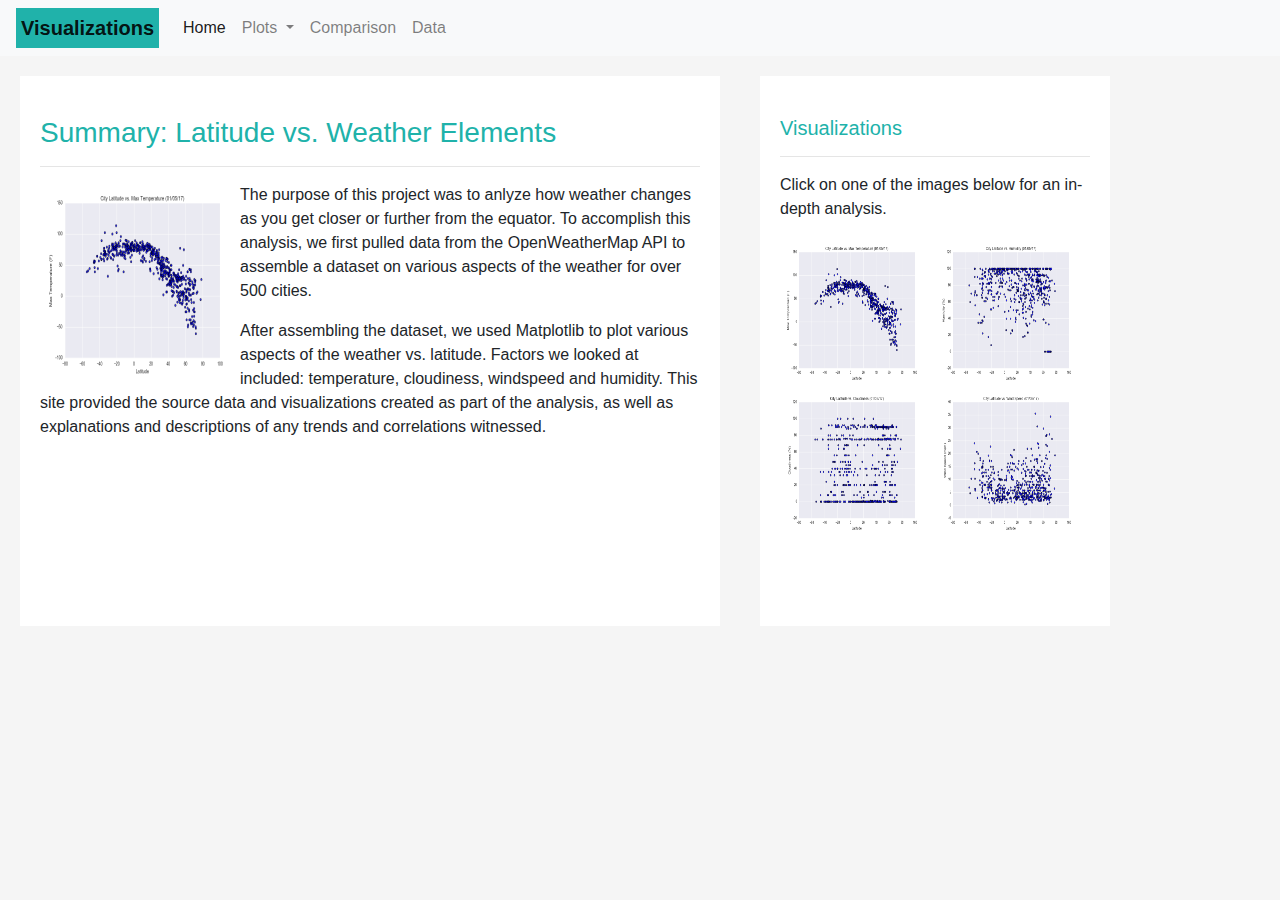
<file: index.html>
<!DOCTYPE html>
<html lang="en">
<head>
  <meta charset="UTF-8">
  <title>Bootstrap Visualization Dashboard</title>
  <link rel="stylesheet" href="https://stackpath.bootstrapcdn.com/bootstrap/4.3.1/css/bootstrap.min.css" integrity="sha384-ggOyR0iXCbMQv3Xipma34MD+dH/1fQ784/j6cY/iJTQUOhcWr7x9JvoRxT2MZw1T" crossorigin="anonymous">

  <link rel="stylesheet" href="style.css">
</head>

<body class="body">
    <!-- NAVBAR AND TABS TO OTHER PAGES-->
    <nav class="navbar navbar-expand-lg navbar-light bg-light">

        <!-- Logo / Brand in top left of webpage, and setup of Navigation Bar -->
        <a class="navbar-brand" href="index.html">Visualizations</a>
        <button class="navbar-toggler" type="button" data-toggle="collapse" data-target="#navbarNavDropdown" aria-controls="navbarNavDropdown" aria-expanded="false" aria-label="Toggle navigation">
          <span class="navbar-toggler-icon"></span>
        </button>
        <div class="collapse navbar-collapse" id="navbarNavDropdown">
          <ul class="navbar-nav">

            <!-- Home button for Landing Page-->
            <li class="nav-item active">
                <a class="nav-link" href="index.html"> Home <span class="sr-only">(current)</span></a>
            </li>

            <!-- Dropdown for Plots selection -->
            <li class="nav-item dropdown">
                <a class="nav-link dropdown-toggle" href="#" id="navbarDropdownMenuLink" data-toggle="dropdown" aria-haspopup="true" aria-expanded="false">
                  Plots
                </a>
                <div class="dropdown-menu" aria-labelledby="navbarDropdownMenuLink">
                  <a class="dropdown-item" href="temperature.html">Max Temperature</a>
                  <a class="dropdown-item" href="humidity.html">Humidity</a>
                  <a class="dropdown-item" href="cloudiness.html">Cloudiness</a>
                  <a class="dropdown-item" href="windspeed.html">Wind Speed</a>
                </div>
            </li>
            
            <!-- Comparison button-->
            <li class="nav-item">
              <a class="nav-link" href="comparison.html">Comparison</a>
            </li>

            <!-- Data button-->
            <li class="nav-item">
              <a class="nav-link" href="data.html">Data</a>
            </li>
            
          </ul>
        </div>
    </nav>

    <!-- Create Summary section and Visualizations section for landing page-->
    <div class="container summarycontainer"> 
        <div class="row">
          <div class = "box1">
            <h3 class="summarytitle"> Summary: Latitude vs. Weather Elements</h3>
            <hr>
            <img class = picture src="Resources/assets/images/Fig1.png" alt="Max Temperature">
            <p> The purpose of this project was to anlyze how weather changes as you get closer or further from the equator. To accomplish this analysis, we first pulled data from the OpenWeatherMap API to assemble a dataset on various aspects of the weather for over 500 cities.  
            </p>
            <p>After assembling the dataset, we used Matplotlib to plot various aspects of the weather vs. latitude. Factors we looked at included: temperature, cloudiness, windspeed and humidity. This site provided the source data and visualizations created as part of the analysis, as well as explanations and descriptions of any trends and correlations witnessed.</p>
          </div>
        
          <div class = "box2">
            <h5 class="thumbnailtitle">Visualizations</h5>
            <hr>
            <p>Click on one of the images below for an in-depth analysis.</p>
            <a href="temperature.html">
              <img class = "thumbnail" src="Resources/assets/images/Fig1.png" alt="Max Temperature">
            </a>
            <a href="humidity.html">
              <img class = "thumbnail" src="Resources/assets/images/Fig2.png" alt="Humidity">
            </a>
            <a href="cloudiness.html">
              <img class = "thumbnail" src="Resources/assets/images/Fig3.png" alt="Cloudiness">
            </a>
            <a href="windspeed.html">
              <img class = "thumbnail" src="Resources/assets/images/Fig4.png" alt="Wind Speed">
            </a>
          </div>
        </div>
    </div>














    <script src="https://code.jquery.com/jquery-3.3.1.slim.min.js" integrity="sha384-q8i/X+965DzO0rT7abK41JStQIAqVgRVzpbzo5smXKp4YfRvH+8abtTE1Pi6jizo" crossorigin="anonymous"></script>
    <script src="https://cdnjs.cloudflare.com/ajax/libs/popper.js/1.14.7/umd/popper.min.js" integrity="sha384-UO2eT0CpHqdSJQ6hJty5KVphtPhzWj9WO1clHTMGa3JDZwrnQq4sF86dIHNDz0W1" crossorigin="anonymous"></script>
    <script src="https://stackpath.bootstrapcdn.com/bootstrap/4.3.1/js/bootstrap.min.js" integrity="sha384-JjSmVgyd0p3pXB1rRibZUAYoIIy6OrQ6VrjIEaFf/nJGzIxFDsf4x0xIM+B07jRM" crossorigin="anonymous"></script>

</body>
</file>
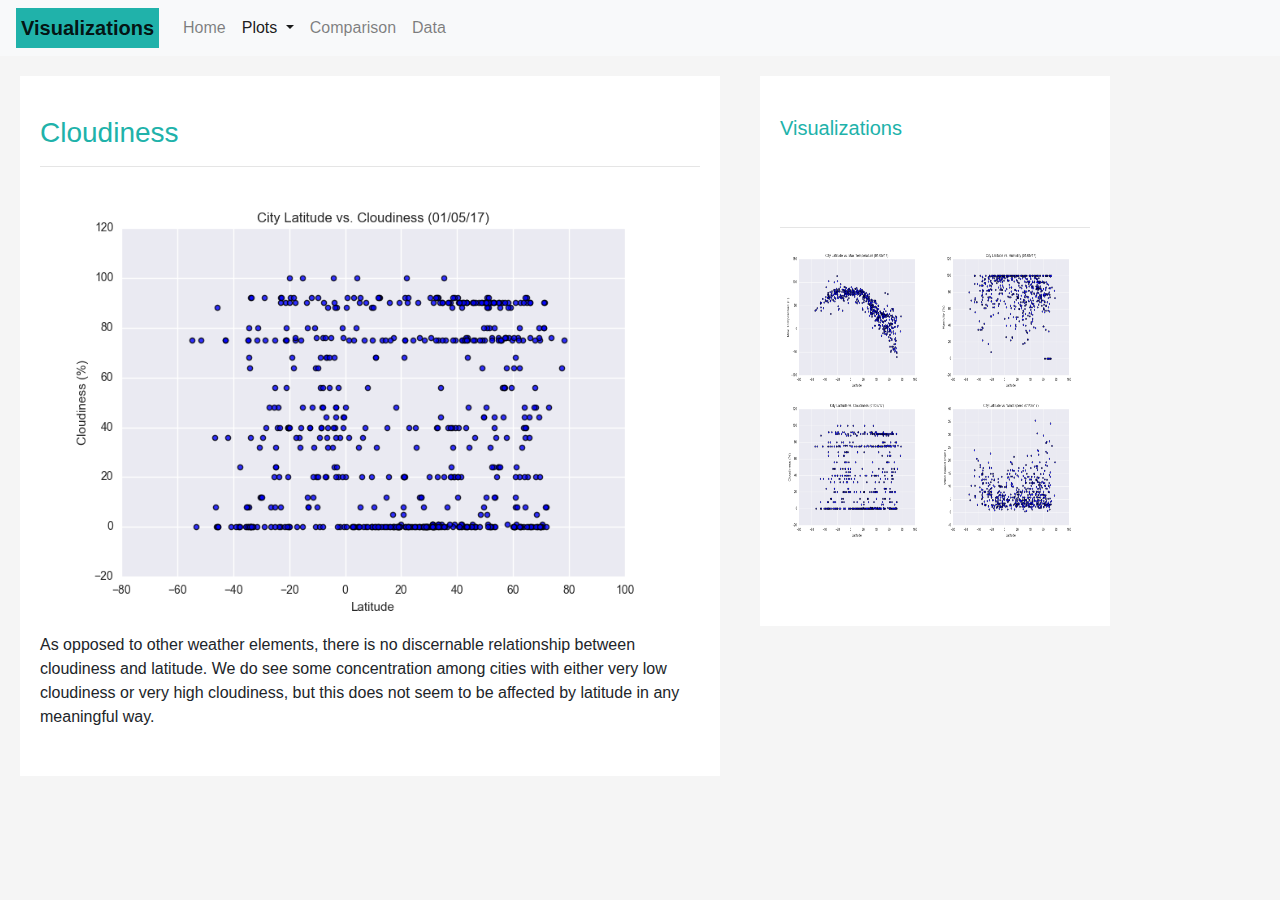
<file: cloudiness.html>
<!DOCTYPE html>
<html lang="en">
<head>
  <meta charset="UTF-8">
  <title>Bootstrap Visualization Dashboard</title>
  <link rel="stylesheet" href="https://stackpath.bootstrapcdn.com/bootstrap/4.3.1/css/bootstrap.min.css" integrity="sha384-ggOyR0iXCbMQv3Xipma34MD+dH/1fQ784/j6cY/iJTQUOhcWr7x9JvoRxT2MZw1T" crossorigin="anonymous">

  <link rel="stylesheet" href="style.css">
</head>

<body class="body">
    <!-- NAVBAR AND TABS TO OTHER PAGES-->
    <nav class="navbar navbar-expand-lg navbar-light bg-light"> 

        <!-- Logo / Brand in top left of webpage, and setup of Navigation Bar -->
        <a class="navbar-brand" href="index.html">Visualizations</a>
        <button class="navbar-toggler" type="button" data-toggle="collapse" data-target="#navbarNavDropdown" aria-controls="navbarNavDropdown" aria-expanded="false" aria-label="Toggle navigation">
          <span class="navbar-toggler-icon"></span>
        </button>
        <div class="collapse navbar-collapse" id="navbarNavDropdown">
          <ul class="navbar-nav">

            <!-- Home button for Landing Page-->
            <li class="nav-item">
                <a class="nav-link" href="index.html"> Home <span class="sr-only">(current)</span></a>
            </li>

            <!-- Dropdown for Plots selection -->
            <li class="nav-item dropdown active">
                <a class="nav-link dropdown-toggle" href="#" id="navbarDropdownMenuLink" data-toggle="dropdown" aria-haspopup="true" aria-expanded="false">
                  Plots
                </a>
                <div class="dropdown-menu" aria-labelledby="navbarDropdownMenuLink">
                  <a class="dropdown-item" href="temperature.html">Max Temperature</a>
                  <a class="dropdown-item" href="humidity.html">Humidity</a>
                  <a class="dropdown-item" href="cloudiness.html">Cloudiness</a>
                  <a class="dropdown-item" href="windspeed.html">Wind Speed</a>
                </div>
            </li>
            
            <!-- Comparison button-->
            <li class="nav-item">
              <a class="nav-link" href="comparison.html">Comparison</a>
            </li>

            <!-- Data button-->
            <li class="nav-item">
              <a class="nav-link" href="data.html">Data</a>
            </li>
            
          </ul>
        </div>
    </nav>

    <div class="container summarycontainer">
        <div class="row">
            <div class="analysisbox1"> 
              <h3 class="analysistitle"> Cloudiness </h3>
              <hr>
                <img class="analysisimage" src="Resources/assets/images/Fig3.png" alt="Cloudiness">
            <p> As opposed to other weather elements, there is no discernable relationship between cloudiness and latitude. We do see some concentration among cities with either very low cloudiness or very high cloudiness, but this does not seem to be affected by latitude in any meaningful way.
            </p>  
        </div>

        <div class = "row box2">
          <h5 class="analysisthumbnailtitle">Visualizations</h5>
          <div>
            <hr>
          <a href="temperature.html">
            <img class = "thumbnail" src="Resources/assets/images/Fig1.png" alt="Max Temperature">
          </a>
          <a href="humidity.html">
            <img class = "thumbnail" src="Resources/assets/images/Fig2.png" alt="Humidity">
          </a>
          <a href="cloudiness.html">
            <img class = "thumbnail" src="Resources/assets/images/Fig3.png" alt="Cloudiness">
          </a>
          <a href="windspeed.html">
            <img class = "thumbnail" src="Resources/assets/images/Fig4.png" alt="Wind Speed">
          </a>
          </div>
        </div>
    </div>








    <script src="https://code.jquery.com/jquery-3.3.1.slim.min.js" integrity="sha384-q8i/X+965DzO0rT7abK41JStQIAqVgRVzpbzo5smXKp4YfRvH+8abtTE1Pi6jizo" crossorigin="anonymous"></script>
    <script src="https://cdnjs.cloudflare.com/ajax/libs/popper.js/1.14.7/umd/popper.min.js" integrity="sha384-UO2eT0CpHqdSJQ6hJty5KVphtPhzWj9WO1clHTMGa3JDZwrnQq4sF86dIHNDz0W1" crossorigin="anonymous"></script>
    <script src="https://stackpath.bootstrapcdn.com/bootstrap/4.3.1/js/bootstrap.min.js" integrity="sha384-JjSmVgyd0p3pXB1rRibZUAYoIIy6OrQ6VrjIEaFf/nJGzIxFDsf4x0xIM+B07jRM" crossorigin="anonymous"></script>

</body>
</file>
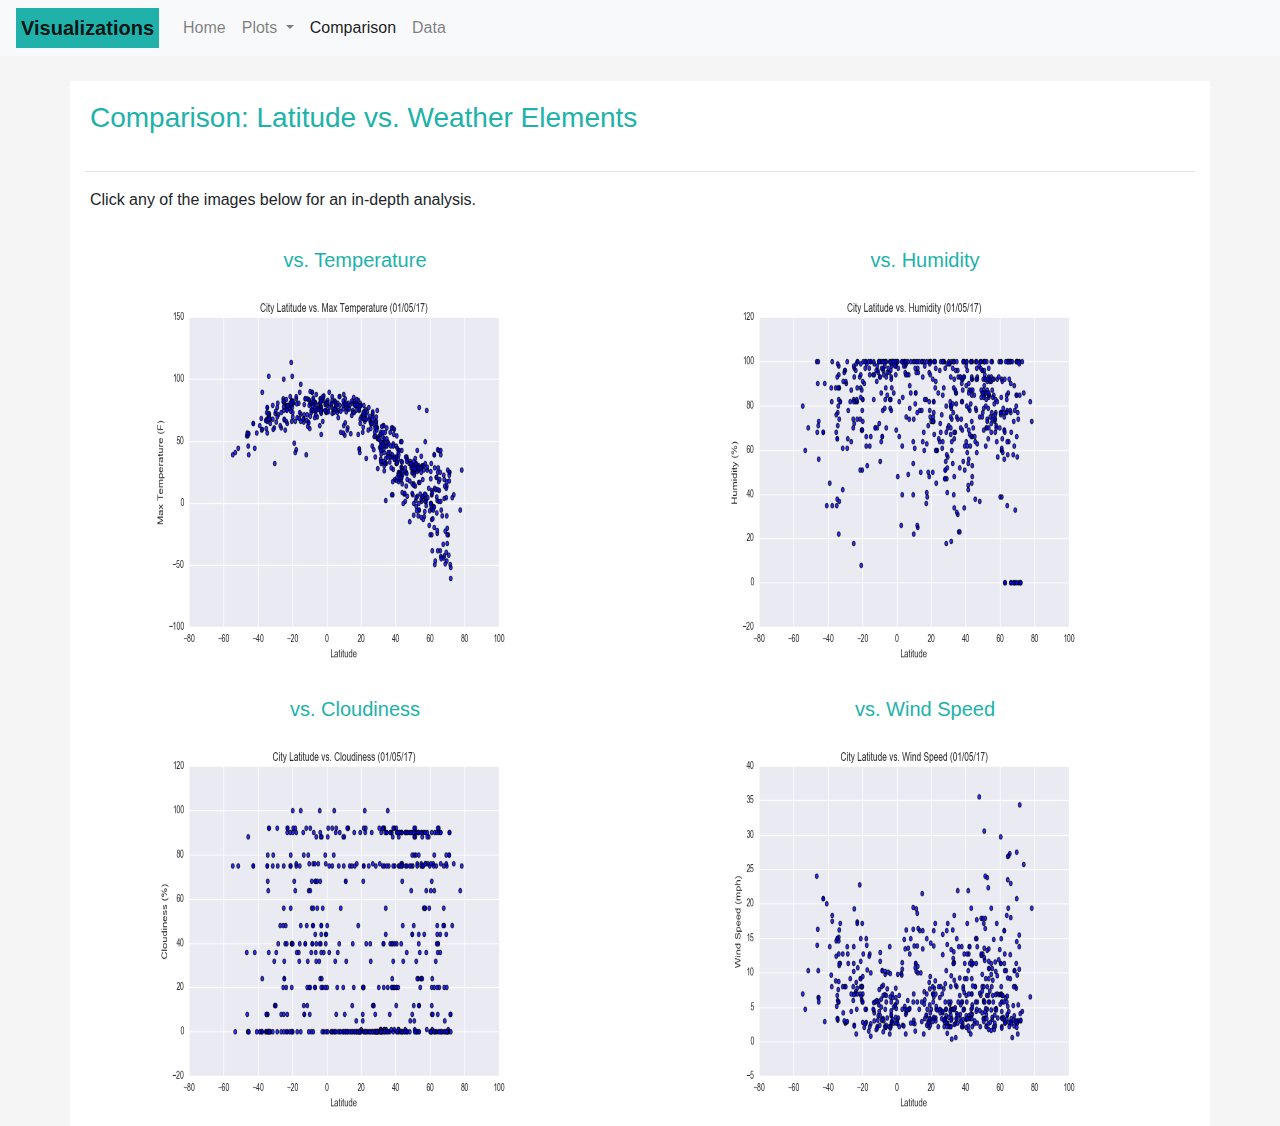
<file: comparison.html>
<!DOCTYPE html>
<html lang="en">
<head>
  <meta charset="UTF-8">
  <title>Bootstrap Visualization Dashboard</title>
  <link rel="stylesheet" href="https://stackpath.bootstrapcdn.com/bootstrap/4.3.1/css/bootstrap.min.css" integrity="sha384-ggOyR0iXCbMQv3Xipma34MD+dH/1fQ784/j6cY/iJTQUOhcWr7x9JvoRxT2MZw1T" crossorigin="anonymous">

  <link rel="stylesheet" href="style.css">
</head>

<body class="body">
    <!-- NAVBAR AND TABS TO OTHER PAGES-->
    <nav class="navbar navbar-expand-lg navbar-light bg-light">

        <!-- Logo / Brand in top left of webpage, and setup of Navigation Bar -->
        <a class="navbar-brand" href="index.html">Visualizations</a>
        <button class="navbar-toggler" type="button" data-toggle="collapse" data-target="#navbarNavDropdown" aria-controls="navbarNavDropdown" aria-expanded="false" aria-label="Toggle navigation">
          <span class="navbar-toggler-icon"></span>
        </button>
        <div class="collapse navbar-collapse" id="navbarNavDropdown">
          <ul class="navbar-nav">

            <!-- Home button for Landing Page-->
            <li class="nav-item">
                <a class="nav-link" href="index.html"> Home <span class="sr-only">(current)</span></a>
            </li>

            <!-- Dropdown for Plots selection -->
            <li class="nav-item dropdown">
                <a class="nav-link dropdown-toggle" href="#" id="navbarDropdownMenuLink" data-toggle="dropdown" aria-haspopup="true" aria-expanded="false">
                  Plots
                </a>
                <div class="dropdown-menu" aria-labelledby="navbarDropdownMenuLink">
                  <a class="dropdown-item" href="temperature.html">Max Temperature</a>
                  <a class="dropdown-item" href="humidity.html">Humidity</a>
                  <a class="dropdown-item" href="cloudiness.html">Cloudiness</a>
                  <a class="dropdown-item" href="windspeed.html">Wind Speed</a>
                </div>
            </li>
            
            <!-- Comparison button-->
            <li class="nav-item active">
              <a class="nav-link" href="comparison.html">Comparison</a>
            </li>

            <!-- Data button-->
            <li class="nav-item">
              <a class="nav-link" href="data.html">Data</a>
            </li>
            
          </ul>
        </div>
    </nav>

    <!-- use Bootstrap grid to create comparisons page -->
    <div class="container comparisoncontainer">
        <div class="row">
          <h3 class="comparisonsmaintitle"> Comparison: Latitude vs. Weather Elements </h3>
        </div>
        <hr>
        <div class="row">
          <p class="comparisonstext"> Click any of the images below for an in-depth analysis. </p>
        </div>
        <div class="row">
            <div class="col-sm-12 col-md-6"> 
              <h5 class="comparisonstitle">vs. Temperature</h5>
              <a class="comparisonimage" href="temperature.html">
                <img src="Resources/assets/images/Fig1.png" alt="vs Temperature" style="width:400px;height:400px;">
              </a>  
            </div>
            <div class="col-sm-12 col-md-6">
              <h5 class="comparisonstitle">vs. Humidity</h5> 
              <a class="comparisonimage" href="humidity.html">
                <img src="Resources/assets/images/Fig2.png" alt="vs Humidity" style="width:400px;height:400px;">
              </a>
            </div>
        </div>
        <div class="row">
            <div class="col-sm-12 col-md-6">
              <h5 class="comparisonstitle">vs. Cloudiness</h5>
              <a class = "comparisonimage" href="cloudiness.html">
                <img src="Resources/assets/images/Fig3.png" alt="vs Cloudiness" style="width:400px;height:400px;">
              </a>
            </div>
            <div class="col-sm-12 col-md-6">
              <h5 class="comparisonstitle">vs. Wind Speed</h5>
              <a class="comparisonimage" href="windspeed.html"> 
                <img src="Resources/assets/images/Fig4.png" alt="vs Wind Speed" style="width:400px;height:400px;">
              </a>
            </div>
        </div>












    <script src="https://code.jquery.com/jquery-3.3.1.slim.min.js" integrity="sha384-q8i/X+965DzO0rT7abK41JStQIAqVgRVzpbzo5smXKp4YfRvH+8abtTE1Pi6jizo" crossorigin="anonymous"></script>
    <script src="https://cdnjs.cloudflare.com/ajax/libs/popper.js/1.14.7/umd/popper.min.js" integrity="sha384-UO2eT0CpHqdSJQ6hJty5KVphtPhzWj9WO1clHTMGa3JDZwrnQq4sF86dIHNDz0W1" crossorigin="anonymous"></script>
    <script src="https://stackpath.bootstrapcdn.com/bootstrap/4.3.1/js/bootstrap.min.js" integrity="sha384-JjSmVgyd0p3pXB1rRibZUAYoIIy6OrQ6VrjIEaFf/nJGzIxFDsf4x0xIM+B07jRM" crossorigin="anonymous"></script>

</body>
</file>
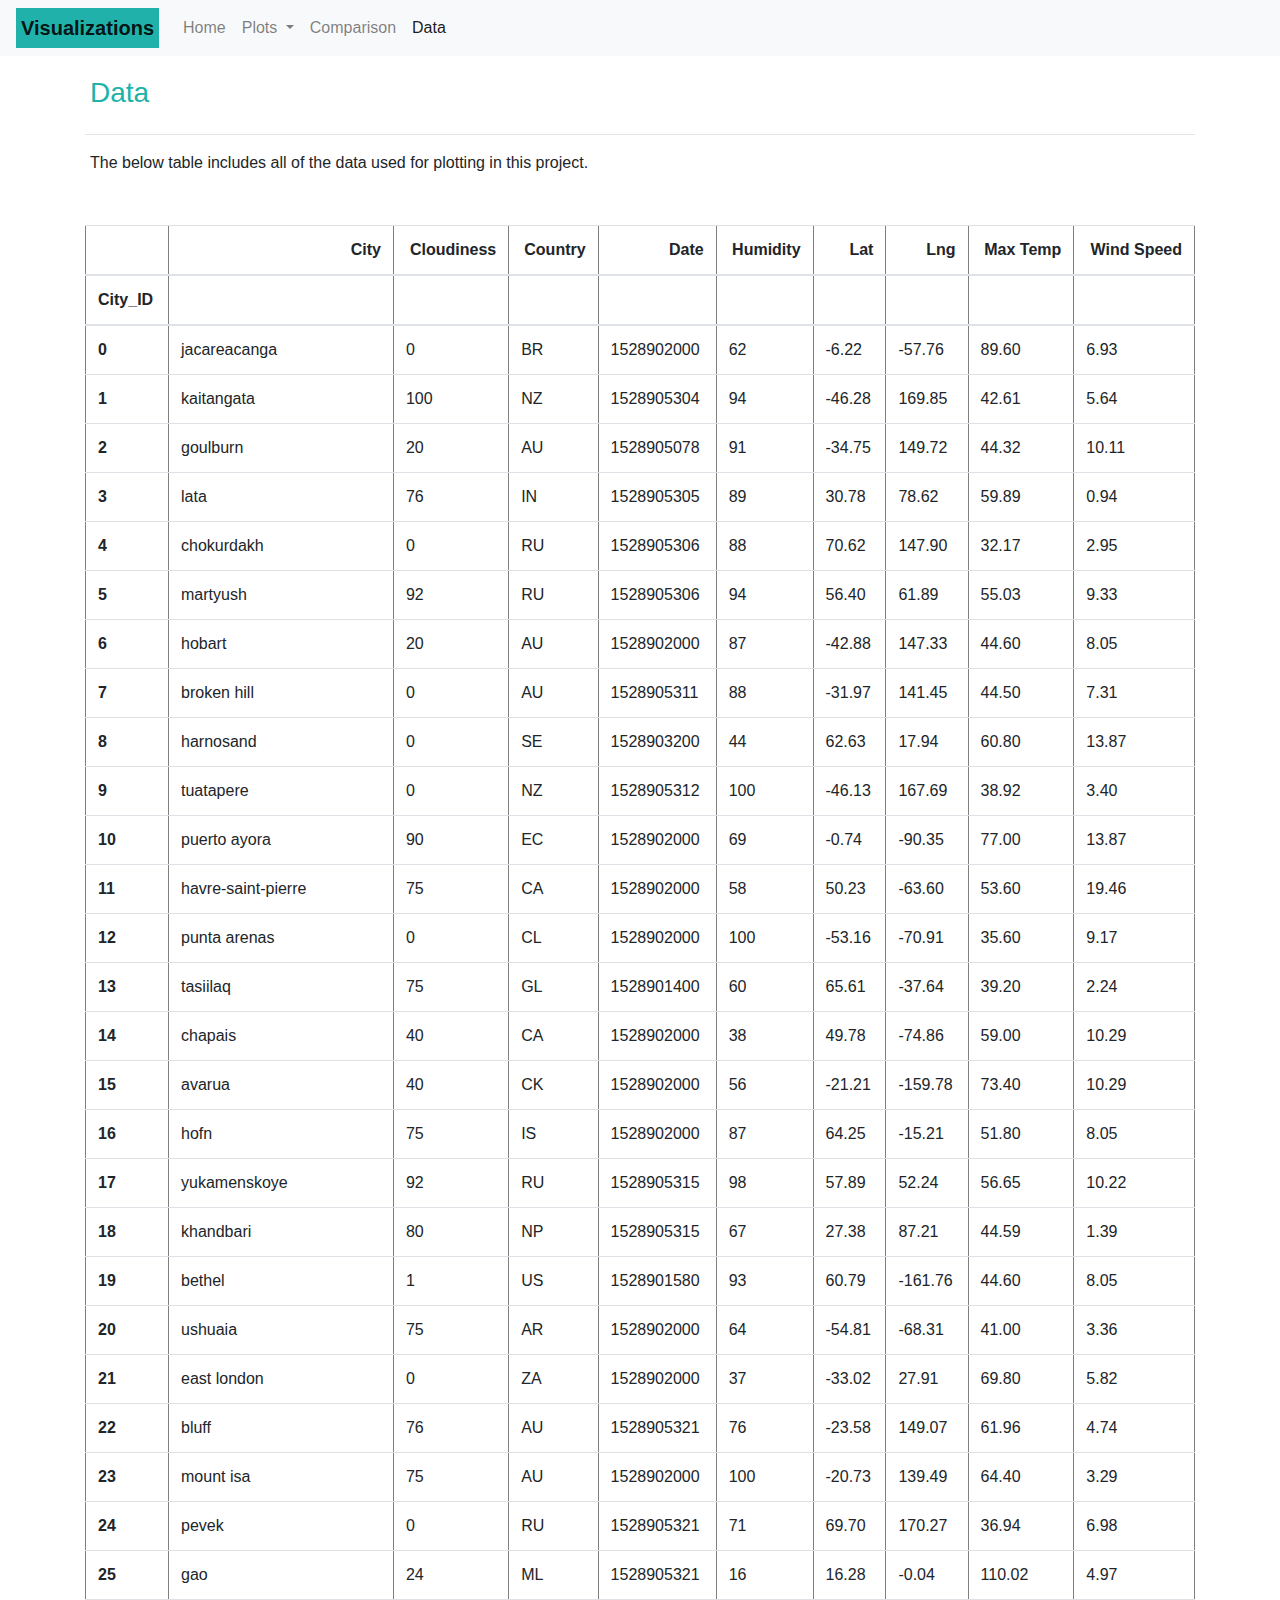
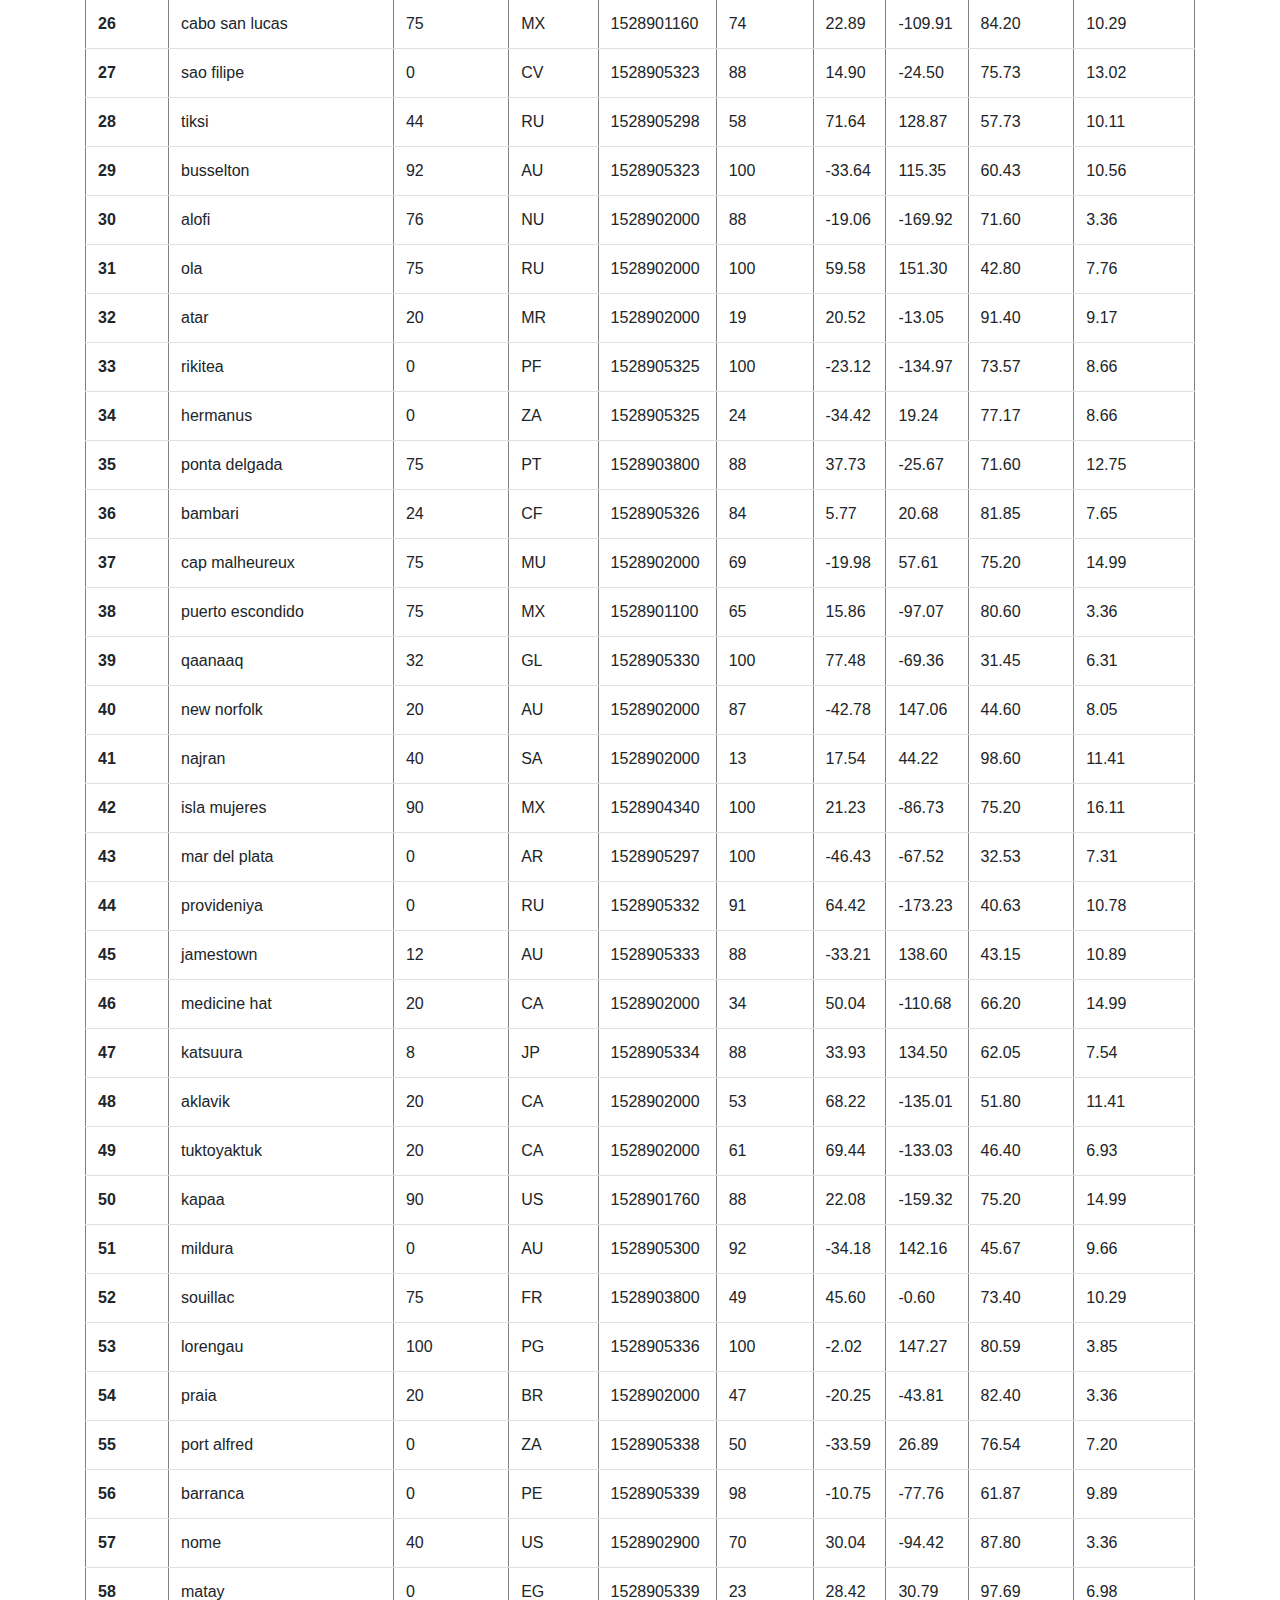
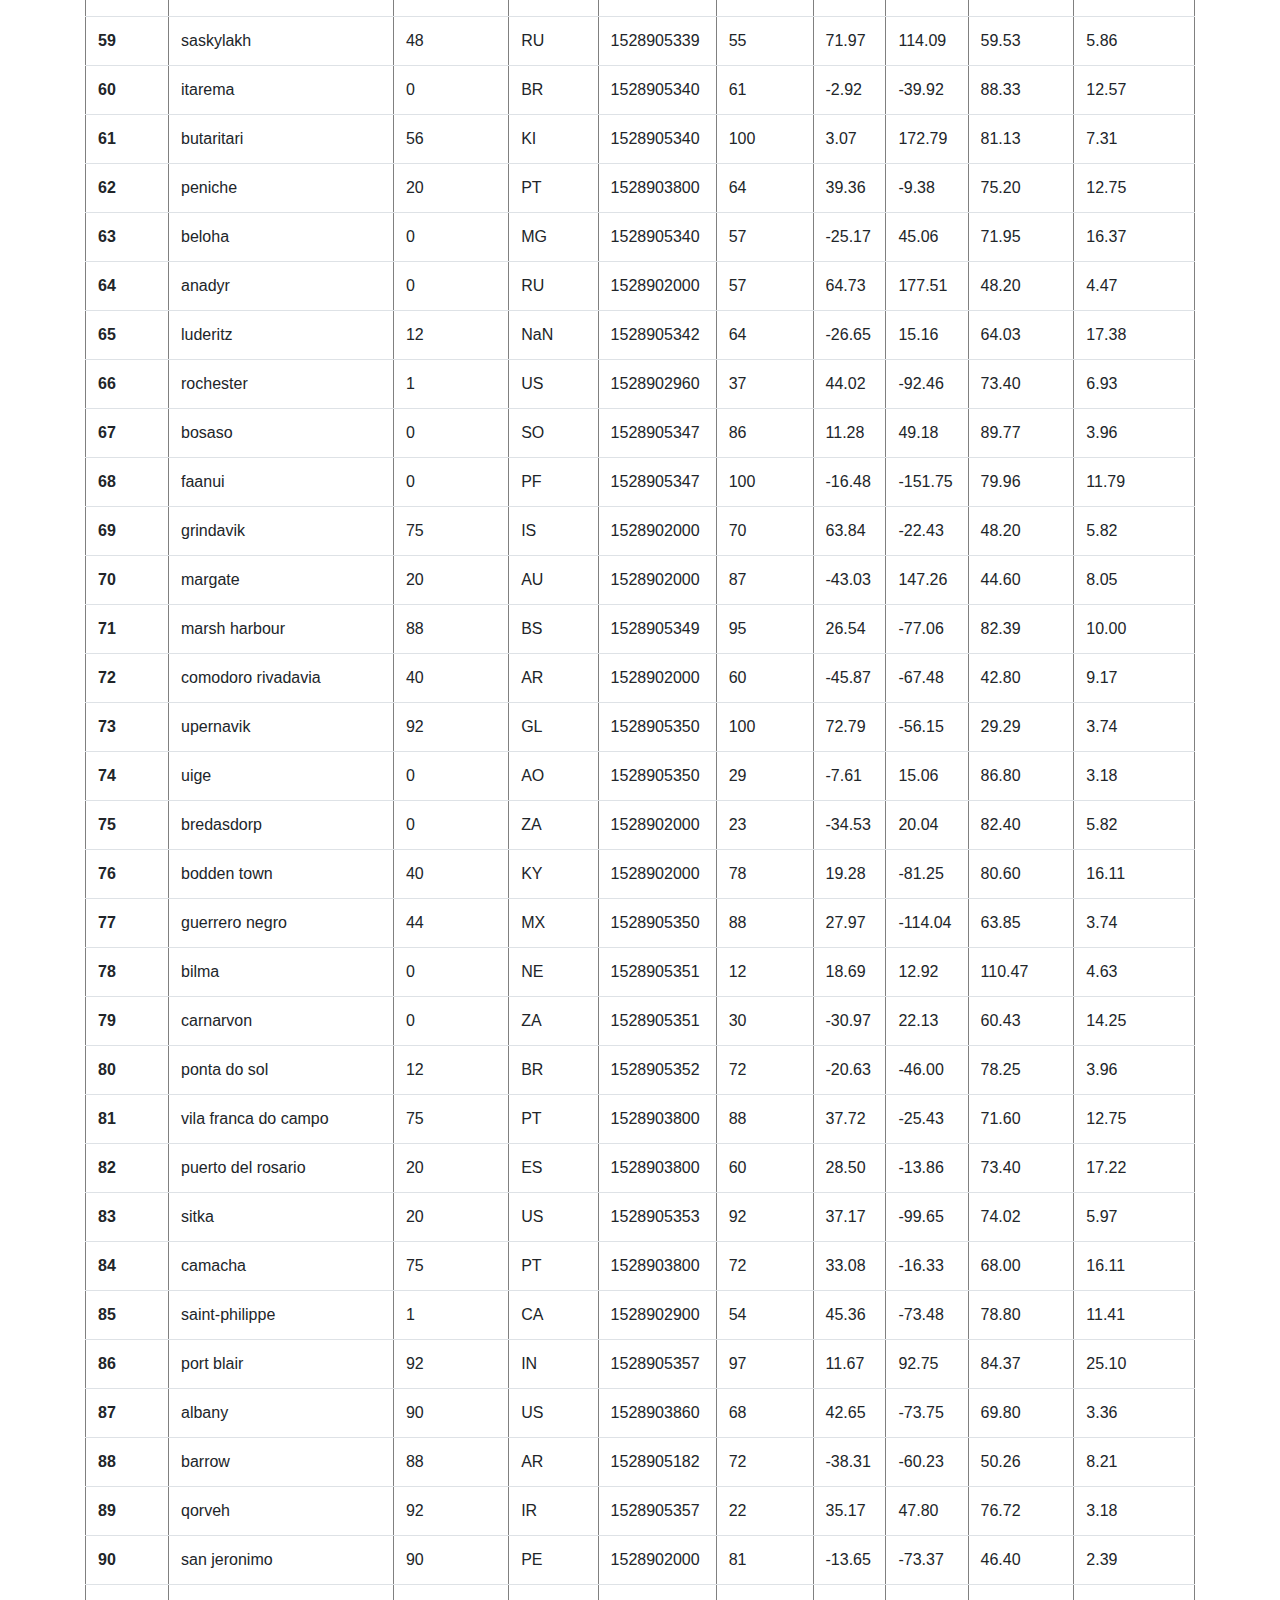
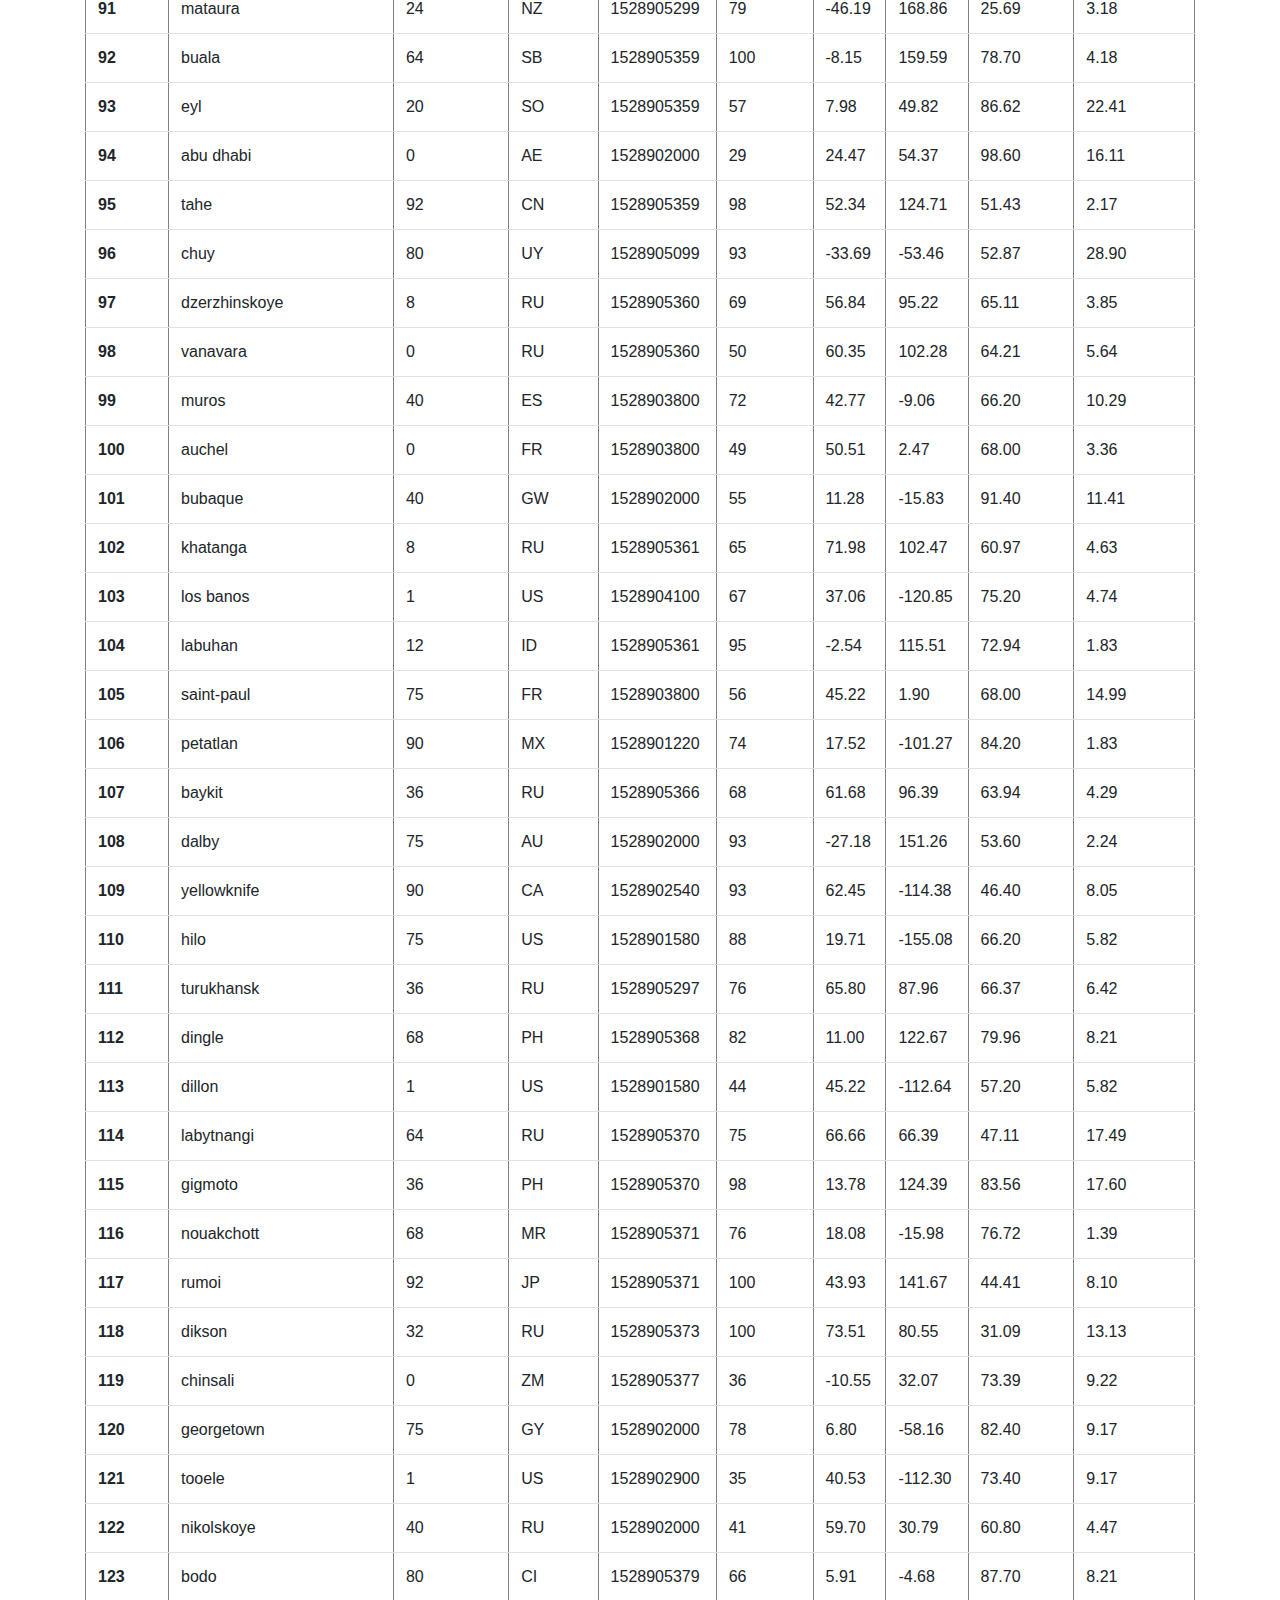
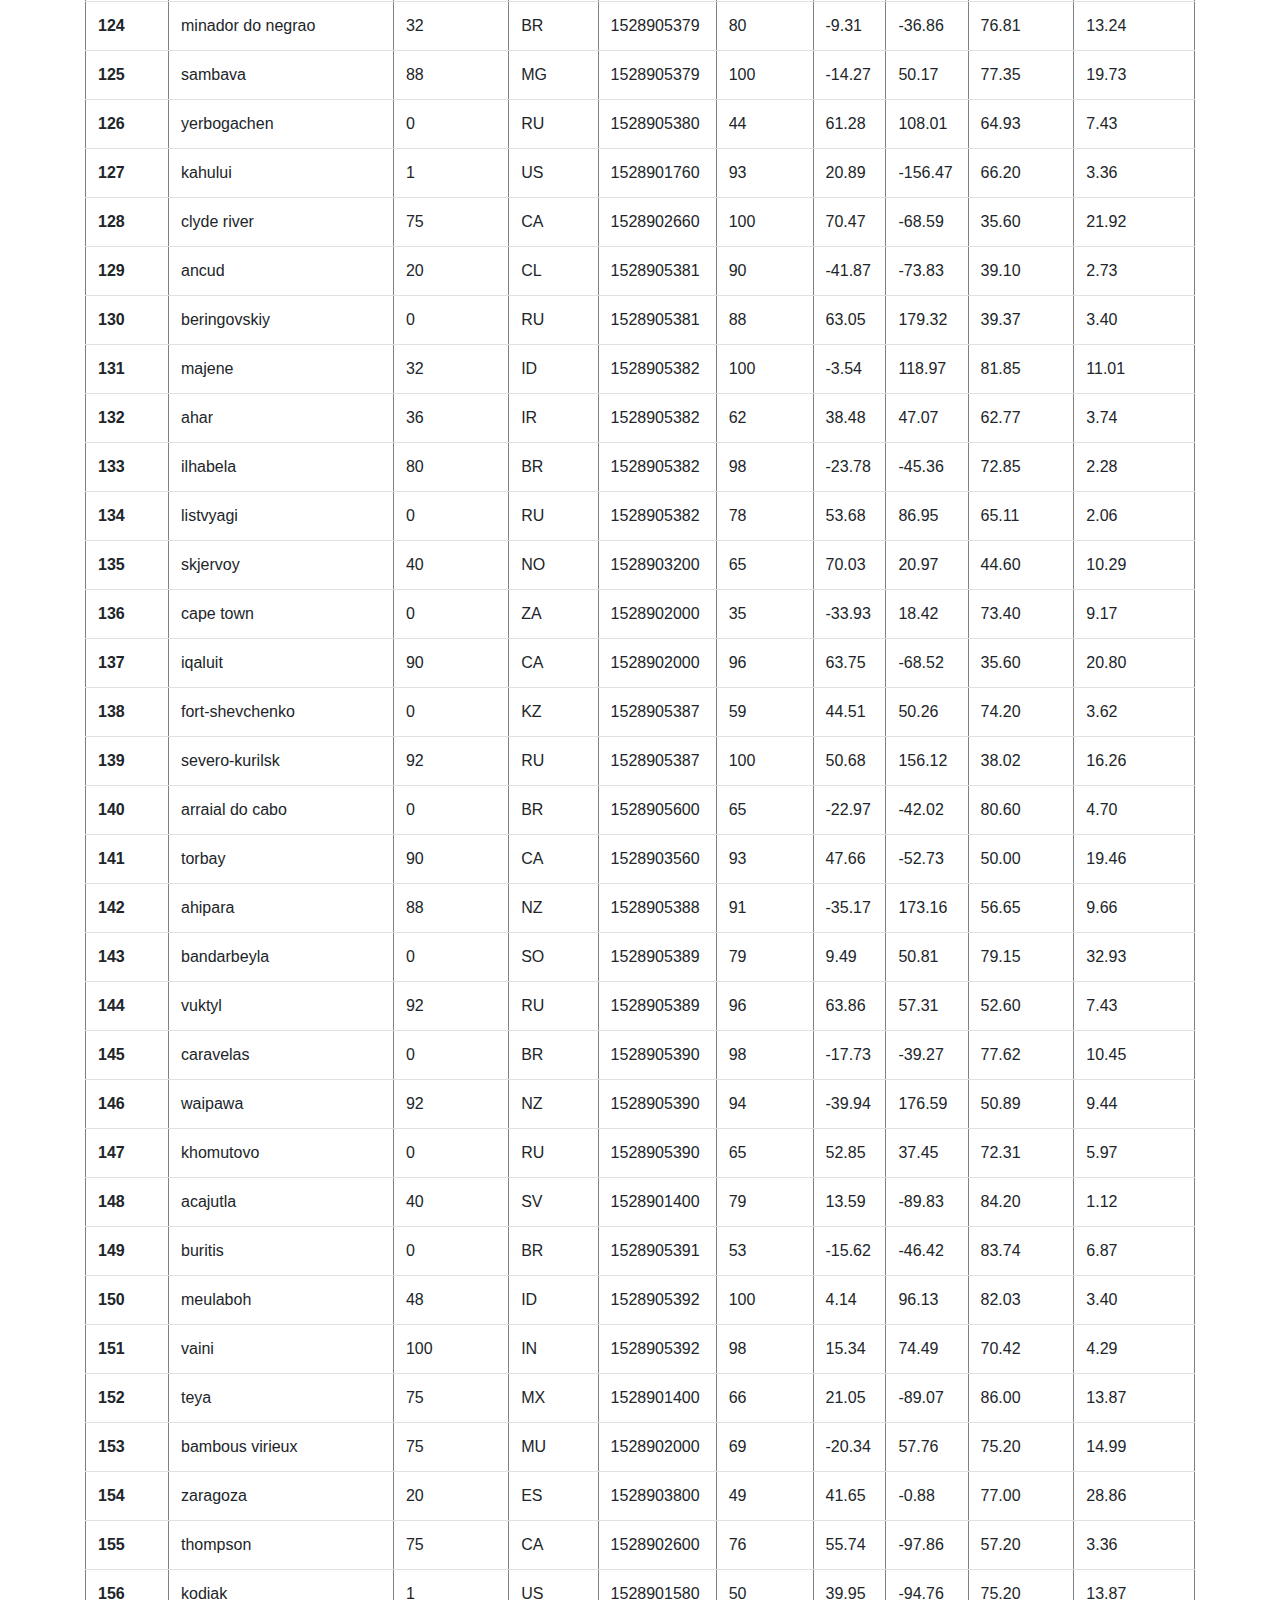
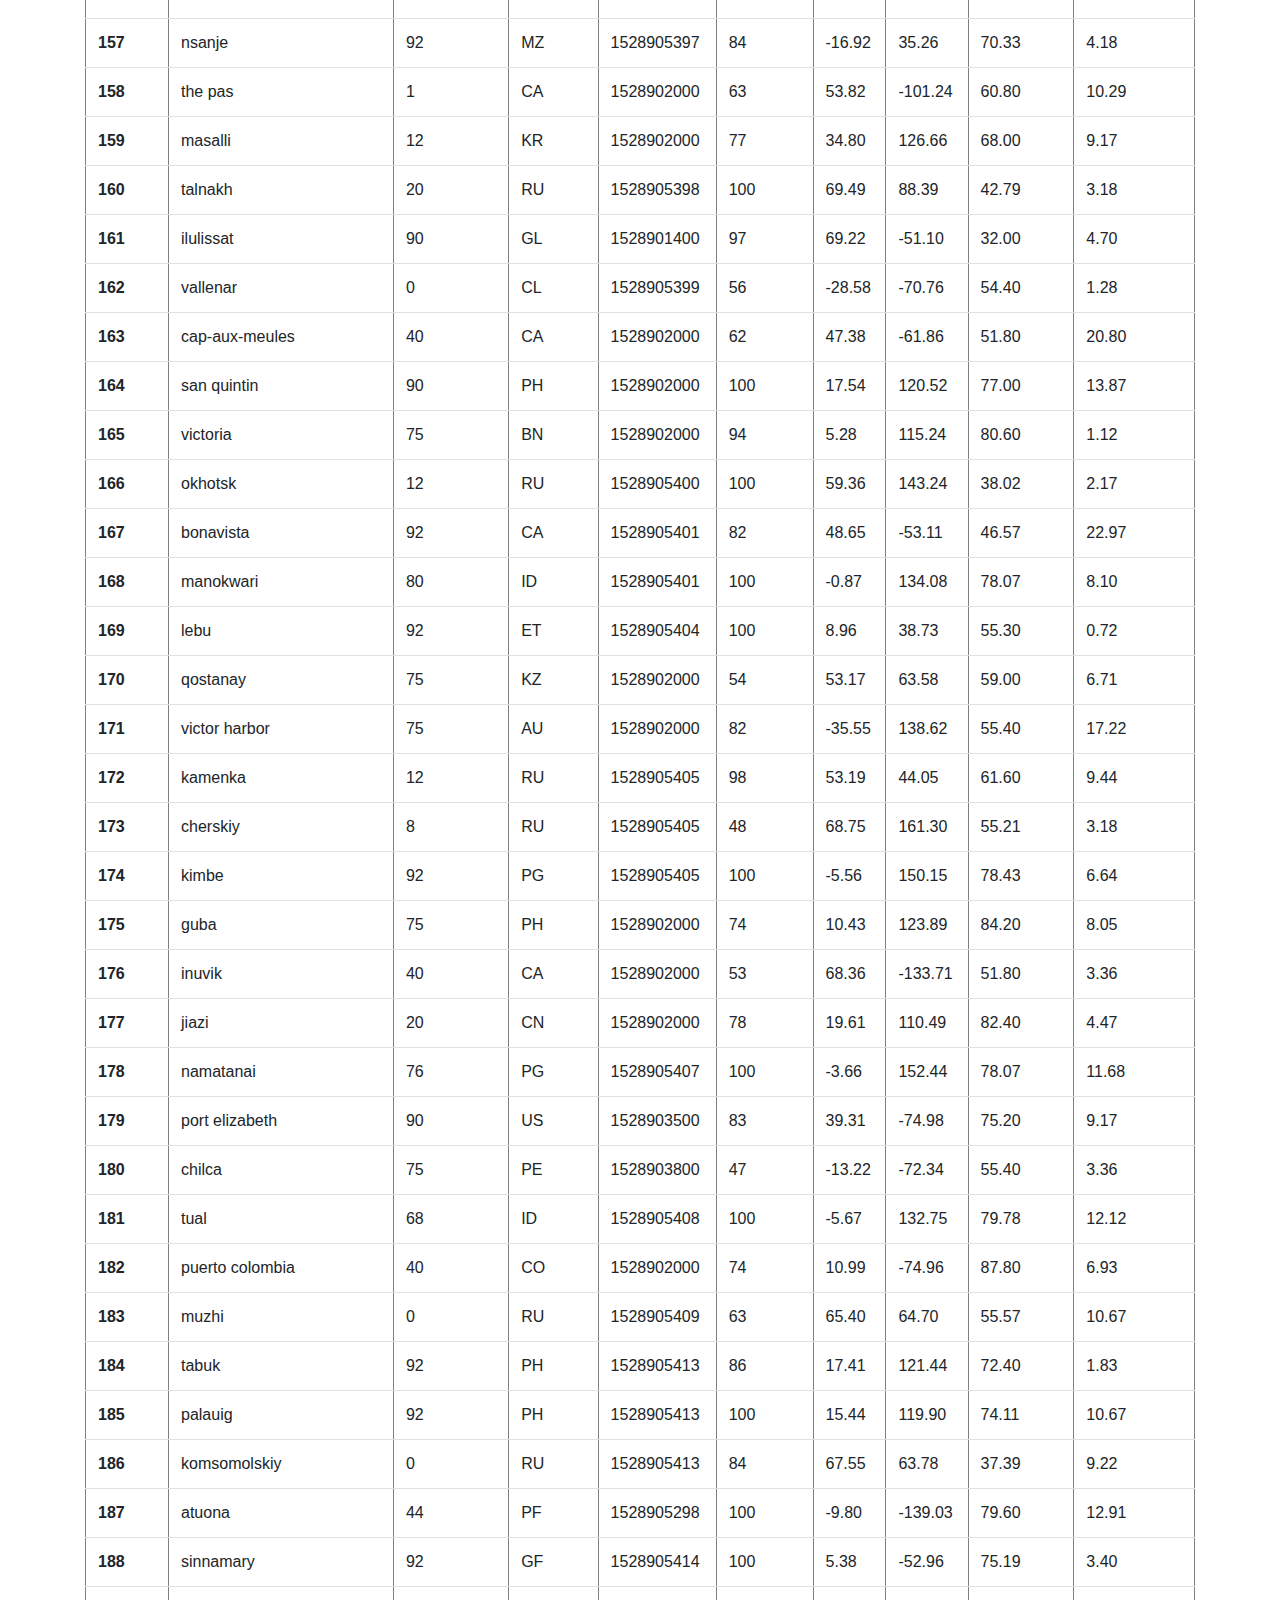
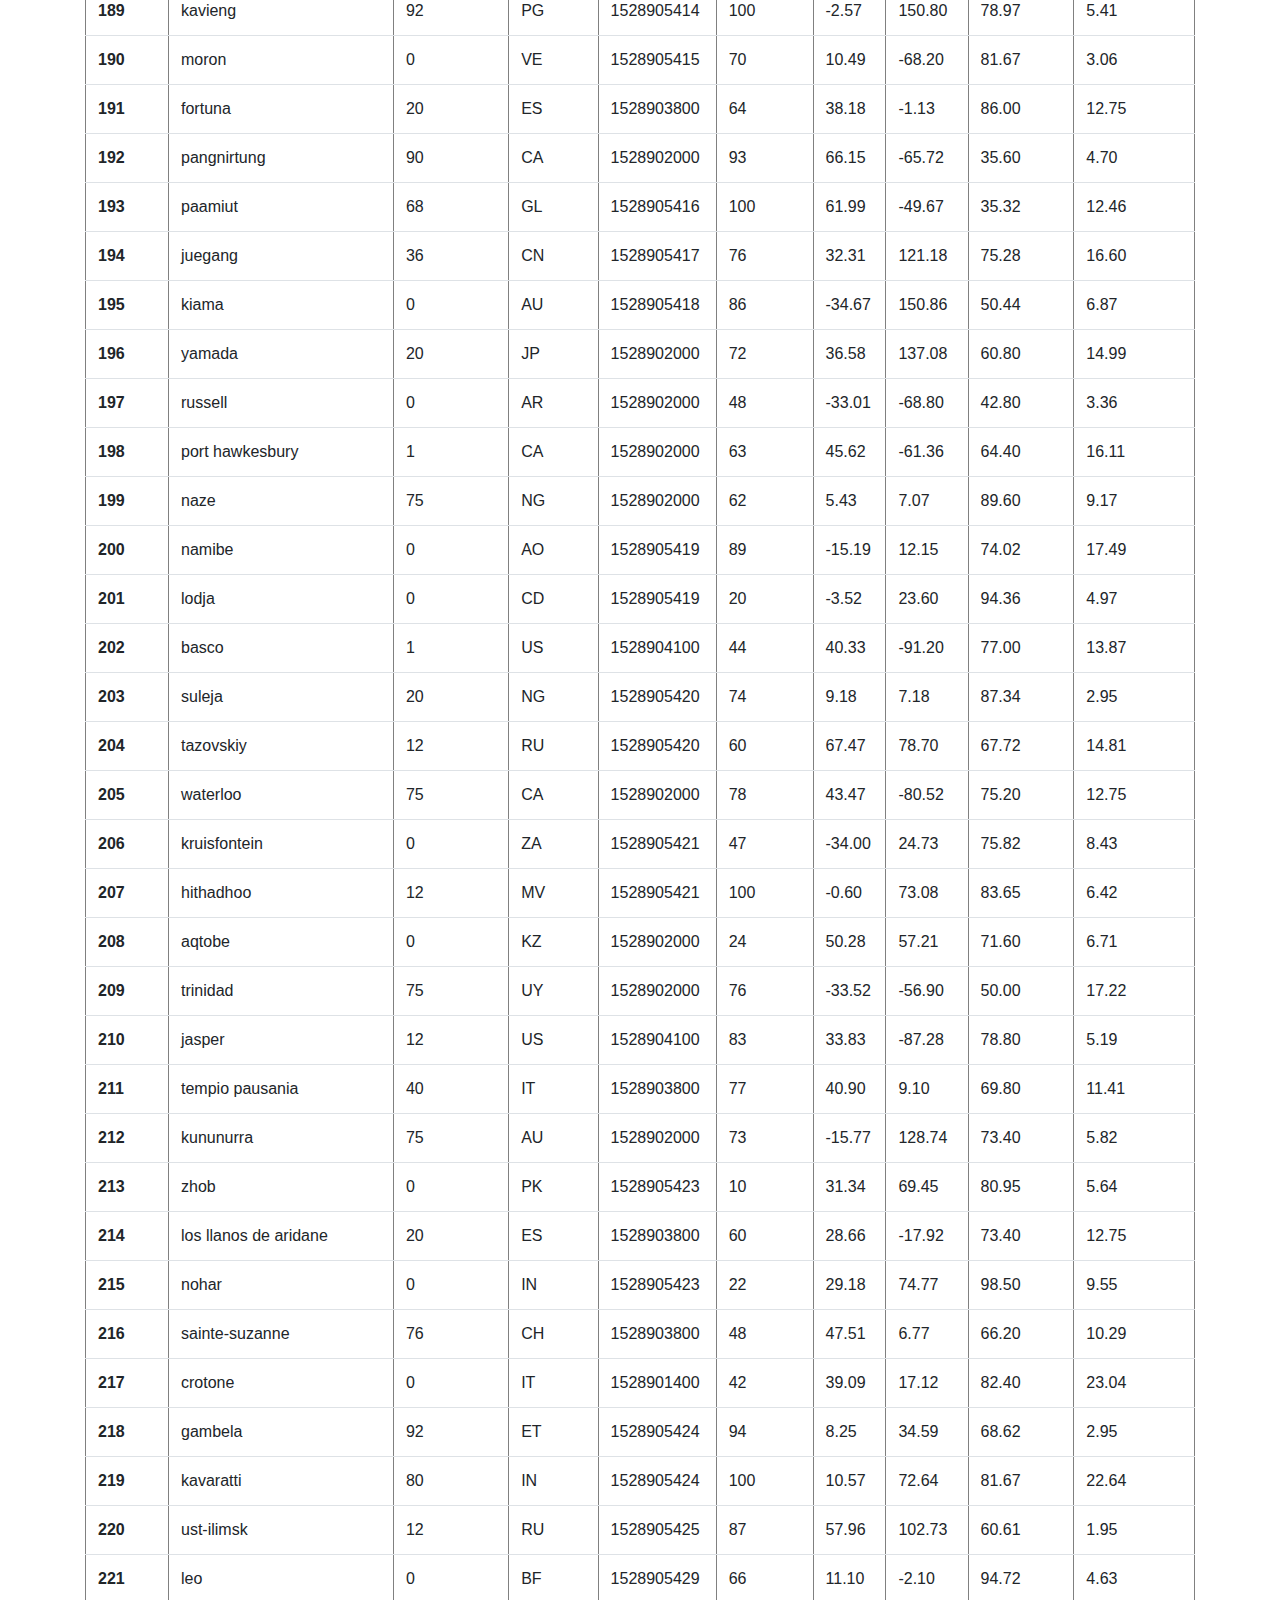
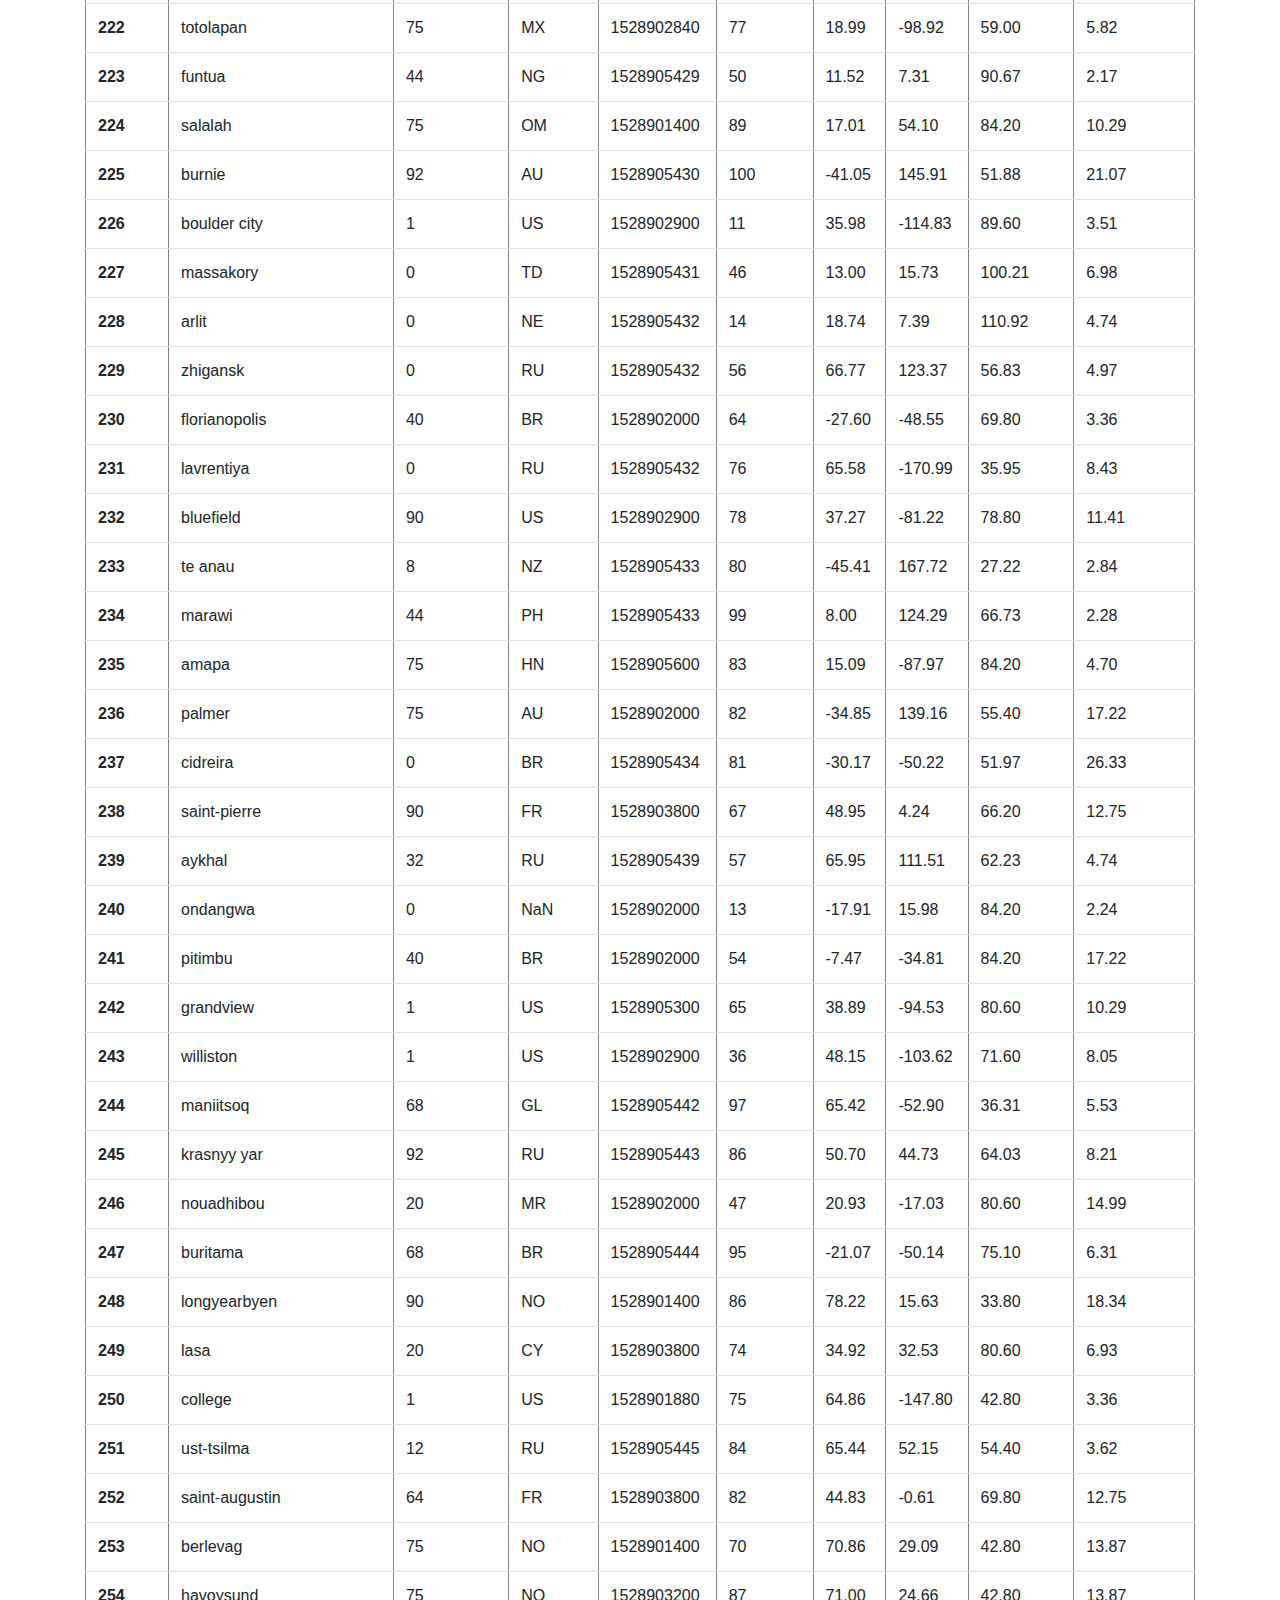
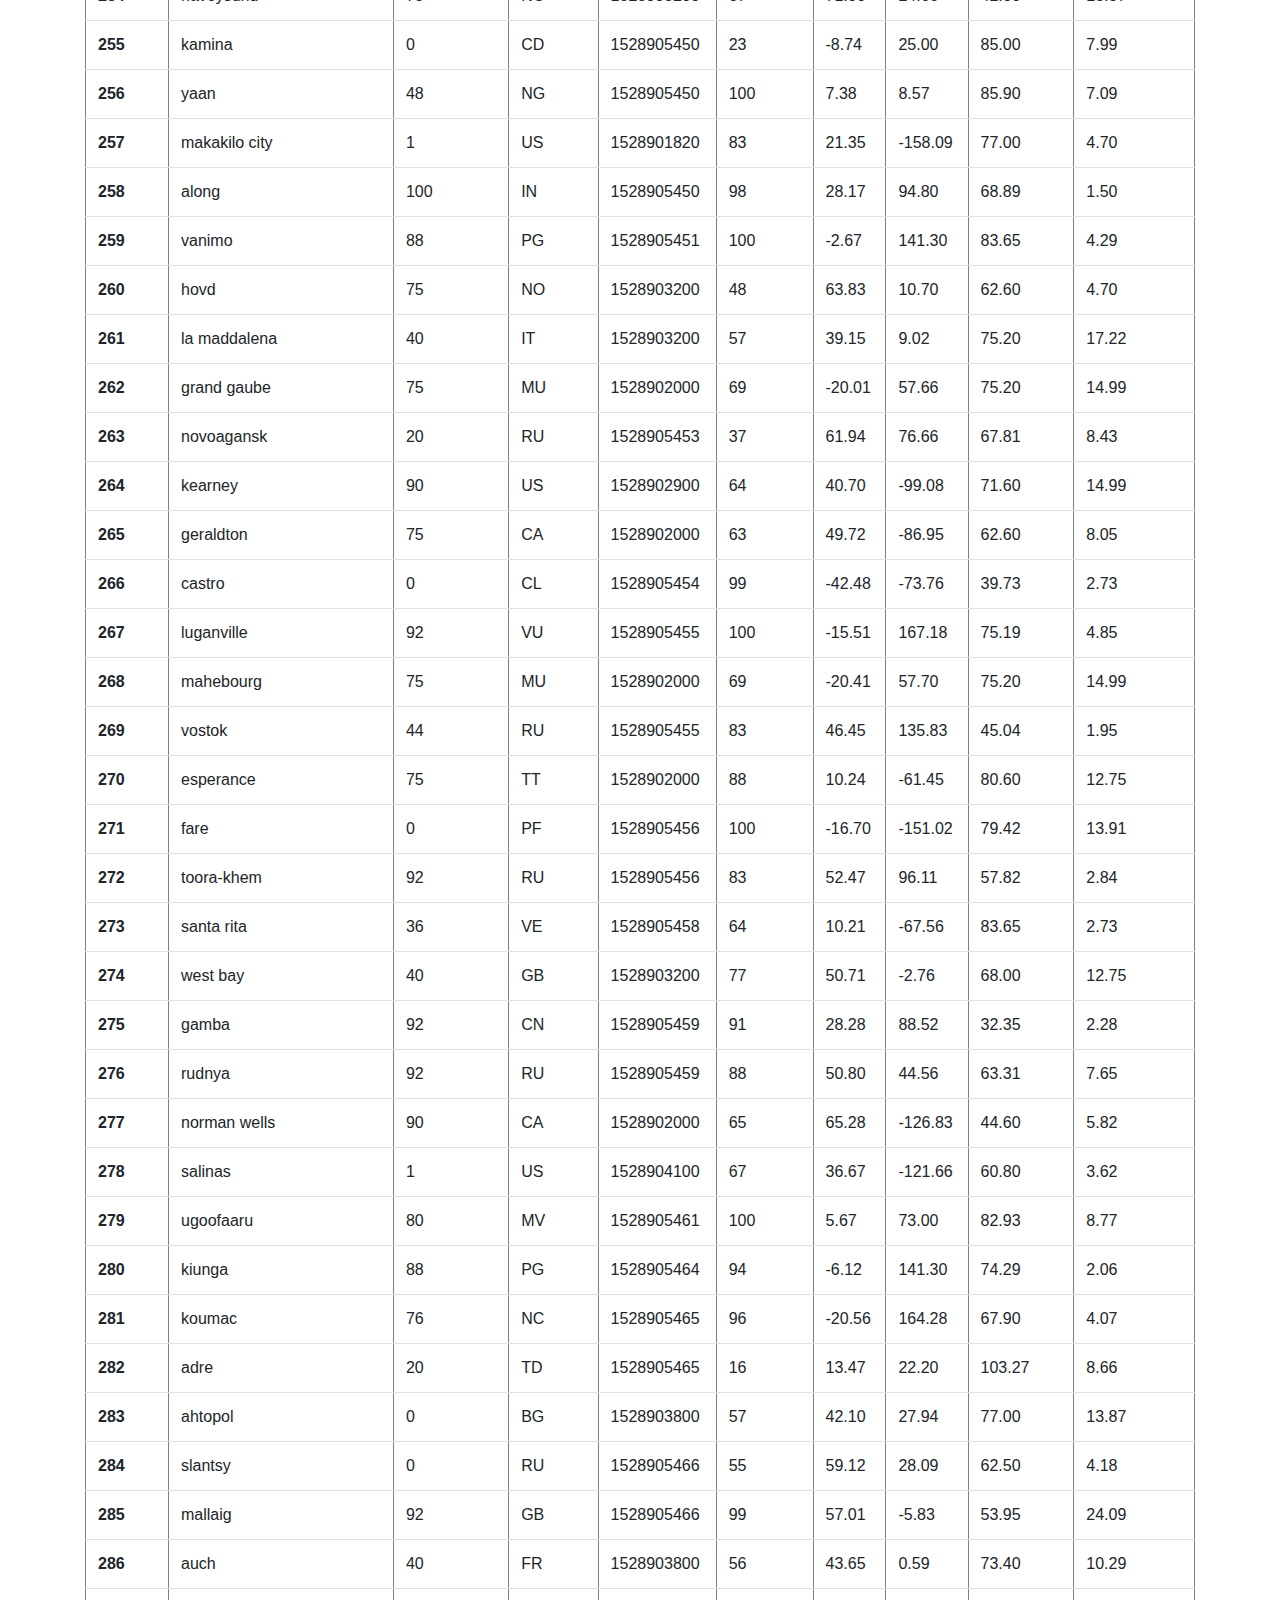
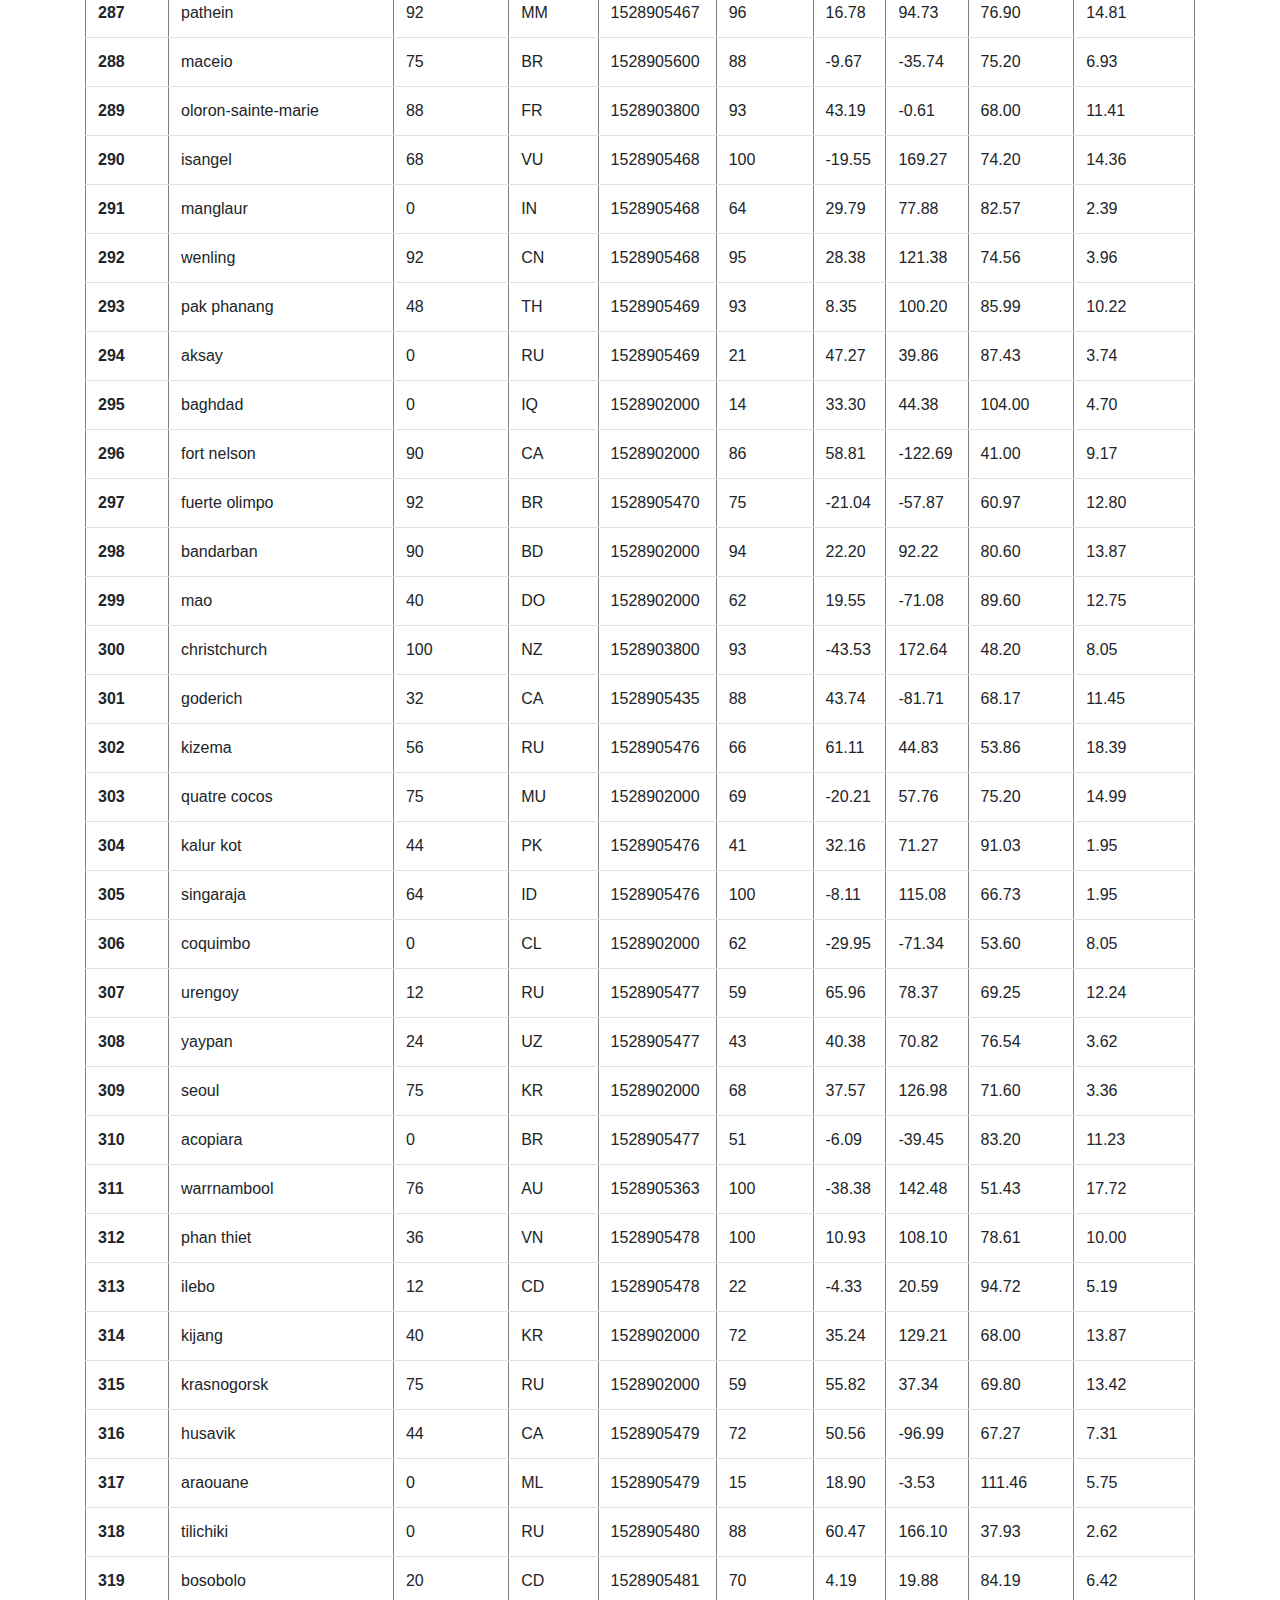
<file: data.html>
<!DOCTYPE html>
<html lang="en">
<head>
  <meta charset="UTF-8">
  <title>Bootstrap Visualization Dashboard</title>
  <link rel="stylesheet" href="https://stackpath.bootstrapcdn.com/bootstrap/4.3.1/css/bootstrap.min.css" integrity="sha384-ggOyR0iXCbMQv3Xipma34MD+dH/1fQ784/j6cY/iJTQUOhcWr7x9JvoRxT2MZw1T" crossorigin="anonymous">

  <link rel="stylesheet" href="style.css">
</head>

<body>
    <!-- NAVBAR AND TABS TO OTHER PAGES-->
    <nav class="navbar navbar-expand-lg navbar-light bg-light">

        <!-- Logo / Brand in top left of webpage, and setup of Navigation Bar -->
        <a class="navbar-brand" href="index.html">Visualizations</a>
        <button class="navbar-toggler" type="button" data-toggle="collapse" data-target="#navbarNavDropdown" aria-controls="navbarNavDropdown" aria-expanded="false" aria-label="Toggle navigation">
          <span class="navbar-toggler-icon"></span>
        </button>
        <div class="collapse navbar-collapse" id="navbarNavDropdown">
          <ul class="navbar-nav">

            <!-- Home button for Landing Page-->
            <li class="nav-item">
                <a class="nav-link" href="index.html"> Home <span class="sr-only">(current)</span></a>
            </li>

            <!-- Dropdown for Plots selection -->
            <li class="nav-item dropdown">
                <a class="nav-link dropdown-toggle" href="#" id="navbarDropdownMenuLink" data-toggle="dropdown" aria-haspopup="true" aria-expanded="false">
                  Plots
                </a>
                <div class="dropdown-menu" aria-labelledby="navbarDropdownMenuLink">
                  <a class="dropdown-item" href="temperature.html">Max Temperature</a>
                  <a class="dropdown-item" href="humidity.html">Humidity</a>
                  <a class="dropdown-item" href="cloudiness.html">Cloudiness</a>
                  <a class="dropdown-item" href="windspeed.html">Wind Speed</a>
                </div>
            </li>
            
            <!-- Comparison button-->
            <li class="nav-item">
              <a class="nav-link" href="comparison.html">Comparison</a>
            </li>

            <!-- Data button-->
            <li class="nav-item active">
              <a class="nav-link" href="data.html">Data</a>
            </li>
            
          </ul>
        </div>
    </nav>

    <!-- create Header, description and Table for Data page-->
    <div class="container">
      <div class="row">
        <h3 class="datatitle"> Data</h3>
      </div>
      <hr>
      <div class="row">
        <p class="datatext"> The below table includes all of the data used for plotting in this project.  </p>
      </div>

      <!-- Table with data, bootstrap class 'table' included -->
      <table border="1" class="dataframe table">
        <thead>
          <tr style="text-align: right;">
            <th></th>
            <th>City</th>
            <th>Cloudiness</th>
            <th>Country</th>
            <th>Date</th>
            <th>Humidity</th>
            <th>Lat</th>
            <th>Lng</th>
            <th>Max Temp</th>
            <th>Wind Speed</th>
          </tr>
          <tr>
            <th>City_ID</th>
            <th></th>
            <th></th>
            <th></th>
            <th></th>
            <th></th>
            <th></th>
            <th></th>
            <th></th>
            <th></th>
          </tr>
        </thead>
        <tbody>
          <tr>
            <th>0</th>
            <td>jacareacanga</td>
            <td>0</td>
            <td>BR</td>
            <td>1528902000</td>
            <td>62</td>
            <td>-6.22</td>
            <td>-57.76</td>
            <td>89.60</td>
            <td>6.93</td>
          </tr>
          <tr>
            <th>1</th>
            <td>kaitangata</td>
            <td>100</td>
            <td>NZ</td>
            <td>1528905304</td>
            <td>94</td>
            <td>-46.28</td>
            <td>169.85</td>
            <td>42.61</td>
            <td>5.64</td>
          </tr>
          <tr>
            <th>2</th>
            <td>goulburn</td>
            <td>20</td>
            <td>AU</td>
            <td>1528905078</td>
            <td>91</td>
            <td>-34.75</td>
            <td>149.72</td>
            <td>44.32</td>
            <td>10.11</td>
          </tr>
          <tr>
            <th>3</th>
            <td>lata</td>
            <td>76</td>
            <td>IN</td>
            <td>1528905305</td>
            <td>89</td>
            <td>30.78</td>
            <td>78.62</td>
            <td>59.89</td>
            <td>0.94</td>
          </tr>
          <tr>
            <th>4</th>
            <td>chokurdakh</td>
            <td>0</td>
            <td>RU</td>
            <td>1528905306</td>
            <td>88</td>
            <td>70.62</td>
            <td>147.90</td>
            <td>32.17</td>
            <td>2.95</td>
          </tr>
          <tr>
            <th>5</th>
            <td>martyush</td>
            <td>92</td>
            <td>RU</td>
            <td>1528905306</td>
            <td>94</td>
            <td>56.40</td>
            <td>61.89</td>
            <td>55.03</td>
            <td>9.33</td>
          </tr>
          <tr>
            <th>6</th>
            <td>hobart</td>
            <td>20</td>
            <td>AU</td>
            <td>1528902000</td>
            <td>87</td>
            <td>-42.88</td>
            <td>147.33</td>
            <td>44.60</td>
            <td>8.05</td>
          </tr>
          <tr>
            <th>7</th>
            <td>broken hill</td>
            <td>0</td>
            <td>AU</td>
            <td>1528905311</td>
            <td>88</td>
            <td>-31.97</td>
            <td>141.45</td>
            <td>44.50</td>
            <td>7.31</td>
          </tr>
          <tr>
            <th>8</th>
            <td>harnosand</td>
            <td>0</td>
            <td>SE</td>
            <td>1528903200</td>
            <td>44</td>
            <td>62.63</td>
            <td>17.94</td>
            <td>60.80</td>
            <td>13.87</td>
          </tr>
          <tr>
            <th>9</th>
            <td>tuatapere</td>
            <td>0</td>
            <td>NZ</td>
            <td>1528905312</td>
            <td>100</td>
            <td>-46.13</td>
            <td>167.69</td>
            <td>38.92</td>
            <td>3.40</td>
          </tr>
          <tr>
            <th>10</th>
            <td>puerto ayora</td>
            <td>90</td>
            <td>EC</td>
            <td>1528902000</td>
            <td>69</td>
            <td>-0.74</td>
            <td>-90.35</td>
            <td>77.00</td>
            <td>13.87</td>
          </tr>
          <tr>
            <th>11</th>
            <td>havre-saint-pierre</td>
            <td>75</td>
            <td>CA</td>
            <td>1528902000</td>
            <td>58</td>
            <td>50.23</td>
            <td>-63.60</td>
            <td>53.60</td>
            <td>19.46</td>
          </tr>
          <tr>
            <th>12</th>
            <td>punta arenas</td>
            <td>0</td>
            <td>CL</td>
            <td>1528902000</td>
            <td>100</td>
            <td>-53.16</td>
            <td>-70.91</td>
            <td>35.60</td>
            <td>9.17</td>
          </tr>
          <tr>
            <th>13</th>
            <td>tasiilaq</td>
            <td>75</td>
            <td>GL</td>
            <td>1528901400</td>
            <td>60</td>
            <td>65.61</td>
            <td>-37.64</td>
            <td>39.20</td>
            <td>2.24</td>
          </tr>
          <tr>
            <th>14</th>
            <td>chapais</td>
            <td>40</td>
            <td>CA</td>
            <td>1528902000</td>
            <td>38</td>
            <td>49.78</td>
            <td>-74.86</td>
            <td>59.00</td>
            <td>10.29</td>
          </tr>
          <tr>
            <th>15</th>
            <td>avarua</td>
            <td>40</td>
            <td>CK</td>
            <td>1528902000</td>
            <td>56</td>
            <td>-21.21</td>
            <td>-159.78</td>
            <td>73.40</td>
            <td>10.29</td>
          </tr>
          <tr>
            <th>16</th>
            <td>hofn</td>
            <td>75</td>
            <td>IS</td>
            <td>1528902000</td>
            <td>87</td>
            <td>64.25</td>
            <td>-15.21</td>
            <td>51.80</td>
            <td>8.05</td>
          </tr>
          <tr>
            <th>17</th>
            <td>yukamenskoye</td>
            <td>92</td>
            <td>RU</td>
            <td>1528905315</td>
            <td>98</td>
            <td>57.89</td>
            <td>52.24</td>
            <td>56.65</td>
            <td>10.22</td>
          </tr>
          <tr>
            <th>18</th>
            <td>khandbari</td>
            <td>80</td>
            <td>NP</td>
            <td>1528905315</td>
            <td>67</td>
            <td>27.38</td>
            <td>87.21</td>
            <td>44.59</td>
            <td>1.39</td>
          </tr>
          <tr>
            <th>19</th>
            <td>bethel</td>
            <td>1</td>
            <td>US</td>
            <td>1528901580</td>
            <td>93</td>
            <td>60.79</td>
            <td>-161.76</td>
            <td>44.60</td>
            <td>8.05</td>
          </tr>
          <tr>
            <th>20</th>
            <td>ushuaia</td>
            <td>75</td>
            <td>AR</td>
            <td>1528902000</td>
            <td>64</td>
            <td>-54.81</td>
            <td>-68.31</td>
            <td>41.00</td>
            <td>3.36</td>
          </tr>
          <tr>
            <th>21</th>
            <td>east london</td>
            <td>0</td>
            <td>ZA</td>
            <td>1528902000</td>
            <td>37</td>
            <td>-33.02</td>
            <td>27.91</td>
            <td>69.80</td>
            <td>5.82</td>
          </tr>
          <tr>
            <th>22</th>
            <td>bluff</td>
            <td>76</td>
            <td>AU</td>
            <td>1528905321</td>
            <td>76</td>
            <td>-23.58</td>
            <td>149.07</td>
            <td>61.96</td>
            <td>4.74</td>
          </tr>
          <tr>
            <th>23</th>
            <td>mount isa</td>
            <td>75</td>
            <td>AU</td>
            <td>1528902000</td>
            <td>100</td>
            <td>-20.73</td>
            <td>139.49</td>
            <td>64.40</td>
            <td>3.29</td>
          </tr>
          <tr>
            <th>24</th>
            <td>pevek</td>
            <td>0</td>
            <td>RU</td>
            <td>1528905321</td>
            <td>71</td>
            <td>69.70</td>
            <td>170.27</td>
            <td>36.94</td>
            <td>6.98</td>
          </tr>
          <tr>
            <th>25</th>
            <td>gao</td>
            <td>24</td>
            <td>ML</td>
            <td>1528905321</td>
            <td>16</td>
            <td>16.28</td>
            <td>-0.04</td>
            <td>110.02</td>
            <td>4.97</td>
          </tr>
          <tr>
            <th>26</th>
            <td>cabo san lucas</td>
            <td>75</td>
            <td>MX</td>
            <td>1528901160</td>
            <td>74</td>
            <td>22.89</td>
            <td>-109.91</td>
            <td>84.20</td>
            <td>10.29</td>
          </tr>
          <tr>
            <th>27</th>
            <td>sao filipe</td>
            <td>0</td>
            <td>CV</td>
            <td>1528905323</td>
            <td>88</td>
            <td>14.90</td>
            <td>-24.50</td>
            <td>75.73</td>
            <td>13.02</td>
          </tr>
          <tr>
            <th>28</th>
            <td>tiksi</td>
            <td>44</td>
            <td>RU</td>
            <td>1528905298</td>
            <td>58</td>
            <td>71.64</td>
            <td>128.87</td>
            <td>57.73</td>
            <td>10.11</td>
          </tr>
          <tr>
            <th>29</th>
            <td>busselton</td>
            <td>92</td>
            <td>AU</td>
            <td>1528905323</td>
            <td>100</td>
            <td>-33.64</td>
            <td>115.35</td>
            <td>60.43</td>
            <td>10.56</td>
          </tr>
          <tr>
            <th>30</th>
            <td>alofi</td>
            <td>76</td>
            <td>NU</td>
            <td>1528902000</td>
            <td>88</td>
            <td>-19.06</td>
            <td>-169.92</td>
            <td>71.60</td>
            <td>3.36</td>
          </tr>
          <tr>
            <th>31</th>
            <td>ola</td>
            <td>75</td>
            <td>RU</td>
            <td>1528902000</td>
            <td>100</td>
            <td>59.58</td>
            <td>151.30</td>
            <td>42.80</td>
            <td>7.76</td>
          </tr>
          <tr>
            <th>32</th>
            <td>atar</td>
            <td>20</td>
            <td>MR</td>
            <td>1528902000</td>
            <td>19</td>
            <td>20.52</td>
            <td>-13.05</td>
            <td>91.40</td>
            <td>9.17</td>
          </tr>
          <tr>
            <th>33</th>
            <td>rikitea</td>
            <td>0</td>
            <td>PF</td>
            <td>1528905325</td>
            <td>100</td>
            <td>-23.12</td>
            <td>-134.97</td>
            <td>73.57</td>
            <td>8.66</td>
          </tr>
          <tr>
            <th>34</th>
            <td>hermanus</td>
            <td>0</td>
            <td>ZA</td>
            <td>1528905325</td>
            <td>24</td>
            <td>-34.42</td>
            <td>19.24</td>
            <td>77.17</td>
            <td>8.66</td>
          </tr>
          <tr>
            <th>35</th>
            <td>ponta delgada</td>
            <td>75</td>
            <td>PT</td>
            <td>1528903800</td>
            <td>88</td>
            <td>37.73</td>
            <td>-25.67</td>
            <td>71.60</td>
            <td>12.75</td>
          </tr>
          <tr>
            <th>36</th>
            <td>bambari</td>
            <td>24</td>
            <td>CF</td>
            <td>1528905326</td>
            <td>84</td>
            <td>5.77</td>
            <td>20.68</td>
            <td>81.85</td>
            <td>7.65</td>
          </tr>
          <tr>
            <th>37</th>
            <td>cap malheureux</td>
            <td>75</td>
            <td>MU</td>
            <td>1528902000</td>
            <td>69</td>
            <td>-19.98</td>
            <td>57.61</td>
            <td>75.20</td>
            <td>14.99</td>
          </tr>
          <tr>
            <th>38</th>
            <td>puerto escondido</td>
            <td>75</td>
            <td>MX</td>
            <td>1528901100</td>
            <td>65</td>
            <td>15.86</td>
            <td>-97.07</td>
            <td>80.60</td>
            <td>3.36</td>
          </tr>
          <tr>
            <th>39</th>
            <td>qaanaaq</td>
            <td>32</td>
            <td>GL</td>
            <td>1528905330</td>
            <td>100</td>
            <td>77.48</td>
            <td>-69.36</td>
            <td>31.45</td>
            <td>6.31</td>
          </tr>
          <tr>
            <th>40</th>
            <td>new norfolk</td>
            <td>20</td>
            <td>AU</td>
            <td>1528902000</td>
            <td>87</td>
            <td>-42.78</td>
            <td>147.06</td>
            <td>44.60</td>
            <td>8.05</td>
          </tr>
          <tr>
            <th>41</th>
            <td>najran</td>
            <td>40</td>
            <td>SA</td>
            <td>1528902000</td>
            <td>13</td>
            <td>17.54</td>
            <td>44.22</td>
            <td>98.60</td>
            <td>11.41</td>
          </tr>
          <tr>
            <th>42</th>
            <td>isla mujeres</td>
            <td>90</td>
            <td>MX</td>
            <td>1528904340</td>
            <td>100</td>
            <td>21.23</td>
            <td>-86.73</td>
            <td>75.20</td>
            <td>16.11</td>
          </tr>
          <tr>
            <th>43</th>
            <td>mar del plata</td>
            <td>0</td>
            <td>AR</td>
            <td>1528905297</td>
            <td>100</td>
            <td>-46.43</td>
            <td>-67.52</td>
            <td>32.53</td>
            <td>7.31</td>
          </tr>
          <tr>
            <th>44</th>
            <td>provideniya</td>
            <td>0</td>
            <td>RU</td>
            <td>1528905332</td>
            <td>91</td>
            <td>64.42</td>
            <td>-173.23</td>
            <td>40.63</td>
            <td>10.78</td>
          </tr>
          <tr>
            <th>45</th>
            <td>jamestown</td>
            <td>12</td>
            <td>AU</td>
            <td>1528905333</td>
            <td>88</td>
            <td>-33.21</td>
            <td>138.60</td>
            <td>43.15</td>
            <td>10.89</td>
          </tr>
          <tr>
            <th>46</th>
            <td>medicine hat</td>
            <td>20</td>
            <td>CA</td>
            <td>1528902000</td>
            <td>34</td>
            <td>50.04</td>
            <td>-110.68</td>
            <td>66.20</td>
            <td>14.99</td>
          </tr>
          <tr>
            <th>47</th>
            <td>katsuura</td>
            <td>8</td>
            <td>JP</td>
            <td>1528905334</td>
            <td>88</td>
            <td>33.93</td>
            <td>134.50</td>
            <td>62.05</td>
            <td>7.54</td>
          </tr>
          <tr>
            <th>48</th>
            <td>aklavik</td>
            <td>20</td>
            <td>CA</td>
            <td>1528902000</td>
            <td>53</td>
            <td>68.22</td>
            <td>-135.01</td>
            <td>51.80</td>
            <td>11.41</td>
          </tr>
          <tr>
            <th>49</th>
            <td>tuktoyaktuk</td>
            <td>20</td>
            <td>CA</td>
            <td>1528902000</td>
            <td>61</td>
            <td>69.44</td>
            <td>-133.03</td>
            <td>46.40</td>
            <td>6.93</td>
          </tr>
          <tr>
            <th>50</th>
            <td>kapaa</td>
            <td>90</td>
            <td>US</td>
            <td>1528901760</td>
            <td>88</td>
            <td>22.08</td>
            <td>-159.32</td>
            <td>75.20</td>
            <td>14.99</td>
          </tr>
          <tr>
            <th>51</th>
            <td>mildura</td>
            <td>0</td>
            <td>AU</td>
            <td>1528905300</td>
            <td>92</td>
            <td>-34.18</td>
            <td>142.16</td>
            <td>45.67</td>
            <td>9.66</td>
          </tr>
          <tr>
            <th>52</th>
            <td>souillac</td>
            <td>75</td>
            <td>FR</td>
            <td>1528903800</td>
            <td>49</td>
            <td>45.60</td>
            <td>-0.60</td>
            <td>73.40</td>
            <td>10.29</td>
          </tr>
          <tr>
            <th>53</th>
            <td>lorengau</td>
            <td>100</td>
            <td>PG</td>
            <td>1528905336</td>
            <td>100</td>
            <td>-2.02</td>
            <td>147.27</td>
            <td>80.59</td>
            <td>3.85</td>
          </tr>
          <tr>
            <th>54</th>
            <td>praia</td>
            <td>20</td>
            <td>BR</td>
            <td>1528902000</td>
            <td>47</td>
            <td>-20.25</td>
            <td>-43.81</td>
            <td>82.40</td>
            <td>3.36</td>
          </tr>
          <tr>
            <th>55</th>
            <td>port alfred</td>
            <td>0</td>
            <td>ZA</td>
            <td>1528905338</td>
            <td>50</td>
            <td>-33.59</td>
            <td>26.89</td>
            <td>76.54</td>
            <td>7.20</td>
          </tr>
          <tr>
            <th>56</th>
            <td>barranca</td>
            <td>0</td>
            <td>PE</td>
            <td>1528905339</td>
            <td>98</td>
            <td>-10.75</td>
            <td>-77.76</td>
            <td>61.87</td>
            <td>9.89</td>
          </tr>
          <tr>
            <th>57</th>
            <td>nome</td>
            <td>40</td>
            <td>US</td>
            <td>1528902900</td>
            <td>70</td>
            <td>30.04</td>
            <td>-94.42</td>
            <td>87.80</td>
            <td>3.36</td>
          </tr>
          <tr>
            <th>58</th>
            <td>matay</td>
            <td>0</td>
            <td>EG</td>
            <td>1528905339</td>
            <td>23</td>
            <td>28.42</td>
            <td>30.79</td>
            <td>97.69</td>
            <td>6.98</td>
          </tr>
          <tr>
            <th>59</th>
            <td>saskylakh</td>
            <td>48</td>
            <td>RU</td>
            <td>1528905339</td>
            <td>55</td>
            <td>71.97</td>
            <td>114.09</td>
            <td>59.53</td>
            <td>5.86</td>
          </tr>
          <tr>
            <th>60</th>
            <td>itarema</td>
            <td>0</td>
            <td>BR</td>
            <td>1528905340</td>
            <td>61</td>
            <td>-2.92</td>
            <td>-39.92</td>
            <td>88.33</td>
            <td>12.57</td>
          </tr>
          <tr>
            <th>61</th>
            <td>butaritari</td>
            <td>56</td>
            <td>KI</td>
            <td>1528905340</td>
            <td>100</td>
            <td>3.07</td>
            <td>172.79</td>
            <td>81.13</td>
            <td>7.31</td>
          </tr>
          <tr>
            <th>62</th>
            <td>peniche</td>
            <td>20</td>
            <td>PT</td>
            <td>1528903800</td>
            <td>64</td>
            <td>39.36</td>
            <td>-9.38</td>
            <td>75.20</td>
            <td>12.75</td>
          </tr>
          <tr>
            <th>63</th>
            <td>beloha</td>
            <td>0</td>
            <td>MG</td>
            <td>1528905340</td>
            <td>57</td>
            <td>-25.17</td>
            <td>45.06</td>
            <td>71.95</td>
            <td>16.37</td>
          </tr>
          <tr>
            <th>64</th>
            <td>anadyr</td>
            <td>0</td>
            <td>RU</td>
            <td>1528902000</td>
            <td>57</td>
            <td>64.73</td>
            <td>177.51</td>
            <td>48.20</td>
            <td>4.47</td>
          </tr>
          <tr>
            <th>65</th>
            <td>luderitz</td>
            <td>12</td>
            <td>NaN</td>
            <td>1528905342</td>
            <td>64</td>
            <td>-26.65</td>
            <td>15.16</td>
            <td>64.03</td>
            <td>17.38</td>
          </tr>
          <tr>
            <th>66</th>
            <td>rochester</td>
            <td>1</td>
            <td>US</td>
            <td>1528902960</td>
            <td>37</td>
            <td>44.02</td>
            <td>-92.46</td>
            <td>73.40</td>
            <td>6.93</td>
          </tr>
          <tr>
            <th>67</th>
            <td>bosaso</td>
            <td>0</td>
            <td>SO</td>
            <td>1528905347</td>
            <td>86</td>
            <td>11.28</td>
            <td>49.18</td>
            <td>89.77</td>
            <td>3.96</td>
          </tr>
          <tr>
            <th>68</th>
            <td>faanui</td>
            <td>0</td>
            <td>PF</td>
            <td>1528905347</td>
            <td>100</td>
            <td>-16.48</td>
            <td>-151.75</td>
            <td>79.96</td>
            <td>11.79</td>
          </tr>
          <tr>
            <th>69</th>
            <td>grindavik</td>
            <td>75</td>
            <td>IS</td>
            <td>1528902000</td>
            <td>70</td>
            <td>63.84</td>
            <td>-22.43</td>
            <td>48.20</td>
            <td>5.82</td>
          </tr>
          <tr>
            <th>70</th>
            <td>margate</td>
            <td>20</td>
            <td>AU</td>
            <td>1528902000</td>
            <td>87</td>
            <td>-43.03</td>
            <td>147.26</td>
            <td>44.60</td>
            <td>8.05</td>
          </tr>
          <tr>
            <th>71</th>
            <td>marsh harbour</td>
            <td>88</td>
            <td>BS</td>
            <td>1528905349</td>
            <td>95</td>
            <td>26.54</td>
            <td>-77.06</td>
            <td>82.39</td>
            <td>10.00</td>
          </tr>
          <tr>
            <th>72</th>
            <td>comodoro rivadavia</td>
            <td>40</td>
            <td>AR</td>
            <td>1528902000</td>
            <td>60</td>
            <td>-45.87</td>
            <td>-67.48</td>
            <td>42.80</td>
            <td>9.17</td>
          </tr>
          <tr>
            <th>73</th>
            <td>upernavik</td>
            <td>92</td>
            <td>GL</td>
            <td>1528905350</td>
            <td>100</td>
            <td>72.79</td>
            <td>-56.15</td>
            <td>29.29</td>
            <td>3.74</td>
          </tr>
          <tr>
            <th>74</th>
            <td>uige</td>
            <td>0</td>
            <td>AO</td>
            <td>1528905350</td>
            <td>29</td>
            <td>-7.61</td>
            <td>15.06</td>
            <td>86.80</td>
            <td>3.18</td>
          </tr>
          <tr>
            <th>75</th>
            <td>bredasdorp</td>
            <td>0</td>
            <td>ZA</td>
            <td>1528902000</td>
            <td>23</td>
            <td>-34.53</td>
            <td>20.04</td>
            <td>82.40</td>
            <td>5.82</td>
          </tr>
          <tr>
            <th>76</th>
            <td>bodden town</td>
            <td>40</td>
            <td>KY</td>
            <td>1528902000</td>
            <td>78</td>
            <td>19.28</td>
            <td>-81.25</td>
            <td>80.60</td>
            <td>16.11</td>
          </tr>
          <tr>
            <th>77</th>
            <td>guerrero negro</td>
            <td>44</td>
            <td>MX</td>
            <td>1528905350</td>
            <td>88</td>
            <td>27.97</td>
            <td>-114.04</td>
            <td>63.85</td>
            <td>3.74</td>
          </tr>
          <tr>
            <th>78</th>
            <td>bilma</td>
            <td>0</td>
            <td>NE</td>
            <td>1528905351</td>
            <td>12</td>
            <td>18.69</td>
            <td>12.92</td>
            <td>110.47</td>
            <td>4.63</td>
          </tr>
          <tr>
            <th>79</th>
            <td>carnarvon</td>
            <td>0</td>
            <td>ZA</td>
            <td>1528905351</td>
            <td>30</td>
            <td>-30.97</td>
            <td>22.13</td>
            <td>60.43</td>
            <td>14.25</td>
          </tr>
          <tr>
            <th>80</th>
            <td>ponta do sol</td>
            <td>12</td>
            <td>BR</td>
            <td>1528905352</td>
            <td>72</td>
            <td>-20.63</td>
            <td>-46.00</td>
            <td>78.25</td>
            <td>3.96</td>
          </tr>
          <tr>
            <th>81</th>
            <td>vila franca do campo</td>
            <td>75</td>
            <td>PT</td>
            <td>1528903800</td>
            <td>88</td>
            <td>37.72</td>
            <td>-25.43</td>
            <td>71.60</td>
            <td>12.75</td>
          </tr>
          <tr>
            <th>82</th>
            <td>puerto del rosario</td>
            <td>20</td>
            <td>ES</td>
            <td>1528903800</td>
            <td>60</td>
            <td>28.50</td>
            <td>-13.86</td>
            <td>73.40</td>
            <td>17.22</td>
          </tr>
          <tr>
            <th>83</th>
            <td>sitka</td>
            <td>20</td>
            <td>US</td>
            <td>1528905353</td>
            <td>92</td>
            <td>37.17</td>
            <td>-99.65</td>
            <td>74.02</td>
            <td>5.97</td>
          </tr>
          <tr>
            <th>84</th>
            <td>camacha</td>
            <td>75</td>
            <td>PT</td>
            <td>1528903800</td>
            <td>72</td>
            <td>33.08</td>
            <td>-16.33</td>
            <td>68.00</td>
            <td>16.11</td>
          </tr>
          <tr>
            <th>85</th>
            <td>saint-philippe</td>
            <td>1</td>
            <td>CA</td>
            <td>1528902900</td>
            <td>54</td>
            <td>45.36</td>
            <td>-73.48</td>
            <td>78.80</td>
            <td>11.41</td>
          </tr>
          <tr>
            <th>86</th>
            <td>port blair</td>
            <td>92</td>
            <td>IN</td>
            <td>1528905357</td>
            <td>97</td>
            <td>11.67</td>
            <td>92.75</td>
            <td>84.37</td>
            <td>25.10</td>
          </tr>
          <tr>
            <th>87</th>
            <td>albany</td>
            <td>90</td>
            <td>US</td>
            <td>1528903860</td>
            <td>68</td>
            <td>42.65</td>
            <td>-73.75</td>
            <td>69.80</td>
            <td>3.36</td>
          </tr>
          <tr>
            <th>88</th>
            <td>barrow</td>
            <td>88</td>
            <td>AR</td>
            <td>1528905182</td>
            <td>72</td>
            <td>-38.31</td>
            <td>-60.23</td>
            <td>50.26</td>
            <td>8.21</td>
          </tr>
          <tr>
            <th>89</th>
            <td>qorveh</td>
            <td>92</td>
            <td>IR</td>
            <td>1528905357</td>
            <td>22</td>
            <td>35.17</td>
            <td>47.80</td>
            <td>76.72</td>
            <td>3.18</td>
          </tr>
          <tr>
            <th>90</th>
            <td>san jeronimo</td>
            <td>90</td>
            <td>PE</td>
            <td>1528902000</td>
            <td>81</td>
            <td>-13.65</td>
            <td>-73.37</td>
            <td>46.40</td>
            <td>2.39</td>
          </tr>
          <tr>
            <th>91</th>
            <td>mataura</td>
            <td>24</td>
            <td>NZ</td>
            <td>1528905299</td>
            <td>79</td>
            <td>-46.19</td>
            <td>168.86</td>
            <td>25.69</td>
            <td>3.18</td>
          </tr>
          <tr>
            <th>92</th>
            <td>buala</td>
            <td>64</td>
            <td>SB</td>
            <td>1528905359</td>
            <td>100</td>
            <td>-8.15</td>
            <td>159.59</td>
            <td>78.70</td>
            <td>4.18</td>
          </tr>
          <tr>
            <th>93</th>
            <td>eyl</td>
            <td>20</td>
            <td>SO</td>
            <td>1528905359</td>
            <td>57</td>
            <td>7.98</td>
            <td>49.82</td>
            <td>86.62</td>
            <td>22.41</td>
          </tr>
          <tr>
            <th>94</th>
            <td>abu dhabi</td>
            <td>0</td>
            <td>AE</td>
            <td>1528902000</td>
            <td>29</td>
            <td>24.47</td>
            <td>54.37</td>
            <td>98.60</td>
            <td>16.11</td>
          </tr>
          <tr>
            <th>95</th>
            <td>tahe</td>
            <td>92</td>
            <td>CN</td>
            <td>1528905359</td>
            <td>98</td>
            <td>52.34</td>
            <td>124.71</td>
            <td>51.43</td>
            <td>2.17</td>
          </tr>
          <tr>
            <th>96</th>
            <td>chuy</td>
            <td>80</td>
            <td>UY</td>
            <td>1528905099</td>
            <td>93</td>
            <td>-33.69</td>
            <td>-53.46</td>
            <td>52.87</td>
            <td>28.90</td>
          </tr>
          <tr>
            <th>97</th>
            <td>dzerzhinskoye</td>
            <td>8</td>
            <td>RU</td>
            <td>1528905360</td>
            <td>69</td>
            <td>56.84</td>
            <td>95.22</td>
            <td>65.11</td>
            <td>3.85</td>
          </tr>
          <tr>
            <th>98</th>
            <td>vanavara</td>
            <td>0</td>
            <td>RU</td>
            <td>1528905360</td>
            <td>50</td>
            <td>60.35</td>
            <td>102.28</td>
            <td>64.21</td>
            <td>5.64</td>
          </tr>
          <tr>
            <th>99</th>
            <td>muros</td>
            <td>40</td>
            <td>ES</td>
            <td>1528903800</td>
            <td>72</td>
            <td>42.77</td>
            <td>-9.06</td>
            <td>66.20</td>
            <td>10.29</td>
          </tr>
          <tr>
            <th>100</th>
            <td>auchel</td>
            <td>0</td>
            <td>FR</td>
            <td>1528903800</td>
            <td>49</td>
            <td>50.51</td>
            <td>2.47</td>
            <td>68.00</td>
            <td>3.36</td>
          </tr>
          <tr>
            <th>101</th>
            <td>bubaque</td>
            <td>40</td>
            <td>GW</td>
            <td>1528902000</td>
            <td>55</td>
            <td>11.28</td>
            <td>-15.83</td>
            <td>91.40</td>
            <td>11.41</td>
          </tr>
          <tr>
            <th>102</th>
            <td>khatanga</td>
            <td>8</td>
            <td>RU</td>
            <td>1528905361</td>
            <td>65</td>
            <td>71.98</td>
            <td>102.47</td>
            <td>60.97</td>
            <td>4.63</td>
          </tr>
          <tr>
            <th>103</th>
            <td>los banos</td>
            <td>1</td>
            <td>US</td>
            <td>1528904100</td>
            <td>67</td>
            <td>37.06</td>
            <td>-120.85</td>
            <td>75.20</td>
            <td>4.74</td>
          </tr>
          <tr>
            <th>104</th>
            <td>labuhan</td>
            <td>12</td>
            <td>ID</td>
            <td>1528905361</td>
            <td>95</td>
            <td>-2.54</td>
            <td>115.51</td>
            <td>72.94</td>
            <td>1.83</td>
          </tr>
          <tr>
            <th>105</th>
            <td>saint-paul</td>
            <td>75</td>
            <td>FR</td>
            <td>1528903800</td>
            <td>56</td>
            <td>45.22</td>
            <td>1.90</td>
            <td>68.00</td>
            <td>14.99</td>
          </tr>
          <tr>
            <th>106</th>
            <td>petatlan</td>
            <td>90</td>
            <td>MX</td>
            <td>1528901220</td>
            <td>74</td>
            <td>17.52</td>
            <td>-101.27</td>
            <td>84.20</td>
            <td>1.83</td>
          </tr>
          <tr>
            <th>107</th>
            <td>baykit</td>
            <td>36</td>
            <td>RU</td>
            <td>1528905366</td>
            <td>68</td>
            <td>61.68</td>
            <td>96.39</td>
            <td>63.94</td>
            <td>4.29</td>
          </tr>
          <tr>
            <th>108</th>
            <td>dalby</td>
            <td>75</td>
            <td>AU</td>
            <td>1528902000</td>
            <td>93</td>
            <td>-27.18</td>
            <td>151.26</td>
            <td>53.60</td>
            <td>2.24</td>
          </tr>
          <tr>
            <th>109</th>
            <td>yellowknife</td>
            <td>90</td>
            <td>CA</td>
            <td>1528902540</td>
            <td>93</td>
            <td>62.45</td>
            <td>-114.38</td>
            <td>46.40</td>
            <td>8.05</td>
          </tr>
          <tr>
            <th>110</th>
            <td>hilo</td>
            <td>75</td>
            <td>US</td>
            <td>1528901580</td>
            <td>88</td>
            <td>19.71</td>
            <td>-155.08</td>
            <td>66.20</td>
            <td>5.82</td>
          </tr>
          <tr>
            <th>111</th>
            <td>turukhansk</td>
            <td>36</td>
            <td>RU</td>
            <td>1528905297</td>
            <td>76</td>
            <td>65.80</td>
            <td>87.96</td>
            <td>66.37</td>
            <td>6.42</td>
          </tr>
          <tr>
            <th>112</th>
            <td>dingle</td>
            <td>68</td>
            <td>PH</td>
            <td>1528905368</td>
            <td>82</td>
            <td>11.00</td>
            <td>122.67</td>
            <td>79.96</td>
            <td>8.21</td>
          </tr>
          <tr>
            <th>113</th>
            <td>dillon</td>
            <td>1</td>
            <td>US</td>
            <td>1528901580</td>
            <td>44</td>
            <td>45.22</td>
            <td>-112.64</td>
            <td>57.20</td>
            <td>5.82</td>
          </tr>
          <tr>
            <th>114</th>
            <td>labytnangi</td>
            <td>64</td>
            <td>RU</td>
            <td>1528905370</td>
            <td>75</td>
            <td>66.66</td>
            <td>66.39</td>
            <td>47.11</td>
            <td>17.49</td>
          </tr>
          <tr>
            <th>115</th>
            <td>gigmoto</td>
            <td>36</td>
            <td>PH</td>
            <td>1528905370</td>
            <td>98</td>
            <td>13.78</td>
            <td>124.39</td>
            <td>83.56</td>
            <td>17.60</td>
          </tr>
          <tr>
            <th>116</th>
            <td>nouakchott</td>
            <td>68</td>
            <td>MR</td>
            <td>1528905371</td>
            <td>76</td>
            <td>18.08</td>
            <td>-15.98</td>
            <td>76.72</td>
            <td>1.39</td>
          </tr>
          <tr>
            <th>117</th>
            <td>rumoi</td>
            <td>92</td>
            <td>JP</td>
            <td>1528905371</td>
            <td>100</td>
            <td>43.93</td>
            <td>141.67</td>
            <td>44.41</td>
            <td>8.10</td>
          </tr>
          <tr>
            <th>118</th>
            <td>dikson</td>
            <td>32</td>
            <td>RU</td>
            <td>1528905373</td>
            <td>100</td>
            <td>73.51</td>
            <td>80.55</td>
            <td>31.09</td>
            <td>13.13</td>
          </tr>
          <tr>
            <th>119</th>
            <td>chinsali</td>
            <td>0</td>
            <td>ZM</td>
            <td>1528905377</td>
            <td>36</td>
            <td>-10.55</td>
            <td>32.07</td>
            <td>73.39</td>
            <td>9.22</td>
          </tr>
          <tr>
            <th>120</th>
            <td>georgetown</td>
            <td>75</td>
            <td>GY</td>
            <td>1528902000</td>
            <td>78</td>
            <td>6.80</td>
            <td>-58.16</td>
            <td>82.40</td>
            <td>9.17</td>
          </tr>
          <tr>
            <th>121</th>
            <td>tooele</td>
            <td>1</td>
            <td>US</td>
            <td>1528902900</td>
            <td>35</td>
            <td>40.53</td>
            <td>-112.30</td>
            <td>73.40</td>
            <td>9.17</td>
          </tr>
          <tr>
            <th>122</th>
            <td>nikolskoye</td>
            <td>40</td>
            <td>RU</td>
            <td>1528902000</td>
            <td>41</td>
            <td>59.70</td>
            <td>30.79</td>
            <td>60.80</td>
            <td>4.47</td>
          </tr>
          <tr>
            <th>123</th>
            <td>bodo</td>
            <td>80</td>
            <td>CI</td>
            <td>1528905379</td>
            <td>66</td>
            <td>5.91</td>
            <td>-4.68</td>
            <td>87.70</td>
            <td>8.21</td>
          </tr>
          <tr>
            <th>124</th>
            <td>minador do negrao</td>
            <td>32</td>
            <td>BR</td>
            <td>1528905379</td>
            <td>80</td>
            <td>-9.31</td>
            <td>-36.86</td>
            <td>76.81</td>
            <td>13.24</td>
          </tr>
          <tr>
            <th>125</th>
            <td>sambava</td>
            <td>88</td>
            <td>MG</td>
            <td>1528905379</td>
            <td>100</td>
            <td>-14.27</td>
            <td>50.17</td>
            <td>77.35</td>
            <td>19.73</td>
          </tr>
          <tr>
            <th>126</th>
            <td>yerbogachen</td>
            <td>0</td>
            <td>RU</td>
            <td>1528905380</td>
            <td>44</td>
            <td>61.28</td>
            <td>108.01</td>
            <td>64.93</td>
            <td>7.43</td>
          </tr>
          <tr>
            <th>127</th>
            <td>kahului</td>
            <td>1</td>
            <td>US</td>
            <td>1528901760</td>
            <td>93</td>
            <td>20.89</td>
            <td>-156.47</td>
            <td>66.20</td>
            <td>3.36</td>
          </tr>
          <tr>
            <th>128</th>
            <td>clyde river</td>
            <td>75</td>
            <td>CA</td>
            <td>1528902660</td>
            <td>100</td>
            <td>70.47</td>
            <td>-68.59</td>
            <td>35.60</td>
            <td>21.92</td>
          </tr>
          <tr>
            <th>129</th>
            <td>ancud</td>
            <td>20</td>
            <td>CL</td>
            <td>1528905381</td>
            <td>90</td>
            <td>-41.87</td>
            <td>-73.83</td>
            <td>39.10</td>
            <td>2.73</td>
          </tr>
          <tr>
            <th>130</th>
            <td>beringovskiy</td>
            <td>0</td>
            <td>RU</td>
            <td>1528905381</td>
            <td>88</td>
            <td>63.05</td>
            <td>179.32</td>
            <td>39.37</td>
            <td>3.40</td>
          </tr>
          <tr>
            <th>131</th>
            <td>majene</td>
            <td>32</td>
            <td>ID</td>
            <td>1528905382</td>
            <td>100</td>
            <td>-3.54</td>
            <td>118.97</td>
            <td>81.85</td>
            <td>11.01</td>
          </tr>
          <tr>
            <th>132</th>
            <td>ahar</td>
            <td>36</td>
            <td>IR</td>
            <td>1528905382</td>
            <td>62</td>
            <td>38.48</td>
            <td>47.07</td>
            <td>62.77</td>
            <td>3.74</td>
          </tr>
          <tr>
            <th>133</th>
            <td>ilhabela</td>
            <td>80</td>
            <td>BR</td>
            <td>1528905382</td>
            <td>98</td>
            <td>-23.78</td>
            <td>-45.36</td>
            <td>72.85</td>
            <td>2.28</td>
          </tr>
          <tr>
            <th>134</th>
            <td>listvyagi</td>
            <td>0</td>
            <td>RU</td>
            <td>1528905382</td>
            <td>78</td>
            <td>53.68</td>
            <td>86.95</td>
            <td>65.11</td>
            <td>2.06</td>
          </tr>
          <tr>
            <th>135</th>
            <td>skjervoy</td>
            <td>40</td>
            <td>NO</td>
            <td>1528903200</td>
            <td>65</td>
            <td>70.03</td>
            <td>20.97</td>
            <td>44.60</td>
            <td>10.29</td>
          </tr>
          <tr>
            <th>136</th>
            <td>cape town</td>
            <td>0</td>
            <td>ZA</td>
            <td>1528902000</td>
            <td>35</td>
            <td>-33.93</td>
            <td>18.42</td>
            <td>73.40</td>
            <td>9.17</td>
          </tr>
          <tr>
            <th>137</th>
            <td>iqaluit</td>
            <td>90</td>
            <td>CA</td>
            <td>1528902000</td>
            <td>96</td>
            <td>63.75</td>
            <td>-68.52</td>
            <td>35.60</td>
            <td>20.80</td>
          </tr>
          <tr>
            <th>138</th>
            <td>fort-shevchenko</td>
            <td>0</td>
            <td>KZ</td>
            <td>1528905387</td>
            <td>59</td>
            <td>44.51</td>
            <td>50.26</td>
            <td>74.20</td>
            <td>3.62</td>
          </tr>
          <tr>
            <th>139</th>
            <td>severo-kurilsk</td>
            <td>92</td>
            <td>RU</td>
            <td>1528905387</td>
            <td>100</td>
            <td>50.68</td>
            <td>156.12</td>
            <td>38.02</td>
            <td>16.26</td>
          </tr>
          <tr>
            <th>140</th>
            <td>arraial do cabo</td>
            <td>0</td>
            <td>BR</td>
            <td>1528905600</td>
            <td>65</td>
            <td>-22.97</td>
            <td>-42.02</td>
            <td>80.60</td>
            <td>4.70</td>
          </tr>
          <tr>
            <th>141</th>
            <td>torbay</td>
            <td>90</td>
            <td>CA</td>
            <td>1528903560</td>
            <td>93</td>
            <td>47.66</td>
            <td>-52.73</td>
            <td>50.00</td>
            <td>19.46</td>
          </tr>
          <tr>
            <th>142</th>
            <td>ahipara</td>
            <td>88</td>
            <td>NZ</td>
            <td>1528905388</td>
            <td>91</td>
            <td>-35.17</td>
            <td>173.16</td>
            <td>56.65</td>
            <td>9.66</td>
          </tr>
          <tr>
            <th>143</th>
            <td>bandarbeyla</td>
            <td>0</td>
            <td>SO</td>
            <td>1528905389</td>
            <td>79</td>
            <td>9.49</td>
            <td>50.81</td>
            <td>79.15</td>
            <td>32.93</td>
          </tr>
          <tr>
            <th>144</th>
            <td>vuktyl</td>
            <td>92</td>
            <td>RU</td>
            <td>1528905389</td>
            <td>96</td>
            <td>63.86</td>
            <td>57.31</td>
            <td>52.60</td>
            <td>7.43</td>
          </tr>
          <tr>
            <th>145</th>
            <td>caravelas</td>
            <td>0</td>
            <td>BR</td>
            <td>1528905390</td>
            <td>98</td>
            <td>-17.73</td>
            <td>-39.27</td>
            <td>77.62</td>
            <td>10.45</td>
          </tr>
          <tr>
            <th>146</th>
            <td>waipawa</td>
            <td>92</td>
            <td>NZ</td>
            <td>1528905390</td>
            <td>94</td>
            <td>-39.94</td>
            <td>176.59</td>
            <td>50.89</td>
            <td>9.44</td>
          </tr>
          <tr>
            <th>147</th>
            <td>khomutovo</td>
            <td>0</td>
            <td>RU</td>
            <td>1528905390</td>
            <td>65</td>
            <td>52.85</td>
            <td>37.45</td>
            <td>72.31</td>
            <td>5.97</td>
          </tr>
          <tr>
            <th>148</th>
            <td>acajutla</td>
            <td>40</td>
            <td>SV</td>
            <td>1528901400</td>
            <td>79</td>
            <td>13.59</td>
            <td>-89.83</td>
            <td>84.20</td>
            <td>1.12</td>
          </tr>
          <tr>
            <th>149</th>
            <td>buritis</td>
            <td>0</td>
            <td>BR</td>
            <td>1528905391</td>
            <td>53</td>
            <td>-15.62</td>
            <td>-46.42</td>
            <td>83.74</td>
            <td>6.87</td>
          </tr>
          <tr>
            <th>150</th>
            <td>meulaboh</td>
            <td>48</td>
            <td>ID</td>
            <td>1528905392</td>
            <td>100</td>
            <td>4.14</td>
            <td>96.13</td>
            <td>82.03</td>
            <td>3.40</td>
          </tr>
          <tr>
            <th>151</th>
            <td>vaini</td>
            <td>100</td>
            <td>IN</td>
            <td>1528905392</td>
            <td>98</td>
            <td>15.34</td>
            <td>74.49</td>
            <td>70.42</td>
            <td>4.29</td>
          </tr>
          <tr>
            <th>152</th>
            <td>teya</td>
            <td>75</td>
            <td>MX</td>
            <td>1528901400</td>
            <td>66</td>
            <td>21.05</td>
            <td>-89.07</td>
            <td>86.00</td>
            <td>13.87</td>
          </tr>
          <tr>
            <th>153</th>
            <td>bambous virieux</td>
            <td>75</td>
            <td>MU</td>
            <td>1528902000</td>
            <td>69</td>
            <td>-20.34</td>
            <td>57.76</td>
            <td>75.20</td>
            <td>14.99</td>
          </tr>
          <tr>
            <th>154</th>
            <td>zaragoza</td>
            <td>20</td>
            <td>ES</td>
            <td>1528903800</td>
            <td>49</td>
            <td>41.65</td>
            <td>-0.88</td>
            <td>77.00</td>
            <td>28.86</td>
          </tr>
          <tr>
            <th>155</th>
            <td>thompson</td>
            <td>75</td>
            <td>CA</td>
            <td>1528902600</td>
            <td>76</td>
            <td>55.74</td>
            <td>-97.86</td>
            <td>57.20</td>
            <td>3.36</td>
          </tr>
          <tr>
            <th>156</th>
            <td>kodiak</td>
            <td>1</td>
            <td>US</td>
            <td>1528901580</td>
            <td>50</td>
            <td>39.95</td>
            <td>-94.76</td>
            <td>75.20</td>
            <td>13.87</td>
          </tr>
          <tr>
            <th>157</th>
            <td>nsanje</td>
            <td>92</td>
            <td>MZ</td>
            <td>1528905397</td>
            <td>84</td>
            <td>-16.92</td>
            <td>35.26</td>
            <td>70.33</td>
            <td>4.18</td>
          </tr>
          <tr>
            <th>158</th>
            <td>the pas</td>
            <td>1</td>
            <td>CA</td>
            <td>1528902000</td>
            <td>63</td>
            <td>53.82</td>
            <td>-101.24</td>
            <td>60.80</td>
            <td>10.29</td>
          </tr>
          <tr>
            <th>159</th>
            <td>masalli</td>
            <td>12</td>
            <td>KR</td>
            <td>1528902000</td>
            <td>77</td>
            <td>34.80</td>
            <td>126.66</td>
            <td>68.00</td>
            <td>9.17</td>
          </tr>
          <tr>
            <th>160</th>
            <td>talnakh</td>
            <td>20</td>
            <td>RU</td>
            <td>1528905398</td>
            <td>100</td>
            <td>69.49</td>
            <td>88.39</td>
            <td>42.79</td>
            <td>3.18</td>
          </tr>
          <tr>
            <th>161</th>
            <td>ilulissat</td>
            <td>90</td>
            <td>GL</td>
            <td>1528901400</td>
            <td>97</td>
            <td>69.22</td>
            <td>-51.10</td>
            <td>32.00</td>
            <td>4.70</td>
          </tr>
          <tr>
            <th>162</th>
            <td>vallenar</td>
            <td>0</td>
            <td>CL</td>
            <td>1528905399</td>
            <td>56</td>
            <td>-28.58</td>
            <td>-70.76</td>
            <td>54.40</td>
            <td>1.28</td>
          </tr>
          <tr>
            <th>163</th>
            <td>cap-aux-meules</td>
            <td>40</td>
            <td>CA</td>
            <td>1528902000</td>
            <td>62</td>
            <td>47.38</td>
            <td>-61.86</td>
            <td>51.80</td>
            <td>20.80</td>
          </tr>
          <tr>
            <th>164</th>
            <td>san quintin</td>
            <td>90</td>
            <td>PH</td>
            <td>1528902000</td>
            <td>100</td>
            <td>17.54</td>
            <td>120.52</td>
            <td>77.00</td>
            <td>13.87</td>
          </tr>
          <tr>
            <th>165</th>
            <td>victoria</td>
            <td>75</td>
            <td>BN</td>
            <td>1528902000</td>
            <td>94</td>
            <td>5.28</td>
            <td>115.24</td>
            <td>80.60</td>
            <td>1.12</td>
          </tr>
          <tr>
            <th>166</th>
            <td>okhotsk</td>
            <td>12</td>
            <td>RU</td>
            <td>1528905400</td>
            <td>100</td>
            <td>59.36</td>
            <td>143.24</td>
            <td>38.02</td>
            <td>2.17</td>
          </tr>
          <tr>
            <th>167</th>
            <td>bonavista</td>
            <td>92</td>
            <td>CA</td>
            <td>1528905401</td>
            <td>82</td>
            <td>48.65</td>
            <td>-53.11</td>
            <td>46.57</td>
            <td>22.97</td>
          </tr>
          <tr>
            <th>168</th>
            <td>manokwari</td>
            <td>80</td>
            <td>ID</td>
            <td>1528905401</td>
            <td>100</td>
            <td>-0.87</td>
            <td>134.08</td>
            <td>78.07</td>
            <td>8.10</td>
          </tr>
          <tr>
            <th>169</th>
            <td>lebu</td>
            <td>92</td>
            <td>ET</td>
            <td>1528905404</td>
            <td>100</td>
            <td>8.96</td>
            <td>38.73</td>
            <td>55.30</td>
            <td>0.72</td>
          </tr>
          <tr>
            <th>170</th>
            <td>qostanay</td>
            <td>75</td>
            <td>KZ</td>
            <td>1528902000</td>
            <td>54</td>
            <td>53.17</td>
            <td>63.58</td>
            <td>59.00</td>
            <td>6.71</td>
          </tr>
          <tr>
            <th>171</th>
            <td>victor harbor</td>
            <td>75</td>
            <td>AU</td>
            <td>1528902000</td>
            <td>82</td>
            <td>-35.55</td>
            <td>138.62</td>
            <td>55.40</td>
            <td>17.22</td>
          </tr>
          <tr>
            <th>172</th>
            <td>kamenka</td>
            <td>12</td>
            <td>RU</td>
            <td>1528905405</td>
            <td>98</td>
            <td>53.19</td>
            <td>44.05</td>
            <td>61.60</td>
            <td>9.44</td>
          </tr>
          <tr>
            <th>173</th>
            <td>cherskiy</td>
            <td>8</td>
            <td>RU</td>
            <td>1528905405</td>
            <td>48</td>
            <td>68.75</td>
            <td>161.30</td>
            <td>55.21</td>
            <td>3.18</td>
          </tr>
          <tr>
            <th>174</th>
            <td>kimbe</td>
            <td>92</td>
            <td>PG</td>
            <td>1528905405</td>
            <td>100</td>
            <td>-5.56</td>
            <td>150.15</td>
            <td>78.43</td>
            <td>6.64</td>
          </tr>
          <tr>
            <th>175</th>
            <td>guba</td>
            <td>75</td>
            <td>PH</td>
            <td>1528902000</td>
            <td>74</td>
            <td>10.43</td>
            <td>123.89</td>
            <td>84.20</td>
            <td>8.05</td>
          </tr>
          <tr>
            <th>176</th>
            <td>inuvik</td>
            <td>40</td>
            <td>CA</td>
            <td>1528902000</td>
            <td>53</td>
            <td>68.36</td>
            <td>-133.71</td>
            <td>51.80</td>
            <td>3.36</td>
          </tr>
          <tr>
            <th>177</th>
            <td>jiazi</td>
            <td>20</td>
            <td>CN</td>
            <td>1528902000</td>
            <td>78</td>
            <td>19.61</td>
            <td>110.49</td>
            <td>82.40</td>
            <td>4.47</td>
          </tr>
          <tr>
            <th>178</th>
            <td>namatanai</td>
            <td>76</td>
            <td>PG</td>
            <td>1528905407</td>
            <td>100</td>
            <td>-3.66</td>
            <td>152.44</td>
            <td>78.07</td>
            <td>11.68</td>
          </tr>
          <tr>
            <th>179</th>
            <td>port elizabeth</td>
            <td>90</td>
            <td>US</td>
            <td>1528903500</td>
            <td>83</td>
            <td>39.31</td>
            <td>-74.98</td>
            <td>75.20</td>
            <td>9.17</td>
          </tr>
          <tr>
            <th>180</th>
            <td>chilca</td>
            <td>75</td>
            <td>PE</td>
            <td>1528903800</td>
            <td>47</td>
            <td>-13.22</td>
            <td>-72.34</td>
            <td>55.40</td>
            <td>3.36</td>
          </tr>
          <tr>
            <th>181</th>
            <td>tual</td>
            <td>68</td>
            <td>ID</td>
            <td>1528905408</td>
            <td>100</td>
            <td>-5.67</td>
            <td>132.75</td>
            <td>79.78</td>
            <td>12.12</td>
          </tr>
          <tr>
            <th>182</th>
            <td>puerto colombia</td>
            <td>40</td>
            <td>CO</td>
            <td>1528902000</td>
            <td>74</td>
            <td>10.99</td>
            <td>-74.96</td>
            <td>87.80</td>
            <td>6.93</td>
          </tr>
          <tr>
            <th>183</th>
            <td>muzhi</td>
            <td>0</td>
            <td>RU</td>
            <td>1528905409</td>
            <td>63</td>
            <td>65.40</td>
            <td>64.70</td>
            <td>55.57</td>
            <td>10.67</td>
          </tr>
          <tr>
            <th>184</th>
            <td>tabuk</td>
            <td>92</td>
            <td>PH</td>
            <td>1528905413</td>
            <td>86</td>
            <td>17.41</td>
            <td>121.44</td>
            <td>72.40</td>
            <td>1.83</td>
          </tr>
          <tr>
            <th>185</th>
            <td>palauig</td>
            <td>92</td>
            <td>PH</td>
            <td>1528905413</td>
            <td>100</td>
            <td>15.44</td>
            <td>119.90</td>
            <td>74.11</td>
            <td>10.67</td>
          </tr>
          <tr>
            <th>186</th>
            <td>komsomolskiy</td>
            <td>0</td>
            <td>RU</td>
            <td>1528905413</td>
            <td>84</td>
            <td>67.55</td>
            <td>63.78</td>
            <td>37.39</td>
            <td>9.22</td>
          </tr>
          <tr>
            <th>187</th>
            <td>atuona</td>
            <td>44</td>
            <td>PF</td>
            <td>1528905298</td>
            <td>100</td>
            <td>-9.80</td>
            <td>-139.03</td>
            <td>79.60</td>
            <td>12.91</td>
          </tr>
          <tr>
            <th>188</th>
            <td>sinnamary</td>
            <td>92</td>
            <td>GF</td>
            <td>1528905414</td>
            <td>100</td>
            <td>5.38</td>
            <td>-52.96</td>
            <td>75.19</td>
            <td>3.40</td>
          </tr>
          <tr>
            <th>189</th>
            <td>kavieng</td>
            <td>92</td>
            <td>PG</td>
            <td>1528905414</td>
            <td>100</td>
            <td>-2.57</td>
            <td>150.80</td>
            <td>78.97</td>
            <td>5.41</td>
          </tr>
          <tr>
            <th>190</th>
            <td>moron</td>
            <td>0</td>
            <td>VE</td>
            <td>1528905415</td>
            <td>70</td>
            <td>10.49</td>
            <td>-68.20</td>
            <td>81.67</td>
            <td>3.06</td>
          </tr>
          <tr>
            <th>191</th>
            <td>fortuna</td>
            <td>20</td>
            <td>ES</td>
            <td>1528903800</td>
            <td>64</td>
            <td>38.18</td>
            <td>-1.13</td>
            <td>86.00</td>
            <td>12.75</td>
          </tr>
          <tr>
            <th>192</th>
            <td>pangnirtung</td>
            <td>90</td>
            <td>CA</td>
            <td>1528902000</td>
            <td>93</td>
            <td>66.15</td>
            <td>-65.72</td>
            <td>35.60</td>
            <td>4.70</td>
          </tr>
          <tr>
            <th>193</th>
            <td>paamiut</td>
            <td>68</td>
            <td>GL</td>
            <td>1528905416</td>
            <td>100</td>
            <td>61.99</td>
            <td>-49.67</td>
            <td>35.32</td>
            <td>12.46</td>
          </tr>
          <tr>
            <th>194</th>
            <td>juegang</td>
            <td>36</td>
            <td>CN</td>
            <td>1528905417</td>
            <td>76</td>
            <td>32.31</td>
            <td>121.18</td>
            <td>75.28</td>
            <td>16.60</td>
          </tr>
          <tr>
            <th>195</th>
            <td>kiama</td>
            <td>0</td>
            <td>AU</td>
            <td>1528905418</td>
            <td>86</td>
            <td>-34.67</td>
            <td>150.86</td>
            <td>50.44</td>
            <td>6.87</td>
          </tr>
          <tr>
            <th>196</th>
            <td>yamada</td>
            <td>20</td>
            <td>JP</td>
            <td>1528902000</td>
            <td>72</td>
            <td>36.58</td>
            <td>137.08</td>
            <td>60.80</td>
            <td>14.99</td>
          </tr>
          <tr>
            <th>197</th>
            <td>russell</td>
            <td>0</td>
            <td>AR</td>
            <td>1528902000</td>
            <td>48</td>
            <td>-33.01</td>
            <td>-68.80</td>
            <td>42.80</td>
            <td>3.36</td>
          </tr>
          <tr>
            <th>198</th>
            <td>port hawkesbury</td>
            <td>1</td>
            <td>CA</td>
            <td>1528902000</td>
            <td>63</td>
            <td>45.62</td>
            <td>-61.36</td>
            <td>64.40</td>
            <td>16.11</td>
          </tr>
          <tr>
            <th>199</th>
            <td>naze</td>
            <td>75</td>
            <td>NG</td>
            <td>1528902000</td>
            <td>62</td>
            <td>5.43</td>
            <td>7.07</td>
            <td>89.60</td>
            <td>9.17</td>
          </tr>
          <tr>
            <th>200</th>
            <td>namibe</td>
            <td>0</td>
            <td>AO</td>
            <td>1528905419</td>
            <td>89</td>
            <td>-15.19</td>
            <td>12.15</td>
            <td>74.02</td>
            <td>17.49</td>
          </tr>
          <tr>
            <th>201</th>
            <td>lodja</td>
            <td>0</td>
            <td>CD</td>
            <td>1528905419</td>
            <td>20</td>
            <td>-3.52</td>
            <td>23.60</td>
            <td>94.36</td>
            <td>4.97</td>
          </tr>
          <tr>
            <th>202</th>
            <td>basco</td>
            <td>1</td>
            <td>US</td>
            <td>1528904100</td>
            <td>44</td>
            <td>40.33</td>
            <td>-91.20</td>
            <td>77.00</td>
            <td>13.87</td>
          </tr>
          <tr>
            <th>203</th>
            <td>suleja</td>
            <td>20</td>
            <td>NG</td>
            <td>1528905420</td>
            <td>74</td>
            <td>9.18</td>
            <td>7.18</td>
            <td>87.34</td>
            <td>2.95</td>
          </tr>
          <tr>
            <th>204</th>
            <td>tazovskiy</td>
            <td>12</td>
            <td>RU</td>
            <td>1528905420</td>
            <td>60</td>
            <td>67.47</td>
            <td>78.70</td>
            <td>67.72</td>
            <td>14.81</td>
          </tr>
          <tr>
            <th>205</th>
            <td>waterloo</td>
            <td>75</td>
            <td>CA</td>
            <td>1528902000</td>
            <td>78</td>
            <td>43.47</td>
            <td>-80.52</td>
            <td>75.20</td>
            <td>12.75</td>
          </tr>
          <tr>
            <th>206</th>
            <td>kruisfontein</td>
            <td>0</td>
            <td>ZA</td>
            <td>1528905421</td>
            <td>47</td>
            <td>-34.00</td>
            <td>24.73</td>
            <td>75.82</td>
            <td>8.43</td>
          </tr>
          <tr>
            <th>207</th>
            <td>hithadhoo</td>
            <td>12</td>
            <td>MV</td>
            <td>1528905421</td>
            <td>100</td>
            <td>-0.60</td>
            <td>73.08</td>
            <td>83.65</td>
            <td>6.42</td>
          </tr>
          <tr>
            <th>208</th>
            <td>aqtobe</td>
            <td>0</td>
            <td>KZ</td>
            <td>1528902000</td>
            <td>24</td>
            <td>50.28</td>
            <td>57.21</td>
            <td>71.60</td>
            <td>6.71</td>
          </tr>
          <tr>
            <th>209</th>
            <td>trinidad</td>
            <td>75</td>
            <td>UY</td>
            <td>1528902000</td>
            <td>76</td>
            <td>-33.52</td>
            <td>-56.90</td>
            <td>50.00</td>
            <td>17.22</td>
          </tr>
          <tr>
            <th>210</th>
            <td>jasper</td>
            <td>12</td>
            <td>US</td>
            <td>1528904100</td>
            <td>83</td>
            <td>33.83</td>
            <td>-87.28</td>
            <td>78.80</td>
            <td>5.19</td>
          </tr>
          <tr>
            <th>211</th>
            <td>tempio pausania</td>
            <td>40</td>
            <td>IT</td>
            <td>1528903800</td>
            <td>77</td>
            <td>40.90</td>
            <td>9.10</td>
            <td>69.80</td>
            <td>11.41</td>
          </tr>
          <tr>
            <th>212</th>
            <td>kununurra</td>
            <td>75</td>
            <td>AU</td>
            <td>1528902000</td>
            <td>73</td>
            <td>-15.77</td>
            <td>128.74</td>
            <td>73.40</td>
            <td>5.82</td>
          </tr>
          <tr>
            <th>213</th>
            <td>zhob</td>
            <td>0</td>
            <td>PK</td>
            <td>1528905423</td>
            <td>10</td>
            <td>31.34</td>
            <td>69.45</td>
            <td>80.95</td>
            <td>5.64</td>
          </tr>
          <tr>
            <th>214</th>
            <td>los llanos de aridane</td>
            <td>20</td>
            <td>ES</td>
            <td>1528903800</td>
            <td>60</td>
            <td>28.66</td>
            <td>-17.92</td>
            <td>73.40</td>
            <td>12.75</td>
          </tr>
          <tr>
            <th>215</th>
            <td>nohar</td>
            <td>0</td>
            <td>IN</td>
            <td>1528905423</td>
            <td>22</td>
            <td>29.18</td>
            <td>74.77</td>
            <td>98.50</td>
            <td>9.55</td>
          </tr>
          <tr>
            <th>216</th>
            <td>sainte-suzanne</td>
            <td>76</td>
            <td>CH</td>
            <td>1528903800</td>
            <td>48</td>
            <td>47.51</td>
            <td>6.77</td>
            <td>66.20</td>
            <td>10.29</td>
          </tr>
          <tr>
            <th>217</th>
            <td>crotone</td>
            <td>0</td>
            <td>IT</td>
            <td>1528901400</td>
            <td>42</td>
            <td>39.09</td>
            <td>17.12</td>
            <td>82.40</td>
            <td>23.04</td>
          </tr>
          <tr>
            <th>218</th>
            <td>gambela</td>
            <td>92</td>
            <td>ET</td>
            <td>1528905424</td>
            <td>94</td>
            <td>8.25</td>
            <td>34.59</td>
            <td>68.62</td>
            <td>2.95</td>
          </tr>
          <tr>
            <th>219</th>
            <td>kavaratti</td>
            <td>80</td>
            <td>IN</td>
            <td>1528905424</td>
            <td>100</td>
            <td>10.57</td>
            <td>72.64</td>
            <td>81.67</td>
            <td>22.64</td>
          </tr>
          <tr>
            <th>220</th>
            <td>ust-ilimsk</td>
            <td>12</td>
            <td>RU</td>
            <td>1528905425</td>
            <td>87</td>
            <td>57.96</td>
            <td>102.73</td>
            <td>60.61</td>
            <td>1.95</td>
          </tr>
          <tr>
            <th>221</th>
            <td>leo</td>
            <td>0</td>
            <td>BF</td>
            <td>1528905429</td>
            <td>66</td>
            <td>11.10</td>
            <td>-2.10</td>
            <td>94.72</td>
            <td>4.63</td>
          </tr>
          <tr>
            <th>222</th>
            <td>totolapan</td>
            <td>75</td>
            <td>MX</td>
            <td>1528902840</td>
            <td>77</td>
            <td>18.99</td>
            <td>-98.92</td>
            <td>59.00</td>
            <td>5.82</td>
          </tr>
          <tr>
            <th>223</th>
            <td>funtua</td>
            <td>44</td>
            <td>NG</td>
            <td>1528905429</td>
            <td>50</td>
            <td>11.52</td>
            <td>7.31</td>
            <td>90.67</td>
            <td>2.17</td>
          </tr>
          <tr>
            <th>224</th>
            <td>salalah</td>
            <td>75</td>
            <td>OM</td>
            <td>1528901400</td>
            <td>89</td>
            <td>17.01</td>
            <td>54.10</td>
            <td>84.20</td>
            <td>10.29</td>
          </tr>
          <tr>
            <th>225</th>
            <td>burnie</td>
            <td>92</td>
            <td>AU</td>
            <td>1528905430</td>
            <td>100</td>
            <td>-41.05</td>
            <td>145.91</td>
            <td>51.88</td>
            <td>21.07</td>
          </tr>
          <tr>
            <th>226</th>
            <td>boulder city</td>
            <td>1</td>
            <td>US</td>
            <td>1528902900</td>
            <td>11</td>
            <td>35.98</td>
            <td>-114.83</td>
            <td>89.60</td>
            <td>3.51</td>
          </tr>
          <tr>
            <th>227</th>
            <td>massakory</td>
            <td>0</td>
            <td>TD</td>
            <td>1528905431</td>
            <td>46</td>
            <td>13.00</td>
            <td>15.73</td>
            <td>100.21</td>
            <td>6.98</td>
          </tr>
          <tr>
            <th>228</th>
            <td>arlit</td>
            <td>0</td>
            <td>NE</td>
            <td>1528905432</td>
            <td>14</td>
            <td>18.74</td>
            <td>7.39</td>
            <td>110.92</td>
            <td>4.74</td>
          </tr>
          <tr>
            <th>229</th>
            <td>zhigansk</td>
            <td>0</td>
            <td>RU</td>
            <td>1528905432</td>
            <td>56</td>
            <td>66.77</td>
            <td>123.37</td>
            <td>56.83</td>
            <td>4.97</td>
          </tr>
          <tr>
            <th>230</th>
            <td>florianopolis</td>
            <td>40</td>
            <td>BR</td>
            <td>1528902000</td>
            <td>64</td>
            <td>-27.60</td>
            <td>-48.55</td>
            <td>69.80</td>
            <td>3.36</td>
          </tr>
          <tr>
            <th>231</th>
            <td>lavrentiya</td>
            <td>0</td>
            <td>RU</td>
            <td>1528905432</td>
            <td>76</td>
            <td>65.58</td>
            <td>-170.99</td>
            <td>35.95</td>
            <td>8.43</td>
          </tr>
          <tr>
            <th>232</th>
            <td>bluefield</td>
            <td>90</td>
            <td>US</td>
            <td>1528902900</td>
            <td>78</td>
            <td>37.27</td>
            <td>-81.22</td>
            <td>78.80</td>
            <td>11.41</td>
          </tr>
          <tr>
            <th>233</th>
            <td>te anau</td>
            <td>8</td>
            <td>NZ</td>
            <td>1528905433</td>
            <td>80</td>
            <td>-45.41</td>
            <td>167.72</td>
            <td>27.22</td>
            <td>2.84</td>
          </tr>
          <tr>
            <th>234</th>
            <td>marawi</td>
            <td>44</td>
            <td>PH</td>
            <td>1528905433</td>
            <td>99</td>
            <td>8.00</td>
            <td>124.29</td>
            <td>66.73</td>
            <td>2.28</td>
          </tr>
          <tr>
            <th>235</th>
            <td>amapa</td>
            <td>75</td>
            <td>HN</td>
            <td>1528905600</td>
            <td>83</td>
            <td>15.09</td>
            <td>-87.97</td>
            <td>84.20</td>
            <td>4.70</td>
          </tr>
          <tr>
            <th>236</th>
            <td>palmer</td>
            <td>75</td>
            <td>AU</td>
            <td>1528902000</td>
            <td>82</td>
            <td>-34.85</td>
            <td>139.16</td>
            <td>55.40</td>
            <td>17.22</td>
          </tr>
          <tr>
            <th>237</th>
            <td>cidreira</td>
            <td>0</td>
            <td>BR</td>
            <td>1528905434</td>
            <td>81</td>
            <td>-30.17</td>
            <td>-50.22</td>
            <td>51.97</td>
            <td>26.33</td>
          </tr>
          <tr>
            <th>238</th>
            <td>saint-pierre</td>
            <td>90</td>
            <td>FR</td>
            <td>1528903800</td>
            <td>67</td>
            <td>48.95</td>
            <td>4.24</td>
            <td>66.20</td>
            <td>12.75</td>
          </tr>
          <tr>
            <th>239</th>
            <td>aykhal</td>
            <td>32</td>
            <td>RU</td>
            <td>1528905439</td>
            <td>57</td>
            <td>65.95</td>
            <td>111.51</td>
            <td>62.23</td>
            <td>4.74</td>
          </tr>
          <tr>
            <th>240</th>
            <td>ondangwa</td>
            <td>0</td>
            <td>NaN</td>
            <td>1528902000</td>
            <td>13</td>
            <td>-17.91</td>
            <td>15.98</td>
            <td>84.20</td>
            <td>2.24</td>
          </tr>
          <tr>
            <th>241</th>
            <td>pitimbu</td>
            <td>40</td>
            <td>BR</td>
            <td>1528902000</td>
            <td>54</td>
            <td>-7.47</td>
            <td>-34.81</td>
            <td>84.20</td>
            <td>17.22</td>
          </tr>
          <tr>
            <th>242</th>
            <td>grandview</td>
            <td>1</td>
            <td>US</td>
            <td>1528905300</td>
            <td>65</td>
            <td>38.89</td>
            <td>-94.53</td>
            <td>80.60</td>
            <td>10.29</td>
          </tr>
          <tr>
            <th>243</th>
            <td>williston</td>
            <td>1</td>
            <td>US</td>
            <td>1528902900</td>
            <td>36</td>
            <td>48.15</td>
            <td>-103.62</td>
            <td>71.60</td>
            <td>8.05</td>
          </tr>
          <tr>
            <th>244</th>
            <td>maniitsoq</td>
            <td>68</td>
            <td>GL</td>
            <td>1528905442</td>
            <td>97</td>
            <td>65.42</td>
            <td>-52.90</td>
            <td>36.31</td>
            <td>5.53</td>
          </tr>
          <tr>
            <th>245</th>
            <td>krasnyy yar</td>
            <td>92</td>
            <td>RU</td>
            <td>1528905443</td>
            <td>86</td>
            <td>50.70</td>
            <td>44.73</td>
            <td>64.03</td>
            <td>8.21</td>
          </tr>
          <tr>
            <th>246</th>
            <td>nouadhibou</td>
            <td>20</td>
            <td>MR</td>
            <td>1528902000</td>
            <td>47</td>
            <td>20.93</td>
            <td>-17.03</td>
            <td>80.60</td>
            <td>14.99</td>
          </tr>
          <tr>
            <th>247</th>
            <td>buritama</td>
            <td>68</td>
            <td>BR</td>
            <td>1528905444</td>
            <td>95</td>
            <td>-21.07</td>
            <td>-50.14</td>
            <td>75.10</td>
            <td>6.31</td>
          </tr>
          <tr>
            <th>248</th>
            <td>longyearbyen</td>
            <td>90</td>
            <td>NO</td>
            <td>1528901400</td>
            <td>86</td>
            <td>78.22</td>
            <td>15.63</td>
            <td>33.80</td>
            <td>18.34</td>
          </tr>
          <tr>
            <th>249</th>
            <td>lasa</td>
            <td>20</td>
            <td>CY</td>
            <td>1528903800</td>
            <td>74</td>
            <td>34.92</td>
            <td>32.53</td>
            <td>80.60</td>
            <td>6.93</td>
          </tr>
          <tr>
            <th>250</th>
            <td>college</td>
            <td>1</td>
            <td>US</td>
            <td>1528901880</td>
            <td>75</td>
            <td>64.86</td>
            <td>-147.80</td>
            <td>42.80</td>
            <td>3.36</td>
          </tr>
          <tr>
            <th>251</th>
            <td>ust-tsilma</td>
            <td>12</td>
            <td>RU</td>
            <td>1528905445</td>
            <td>84</td>
            <td>65.44</td>
            <td>52.15</td>
            <td>54.40</td>
            <td>3.62</td>
          </tr>
          <tr>
            <th>252</th>
            <td>saint-augustin</td>
            <td>64</td>
            <td>FR</td>
            <td>1528903800</td>
            <td>82</td>
            <td>44.83</td>
            <td>-0.61</td>
            <td>69.80</td>
            <td>12.75</td>
          </tr>
          <tr>
            <th>253</th>
            <td>berlevag</td>
            <td>75</td>
            <td>NO</td>
            <td>1528901400</td>
            <td>70</td>
            <td>70.86</td>
            <td>29.09</td>
            <td>42.80</td>
            <td>13.87</td>
          </tr>
          <tr>
            <th>254</th>
            <td>havoysund</td>
            <td>75</td>
            <td>NO</td>
            <td>1528903200</td>
            <td>87</td>
            <td>71.00</td>
            <td>24.66</td>
            <td>42.80</td>
            <td>13.87</td>
          </tr>
          <tr>
            <th>255</th>
            <td>kamina</td>
            <td>0</td>
            <td>CD</td>
            <td>1528905450</td>
            <td>23</td>
            <td>-8.74</td>
            <td>25.00</td>
            <td>85.00</td>
            <td>7.99</td>
          </tr>
          <tr>
            <th>256</th>
            <td>yaan</td>
            <td>48</td>
            <td>NG</td>
            <td>1528905450</td>
            <td>100</td>
            <td>7.38</td>
            <td>8.57</td>
            <td>85.90</td>
            <td>7.09</td>
          </tr>
          <tr>
            <th>257</th>
            <td>makakilo city</td>
            <td>1</td>
            <td>US</td>
            <td>1528901820</td>
            <td>83</td>
            <td>21.35</td>
            <td>-158.09</td>
            <td>77.00</td>
            <td>4.70</td>
          </tr>
          <tr>
            <th>258</th>
            <td>along</td>
            <td>100</td>
            <td>IN</td>
            <td>1528905450</td>
            <td>98</td>
            <td>28.17</td>
            <td>94.80</td>
            <td>68.89</td>
            <td>1.50</td>
          </tr>
          <tr>
            <th>259</th>
            <td>vanimo</td>
            <td>88</td>
            <td>PG</td>
            <td>1528905451</td>
            <td>100</td>
            <td>-2.67</td>
            <td>141.30</td>
            <td>83.65</td>
            <td>4.29</td>
          </tr>
          <tr>
            <th>260</th>
            <td>hovd</td>
            <td>75</td>
            <td>NO</td>
            <td>1528903200</td>
            <td>48</td>
            <td>63.83</td>
            <td>10.70</td>
            <td>62.60</td>
            <td>4.70</td>
          </tr>
          <tr>
            <th>261</th>
            <td>la maddalena</td>
            <td>40</td>
            <td>IT</td>
            <td>1528903200</td>
            <td>57</td>
            <td>39.15</td>
            <td>9.02</td>
            <td>75.20</td>
            <td>17.22</td>
          </tr>
          <tr>
            <th>262</th>
            <td>grand gaube</td>
            <td>75</td>
            <td>MU</td>
            <td>1528902000</td>
            <td>69</td>
            <td>-20.01</td>
            <td>57.66</td>
            <td>75.20</td>
            <td>14.99</td>
          </tr>
          <tr>
            <th>263</th>
            <td>novoagansk</td>
            <td>20</td>
            <td>RU</td>
            <td>1528905453</td>
            <td>37</td>
            <td>61.94</td>
            <td>76.66</td>
            <td>67.81</td>
            <td>8.43</td>
          </tr>
          <tr>
            <th>264</th>
            <td>kearney</td>
            <td>90</td>
            <td>US</td>
            <td>1528902900</td>
            <td>64</td>
            <td>40.70</td>
            <td>-99.08</td>
            <td>71.60</td>
            <td>14.99</td>
          </tr>
          <tr>
            <th>265</th>
            <td>geraldton</td>
            <td>75</td>
            <td>CA</td>
            <td>1528902000</td>
            <td>63</td>
            <td>49.72</td>
            <td>-86.95</td>
            <td>62.60</td>
            <td>8.05</td>
          </tr>
          <tr>
            <th>266</th>
            <td>castro</td>
            <td>0</td>
            <td>CL</td>
            <td>1528905454</td>
            <td>99</td>
            <td>-42.48</td>
            <td>-73.76</td>
            <td>39.73</td>
            <td>2.73</td>
          </tr>
          <tr>
            <th>267</th>
            <td>luganville</td>
            <td>92</td>
            <td>VU</td>
            <td>1528905455</td>
            <td>100</td>
            <td>-15.51</td>
            <td>167.18</td>
            <td>75.19</td>
            <td>4.85</td>
          </tr>
          <tr>
            <th>268</th>
            <td>mahebourg</td>
            <td>75</td>
            <td>MU</td>
            <td>1528902000</td>
            <td>69</td>
            <td>-20.41</td>
            <td>57.70</td>
            <td>75.20</td>
            <td>14.99</td>
          </tr>
          <tr>
            <th>269</th>
            <td>vostok</td>
            <td>44</td>
            <td>RU</td>
            <td>1528905455</td>
            <td>83</td>
            <td>46.45</td>
            <td>135.83</td>
            <td>45.04</td>
            <td>1.95</td>
          </tr>
          <tr>
            <th>270</th>
            <td>esperance</td>
            <td>75</td>
            <td>TT</td>
            <td>1528902000</td>
            <td>88</td>
            <td>10.24</td>
            <td>-61.45</td>
            <td>80.60</td>
            <td>12.75</td>
          </tr>
          <tr>
            <th>271</th>
            <td>fare</td>
            <td>0</td>
            <td>PF</td>
            <td>1528905456</td>
            <td>100</td>
            <td>-16.70</td>
            <td>-151.02</td>
            <td>79.42</td>
            <td>13.91</td>
          </tr>
          <tr>
            <th>272</th>
            <td>toora-khem</td>
            <td>92</td>
            <td>RU</td>
            <td>1528905456</td>
            <td>83</td>
            <td>52.47</td>
            <td>96.11</td>
            <td>57.82</td>
            <td>2.84</td>
          </tr>
          <tr>
            <th>273</th>
            <td>santa rita</td>
            <td>36</td>
            <td>VE</td>
            <td>1528905458</td>
            <td>64</td>
            <td>10.21</td>
            <td>-67.56</td>
            <td>83.65</td>
            <td>2.73</td>
          </tr>
          <tr>
            <th>274</th>
            <td>west bay</td>
            <td>40</td>
            <td>GB</td>
            <td>1528903200</td>
            <td>77</td>
            <td>50.71</td>
            <td>-2.76</td>
            <td>68.00</td>
            <td>12.75</td>
          </tr>
          <tr>
            <th>275</th>
            <td>gamba</td>
            <td>92</td>
            <td>CN</td>
            <td>1528905459</td>
            <td>91</td>
            <td>28.28</td>
            <td>88.52</td>
            <td>32.35</td>
            <td>2.28</td>
          </tr>
          <tr>
            <th>276</th>
            <td>rudnya</td>
            <td>92</td>
            <td>RU</td>
            <td>1528905459</td>
            <td>88</td>
            <td>50.80</td>
            <td>44.56</td>
            <td>63.31</td>
            <td>7.65</td>
          </tr>
          <tr>
            <th>277</th>
            <td>norman wells</td>
            <td>90</td>
            <td>CA</td>
            <td>1528902000</td>
            <td>65</td>
            <td>65.28</td>
            <td>-126.83</td>
            <td>44.60</td>
            <td>5.82</td>
          </tr>
          <tr>
            <th>278</th>
            <td>salinas</td>
            <td>1</td>
            <td>US</td>
            <td>1528904100</td>
            <td>67</td>
            <td>36.67</td>
            <td>-121.66</td>
            <td>60.80</td>
            <td>3.62</td>
          </tr>
          <tr>
            <th>279</th>
            <td>ugoofaaru</td>
            <td>80</td>
            <td>MV</td>
            <td>1528905461</td>
            <td>100</td>
            <td>5.67</td>
            <td>73.00</td>
            <td>82.93</td>
            <td>8.77</td>
          </tr>
          <tr>
            <th>280</th>
            <td>kiunga</td>
            <td>88</td>
            <td>PG</td>
            <td>1528905464</td>
            <td>94</td>
            <td>-6.12</td>
            <td>141.30</td>
            <td>74.29</td>
            <td>2.06</td>
          </tr>
          <tr>
            <th>281</th>
            <td>koumac</td>
            <td>76</td>
            <td>NC</td>
            <td>1528905465</td>
            <td>96</td>
            <td>-20.56</td>
            <td>164.28</td>
            <td>67.90</td>
            <td>4.07</td>
          </tr>
          <tr>
            <th>282</th>
            <td>adre</td>
            <td>20</td>
            <td>TD</td>
            <td>1528905465</td>
            <td>16</td>
            <td>13.47</td>
            <td>22.20</td>
            <td>103.27</td>
            <td>8.66</td>
          </tr>
          <tr>
            <th>283</th>
            <td>ahtopol</td>
            <td>0</td>
            <td>BG</td>
            <td>1528903800</td>
            <td>57</td>
            <td>42.10</td>
            <td>27.94</td>
            <td>77.00</td>
            <td>13.87</td>
          </tr>
          <tr>
            <th>284</th>
            <td>slantsy</td>
            <td>0</td>
            <td>RU</td>
            <td>1528905466</td>
            <td>55</td>
            <td>59.12</td>
            <td>28.09</td>
            <td>62.50</td>
            <td>4.18</td>
          </tr>
          <tr>
            <th>285</th>
            <td>mallaig</td>
            <td>92</td>
            <td>GB</td>
            <td>1528905466</td>
            <td>99</td>
            <td>57.01</td>
            <td>-5.83</td>
            <td>53.95</td>
            <td>24.09</td>
          </tr>
          <tr>
            <th>286</th>
            <td>auch</td>
            <td>40</td>
            <td>FR</td>
            <td>1528903800</td>
            <td>56</td>
            <td>43.65</td>
            <td>0.59</td>
            <td>73.40</td>
            <td>10.29</td>
          </tr>
          <tr>
            <th>287</th>
            <td>pathein</td>
            <td>92</td>
            <td>MM</td>
            <td>1528905467</td>
            <td>96</td>
            <td>16.78</td>
            <td>94.73</td>
            <td>76.90</td>
            <td>14.81</td>
          </tr>
          <tr>
            <th>288</th>
            <td>maceio</td>
            <td>75</td>
            <td>BR</td>
            <td>1528905600</td>
            <td>88</td>
            <td>-9.67</td>
            <td>-35.74</td>
            <td>75.20</td>
            <td>6.93</td>
          </tr>
          <tr>
            <th>289</th>
            <td>oloron-sainte-marie</td>
            <td>88</td>
            <td>FR</td>
            <td>1528903800</td>
            <td>93</td>
            <td>43.19</td>
            <td>-0.61</td>
            <td>68.00</td>
            <td>11.41</td>
          </tr>
          <tr>
            <th>290</th>
            <td>isangel</td>
            <td>68</td>
            <td>VU</td>
            <td>1528905468</td>
            <td>100</td>
            <td>-19.55</td>
            <td>169.27</td>
            <td>74.20</td>
            <td>14.36</td>
          </tr>
          <tr>
            <th>291</th>
            <td>manglaur</td>
            <td>0</td>
            <td>IN</td>
            <td>1528905468</td>
            <td>64</td>
            <td>29.79</td>
            <td>77.88</td>
            <td>82.57</td>
            <td>2.39</td>
          </tr>
          <tr>
            <th>292</th>
            <td>wenling</td>
            <td>92</td>
            <td>CN</td>
            <td>1528905468</td>
            <td>95</td>
            <td>28.38</td>
            <td>121.38</td>
            <td>74.56</td>
            <td>3.96</td>
          </tr>
          <tr>
            <th>293</th>
            <td>pak phanang</td>
            <td>48</td>
            <td>TH</td>
            <td>1528905469</td>
            <td>93</td>
            <td>8.35</td>
            <td>100.20</td>
            <td>85.99</td>
            <td>10.22</td>
          </tr>
          <tr>
            <th>294</th>
            <td>aksay</td>
            <td>0</td>
            <td>RU</td>
            <td>1528905469</td>
            <td>21</td>
            <td>47.27</td>
            <td>39.86</td>
            <td>87.43</td>
            <td>3.74</td>
          </tr>
          <tr>
            <th>295</th>
            <td>baghdad</td>
            <td>0</td>
            <td>IQ</td>
            <td>1528902000</td>
            <td>14</td>
            <td>33.30</td>
            <td>44.38</td>
            <td>104.00</td>
            <td>4.70</td>
          </tr>
          <tr>
            <th>296</th>
            <td>fort nelson</td>
            <td>90</td>
            <td>CA</td>
            <td>1528902000</td>
            <td>86</td>
            <td>58.81</td>
            <td>-122.69</td>
            <td>41.00</td>
            <td>9.17</td>
          </tr>
          <tr>
            <th>297</th>
            <td>fuerte olimpo</td>
            <td>92</td>
            <td>BR</td>
            <td>1528905470</td>
            <td>75</td>
            <td>-21.04</td>
            <td>-57.87</td>
            <td>60.97</td>
            <td>12.80</td>
          </tr>
          <tr>
            <th>298</th>
            <td>bandarban</td>
            <td>90</td>
            <td>BD</td>
            <td>1528902000</td>
            <td>94</td>
            <td>22.20</td>
            <td>92.22</td>
            <td>80.60</td>
            <td>13.87</td>
          </tr>
          <tr>
            <th>299</th>
            <td>mao</td>
            <td>40</td>
            <td>DO</td>
            <td>1528902000</td>
            <td>62</td>
            <td>19.55</td>
            <td>-71.08</td>
            <td>89.60</td>
            <td>12.75</td>
          </tr>
          <tr>
            <th>300</th>
            <td>christchurch</td>
            <td>100</td>
            <td>NZ</td>
            <td>1528903800</td>
            <td>93</td>
            <td>-43.53</td>
            <td>172.64</td>
            <td>48.20</td>
            <td>8.05</td>
          </tr>
          <tr>
            <th>301</th>
            <td>goderich</td>
            <td>32</td>
            <td>CA</td>
            <td>1528905435</td>
            <td>88</td>
            <td>43.74</td>
            <td>-81.71</td>
            <td>68.17</td>
            <td>11.45</td>
          </tr>
          <tr>
            <th>302</th>
            <td>kizema</td>
            <td>56</td>
            <td>RU</td>
            <td>1528905476</td>
            <td>66</td>
            <td>61.11</td>
            <td>44.83</td>
            <td>53.86</td>
            <td>18.39</td>
          </tr>
          <tr>
            <th>303</th>
            <td>quatre cocos</td>
            <td>75</td>
            <td>MU</td>
            <td>1528902000</td>
            <td>69</td>
            <td>-20.21</td>
            <td>57.76</td>
            <td>75.20</td>
            <td>14.99</td>
          </tr>
          <tr>
            <th>304</th>
            <td>kalur kot</td>
            <td>44</td>
            <td>PK</td>
            <td>1528905476</td>
            <td>41</td>
            <td>32.16</td>
            <td>71.27</td>
            <td>91.03</td>
            <td>1.95</td>
          </tr>
          <tr>
            <th>305</th>
            <td>singaraja</td>
            <td>64</td>
            <td>ID</td>
            <td>1528905476</td>
            <td>100</td>
            <td>-8.11</td>
            <td>115.08</td>
            <td>66.73</td>
            <td>1.95</td>
          </tr>
          <tr>
            <th>306</th>
            <td>coquimbo</td>
            <td>0</td>
            <td>CL</td>
            <td>1528902000</td>
            <td>62</td>
            <td>-29.95</td>
            <td>-71.34</td>
            <td>53.60</td>
            <td>8.05</td>
          </tr>
          <tr>
            <th>307</th>
            <td>urengoy</td>
            <td>12</td>
            <td>RU</td>
            <td>1528905477</td>
            <td>59</td>
            <td>65.96</td>
            <td>78.37</td>
            <td>69.25</td>
            <td>12.24</td>
          </tr>
          <tr>
            <th>308</th>
            <td>yaypan</td>
            <td>24</td>
            <td>UZ</td>
            <td>1528905477</td>
            <td>43</td>
            <td>40.38</td>
            <td>70.82</td>
            <td>76.54</td>
            <td>3.62</td>
          </tr>
          <tr>
            <th>309</th>
            <td>seoul</td>
            <td>75</td>
            <td>KR</td>
            <td>1528902000</td>
            <td>68</td>
            <td>37.57</td>
            <td>126.98</td>
            <td>71.60</td>
            <td>3.36</td>
          </tr>
          <tr>
            <th>310</th>
            <td>acopiara</td>
            <td>0</td>
            <td>BR</td>
            <td>1528905477</td>
            <td>51</td>
            <td>-6.09</td>
            <td>-39.45</td>
            <td>83.20</td>
            <td>11.23</td>
          </tr>
          <tr>
            <th>311</th>
            <td>warrnambool</td>
            <td>76</td>
            <td>AU</td>
            <td>1528905363</td>
            <td>100</td>
            <td>-38.38</td>
            <td>142.48</td>
            <td>51.43</td>
            <td>17.72</td>
          </tr>
          <tr>
            <th>312</th>
            <td>phan thiet</td>
            <td>36</td>
            <td>VN</td>
            <td>1528905478</td>
            <td>100</td>
            <td>10.93</td>
            <td>108.10</td>
            <td>78.61</td>
            <td>10.00</td>
          </tr>
          <tr>
            <th>313</th>
            <td>ilebo</td>
            <td>12</td>
            <td>CD</td>
            <td>1528905478</td>
            <td>22</td>
            <td>-4.33</td>
            <td>20.59</td>
            <td>94.72</td>
            <td>5.19</td>
          </tr>
          <tr>
            <th>314</th>
            <td>kijang</td>
            <td>40</td>
            <td>KR</td>
            <td>1528902000</td>
            <td>72</td>
            <td>35.24</td>
            <td>129.21</td>
            <td>68.00</td>
            <td>13.87</td>
          </tr>
          <tr>
            <th>315</th>
            <td>krasnogorsk</td>
            <td>75</td>
            <td>RU</td>
            <td>1528902000</td>
            <td>59</td>
            <td>55.82</td>
            <td>37.34</td>
            <td>69.80</td>
            <td>13.42</td>
          </tr>
          <tr>
            <th>316</th>
            <td>husavik</td>
            <td>44</td>
            <td>CA</td>
            <td>1528905479</td>
            <td>72</td>
            <td>50.56</td>
            <td>-96.99</td>
            <td>67.27</td>
            <td>7.31</td>
          </tr>
          <tr>
            <th>317</th>
            <td>araouane</td>
            <td>0</td>
            <td>ML</td>
            <td>1528905479</td>
            <td>15</td>
            <td>18.90</td>
            <td>-3.53</td>
            <td>111.46</td>
            <td>5.75</td>
          </tr>
          <tr>
            <th>318</th>
            <td>tilichiki</td>
            <td>0</td>
            <td>RU</td>
            <td>1528905480</td>
            <td>88</td>
            <td>60.47</td>
            <td>166.10</td>
            <td>37.93</td>
            <td>2.62</td>
          </tr>
          <tr>
            <th>319</th>
            <td>bosobolo</td>
            <td>20</td>
            <td>CD</td>
            <td>1528905481</td>
            <td>70</td>
            <td>4.19</td>
            <td>19.88</td>
            <td>84.19</td>
            <td>6.42</td>
          </tr>
          <tr>
            <th>320</th>
            <td>villarrobledo</td>
            <td>0</td>
            <td>ES</td>
            <td>1528905482</td>
            <td>28</td>
            <td>39.27</td>
            <td>-2.60</td>
            <td>76.99</td>
            <td>12.01</td>
          </tr>
          <tr>
            <th>321</th>
            <td>ribeira grande</td>
            <td>40</td>
            <td>PT</td>
            <td>1528903800</td>
            <td>83</td>
            <td>38.52</td>
            <td>-28.70</td>
            <td>75.20</td>
            <td>11.41</td>
          </tr>
          <tr>
            <th>322</th>
            <td>shakawe</td>
            <td>0</td>
            <td>BW</td>
            <td>1528905485</td>
            <td>23</td>
            <td>-18.36</td>
            <td>21.84</td>
            <td>73.93</td>
            <td>5.19</td>
          </tr>
          <tr>
            <th>323</th>
            <td>nemuro</td>
            <td>80</td>
            <td>JP</td>
            <td>1528905486</td>
            <td>100</td>
            <td>43.32</td>
            <td>145.57</td>
            <td>48.64</td>
            <td>17.83</td>
          </tr>
          <tr>
            <th>324</th>
            <td>miramar</td>
            <td>0</td>
            <td>CR</td>
            <td>1528902000</td>
            <td>61</td>
            <td>10.09</td>
            <td>-84.73</td>
            <td>80.60</td>
            <td>3.36</td>
          </tr>
          <tr>
            <th>325</th>
            <td>kerman</td>
            <td>20</td>
            <td>IR</td>
            <td>1528902000</td>
            <td>5</td>
            <td>30.29</td>
            <td>57.06</td>
            <td>91.40</td>
            <td>13.87</td>
          </tr>
          <tr>
            <th>326</th>
            <td>davidson</td>
            <td>40</td>
            <td>US</td>
            <td>1528905600</td>
            <td>65</td>
            <td>35.50</td>
            <td>-80.85</td>
            <td>78.80</td>
            <td>4.70</td>
          </tr>
          <tr>
            <th>327</th>
            <td>oksfjord</td>
            <td>40</td>
            <td>NO</td>
            <td>1528903200</td>
            <td>65</td>
            <td>70.24</td>
            <td>22.35</td>
            <td>46.40</td>
            <td>10.29</td>
          </tr>
          <tr>
            <th>328</th>
            <td>wattegama</td>
            <td>92</td>
            <td>LK</td>
            <td>1528905487</td>
            <td>97</td>
            <td>7.35</td>
            <td>80.68</td>
            <td>71.41</td>
            <td>5.75</td>
          </tr>
          <tr>
            <th>329</th>
            <td>inyonga</td>
            <td>0</td>
            <td>TZ</td>
            <td>1528905487</td>
            <td>32</td>
            <td>-6.72</td>
            <td>32.06</td>
            <td>79.42</td>
            <td>3.18</td>
          </tr>
          <tr>
            <th>330</th>
            <td>saint george</td>
            <td>40</td>
            <td>GR</td>
            <td>1528903200</td>
            <td>54</td>
            <td>39.45</td>
            <td>22.34</td>
            <td>80.60</td>
            <td>8.05</td>
          </tr>
          <tr>
            <th>331</th>
            <td>jabinyanah</td>
            <td>0</td>
            <td>TN</td>
            <td>1528902000</td>
            <td>47</td>
            <td>35.03</td>
            <td>10.91</td>
            <td>80.60</td>
            <td>13.87</td>
          </tr>
          <tr>
            <th>332</th>
            <td>siddipet</td>
            <td>56</td>
            <td>IN</td>
            <td>1528905488</td>
            <td>58</td>
            <td>18.10</td>
            <td>78.85</td>
            <td>84.10</td>
            <td>11.68</td>
          </tr>
          <tr>
            <th>333</th>
            <td>praia da vitoria</td>
            <td>40</td>
            <td>PT</td>
            <td>1528902000</td>
            <td>78</td>
            <td>38.73</td>
            <td>-27.07</td>
            <td>75.20</td>
            <td>10.22</td>
          </tr>
          <tr>
            <th>334</th>
            <td>duluth</td>
            <td>1</td>
            <td>US</td>
            <td>1528904100</td>
            <td>46</td>
            <td>46.77</td>
            <td>-92.13</td>
            <td>73.40</td>
            <td>8.05</td>
          </tr>
          <tr>
            <th>335</th>
            <td>oistins</td>
            <td>20</td>
            <td>BB</td>
            <td>1528902000</td>
            <td>66</td>
            <td>13.07</td>
            <td>-59.53</td>
            <td>86.00</td>
            <td>25.28</td>
          </tr>
          <tr>
            <th>336</th>
            <td>san onofre</td>
            <td>0</td>
            <td>CO</td>
            <td>1528905495</td>
            <td>93</td>
            <td>9.74</td>
            <td>-75.52</td>
            <td>86.44</td>
            <td>5.30</td>
          </tr>
          <tr>
            <th>337</th>
            <td>avera</td>
            <td>90</td>
            <td>US</td>
            <td>1528904100</td>
            <td>83</td>
            <td>33.19</td>
            <td>-82.53</td>
            <td>78.80</td>
            <td>3.74</td>
          </tr>
          <tr>
            <th>338</th>
            <td>alizai</td>
            <td>0</td>
            <td>PK</td>
            <td>1528905496</td>
            <td>30</td>
            <td>33.94</td>
            <td>71.55</td>
            <td>89.77</td>
            <td>3.29</td>
          </tr>
          <tr>
            <th>339</th>
            <td>bela</td>
            <td>36</td>
            <td>PK</td>
            <td>1528905496</td>
            <td>29</td>
            <td>26.23</td>
            <td>66.31</td>
            <td>93.37</td>
            <td>10.33</td>
          </tr>
          <tr>
            <th>340</th>
            <td>kalas</td>
            <td>0</td>
            <td>PK</td>
            <td>1528903800</td>
            <td>25</td>
            <td>33.49</td>
            <td>72.96</td>
            <td>98.60</td>
            <td>4.97</td>
          </tr>
          <tr>
            <th>341</th>
            <td>gisborne</td>
            <td>12</td>
            <td>NZ</td>
            <td>1528905498</td>
            <td>86</td>
            <td>-38.66</td>
            <td>178.02</td>
            <td>52.60</td>
            <td>10.67</td>
          </tr>
          <tr>
            <th>342</th>
            <td>yuryevets</td>
            <td>24</td>
            <td>RU</td>
            <td>1528905498</td>
            <td>69</td>
            <td>57.32</td>
            <td>43.11</td>
            <td>60.70</td>
            <td>15.03</td>
          </tr>
          <tr>
            <th>343</th>
            <td>bundaberg</td>
            <td>88</td>
            <td>AU</td>
            <td>1528905498</td>
            <td>100</td>
            <td>-24.87</td>
            <td>152.35</td>
            <td>64.66</td>
            <td>12.01</td>
          </tr>
          <tr>
            <th>344</th>
            <td>griffith</td>
            <td>80</td>
            <td>AU</td>
            <td>1528905499</td>
            <td>90</td>
            <td>-34.29</td>
            <td>146.06</td>
            <td>50.62</td>
            <td>8.88</td>
          </tr>
          <tr>
            <th>345</th>
            <td>raudeberg</td>
            <td>75</td>
            <td>NO</td>
            <td>1528903200</td>
            <td>71</td>
            <td>61.99</td>
            <td>5.14</td>
            <td>60.80</td>
            <td>11.41</td>
          </tr>
          <tr>
            <th>346</th>
            <td>rio gallegos</td>
            <td>20</td>
            <td>AR</td>
            <td>1528902000</td>
            <td>86</td>
            <td>-51.62</td>
            <td>-69.22</td>
            <td>33.80</td>
            <td>5.82</td>
          </tr>
          <tr>
            <th>347</th>
            <td>antalaha</td>
            <td>88</td>
            <td>MG</td>
            <td>1528905500</td>
            <td>85</td>
            <td>-14.90</td>
            <td>50.28</td>
            <td>75.01</td>
            <td>14.14</td>
          </tr>
          <tr>
            <th>348</th>
            <td>houma</td>
            <td>0</td>
            <td>CN</td>
            <td>1528905500</td>
            <td>58</td>
            <td>35.63</td>
            <td>111.36</td>
            <td>62.32</td>
            <td>2.51</td>
          </tr>
          <tr>
            <th>349</th>
            <td>verkhoyansk</td>
            <td>0</td>
            <td>RU</td>
            <td>1528905500</td>
            <td>63</td>
            <td>67.55</td>
            <td>133.39</td>
            <td>56.29</td>
            <td>2.62</td>
          </tr>
          <tr>
            <th>350</th>
            <td>donskoye</td>
            <td>0</td>
            <td>RU</td>
            <td>1528902000</td>
            <td>30</td>
            <td>45.45</td>
            <td>41.98</td>
            <td>80.60</td>
            <td>6.71</td>
          </tr>
          <tr>
            <th>351</th>
            <td>mogadishu</td>
            <td>64</td>
            <td>SO</td>
            <td>1528905402</td>
            <td>100</td>
            <td>2.04</td>
            <td>45.34</td>
            <td>78.25</td>
            <td>22.08</td>
          </tr>
          <tr>
            <th>352</th>
            <td>lewistown</td>
            <td>1</td>
            <td>US</td>
            <td>1528904100</td>
            <td>53</td>
            <td>40.39</td>
            <td>-90.15</td>
            <td>78.80</td>
            <td>12.75</td>
          </tr>
          <tr>
            <th>353</th>
            <td>leningradskiy</td>
            <td>0</td>
            <td>RU</td>
            <td>1528905501</td>
            <td>88</td>
            <td>69.38</td>
            <td>178.42</td>
            <td>33.79</td>
            <td>21.74</td>
          </tr>
          <tr>
            <th>354</th>
            <td>airai</td>
            <td>76</td>
            <td>TL</td>
            <td>1528905503</td>
            <td>93</td>
            <td>-8.93</td>
            <td>125.41</td>
            <td>68.98</td>
            <td>1.72</td>
          </tr>
          <tr>
            <th>355</th>
            <td>nantucket</td>
            <td>90</td>
            <td>US</td>
            <td>1528904100</td>
            <td>77</td>
            <td>41.28</td>
            <td>-70.10</td>
            <td>69.80</td>
            <td>17.22</td>
          </tr>
          <tr>
            <th>356</th>
            <td>mount gambier</td>
            <td>92</td>
            <td>AU</td>
            <td>1528905506</td>
            <td>81</td>
            <td>-37.83</td>
            <td>140.78</td>
            <td>49.72</td>
            <td>6.87</td>
          </tr>
          <tr>
            <th>357</th>
            <td>katobu</td>
            <td>24</td>
            <td>ID</td>
            <td>1528905506</td>
            <td>100</td>
            <td>-4.94</td>
            <td>122.53</td>
            <td>77.98</td>
            <td>2.62</td>
          </tr>
          <tr>
            <th>358</th>
            <td>baiyin</td>
            <td>0</td>
            <td>CN</td>
            <td>1528902000</td>
            <td>31</td>
            <td>36.55</td>
            <td>104.13</td>
            <td>60.80</td>
            <td>4.47</td>
          </tr>
          <tr>
            <th>359</th>
            <td>jumla</td>
            <td>88</td>
            <td>NP</td>
            <td>1528905507</td>
            <td>95</td>
            <td>29.28</td>
            <td>82.18</td>
            <td>37.75</td>
            <td>2.51</td>
          </tr>
          <tr>
            <th>360</th>
            <td>voh</td>
            <td>8</td>
            <td>NC</td>
            <td>1528905507</td>
            <td>100</td>
            <td>-20.95</td>
            <td>164.69</td>
            <td>71.59</td>
            <td>14.81</td>
          </tr>
          <tr>
            <th>361</th>
            <td>kamaishi</td>
            <td>0</td>
            <td>JP</td>
            <td>1528905507</td>
            <td>78</td>
            <td>39.28</td>
            <td>141.86</td>
            <td>53.95</td>
            <td>12.80</td>
          </tr>
          <tr>
            <th>362</th>
            <td>jurm</td>
            <td>56</td>
            <td>AF</td>
            <td>1528905508</td>
            <td>100</td>
            <td>36.86</td>
            <td>70.83</td>
            <td>40.09</td>
            <td>1.61</td>
          </tr>
          <tr>
            <th>363</th>
            <td>la ronge</td>
            <td>75</td>
            <td>CA</td>
            <td>1528902000</td>
            <td>76</td>
            <td>55.10</td>
            <td>-105.30</td>
            <td>53.60</td>
            <td>8.05</td>
          </tr>
          <tr>
            <th>364</th>
            <td>paragominas</td>
            <td>20</td>
            <td>BR</td>
            <td>1528905508</td>
            <td>56</td>
            <td>-3.00</td>
            <td>-47.35</td>
            <td>91.93</td>
            <td>5.41</td>
          </tr>
          <tr>
            <th>365</th>
            <td>fairbanks</td>
            <td>1</td>
            <td>US</td>
            <td>1528901880</td>
            <td>75</td>
            <td>64.84</td>
            <td>-147.72</td>
            <td>42.80</td>
            <td>3.36</td>
          </tr>
          <tr>
            <th>366</th>
            <td>poum</td>
            <td>40</td>
            <td>MK</td>
            <td>1528903800</td>
            <td>47</td>
            <td>41.28</td>
            <td>20.71</td>
            <td>78.80</td>
            <td>8.05</td>
          </tr>
          <tr>
            <th>367</th>
            <td>boyle</td>
            <td>75</td>
            <td>IE</td>
            <td>1528902000</td>
            <td>100</td>
            <td>53.97</td>
            <td>-8.30</td>
            <td>55.40</td>
            <td>18.34</td>
          </tr>
          <tr>
            <th>368</th>
            <td>klaksvik</td>
            <td>92</td>
            <td>FO</td>
            <td>1528903200</td>
            <td>93</td>
            <td>62.23</td>
            <td>-6.59</td>
            <td>48.20</td>
            <td>19.46</td>
          </tr>
          <tr>
            <th>369</th>
            <td>aleksandro-nevskiy</td>
            <td>0</td>
            <td>RU</td>
            <td>1528905510</td>
            <td>49</td>
            <td>53.48</td>
            <td>40.21</td>
            <td>74.20</td>
            <td>9.78</td>
          </tr>
          <tr>
            <th>370</th>
            <td>graham</td>
            <td>75</td>
            <td>US</td>
            <td>1528905240</td>
            <td>78</td>
            <td>36.07</td>
            <td>-79.40</td>
            <td>75.20</td>
            <td>9.17</td>
          </tr>
          <tr>
            <th>371</th>
            <td>paraiso</td>
            <td>75</td>
            <td>MX</td>
            <td>1528901040</td>
            <td>68</td>
            <td>24.01</td>
            <td>-104.61</td>
            <td>66.20</td>
            <td>3.36</td>
          </tr>
          <tr>
            <th>372</th>
            <td>nishihara</td>
            <td>75</td>
            <td>JP</td>
            <td>1528902000</td>
            <td>68</td>
            <td>35.74</td>
            <td>139.53</td>
            <td>69.80</td>
            <td>3.36</td>
          </tr>
          <tr>
            <th>373</th>
            <td>charyshskoye</td>
            <td>8</td>
            <td>RU</td>
            <td>1528905511</td>
            <td>37</td>
            <td>51.40</td>
            <td>83.56</td>
            <td>69.70</td>
            <td>3.40</td>
          </tr>
          <tr>
            <th>374</th>
            <td>struer</td>
            <td>8</td>
            <td>DK</td>
            <td>1528903200</td>
            <td>63</td>
            <td>56.48</td>
            <td>8.60</td>
            <td>60.80</td>
            <td>17.22</td>
          </tr>
          <tr>
            <th>375</th>
            <td>hualmay</td>
            <td>12</td>
            <td>PE</td>
            <td>1528905511</td>
            <td>77</td>
            <td>-11.10</td>
            <td>-77.61</td>
            <td>65.02</td>
            <td>3.62</td>
          </tr>
          <tr>
            <th>376</th>
            <td>ystad</td>
            <td>75</td>
            <td>SE</td>
            <td>1528903200</td>
            <td>60</td>
            <td>55.43</td>
            <td>13.82</td>
            <td>68.00</td>
            <td>13.87</td>
          </tr>
          <tr>
            <th>377</th>
            <td>buin</td>
            <td>0</td>
            <td>CL</td>
            <td>1528905600</td>
            <td>65</td>
            <td>-33.73</td>
            <td>-70.74</td>
            <td>46.40</td>
            <td>3.36</td>
          </tr>
          <tr>
            <th>378</th>
            <td>gamboma</td>
            <td>0</td>
            <td>CG</td>
            <td>1528905516</td>
            <td>64</td>
            <td>-1.87</td>
            <td>15.88</td>
            <td>87.34</td>
            <td>6.53</td>
          </tr>
          <tr>
            <th>379</th>
            <td>bristol</td>
            <td>75</td>
            <td>GB</td>
            <td>1528903200</td>
            <td>77</td>
            <td>51.45</td>
            <td>-2.60</td>
            <td>68.00</td>
            <td>10.29</td>
          </tr>
          <tr>
            <th>380</th>
            <td>imbituba</td>
            <td>40</td>
            <td>BR</td>
            <td>1528902000</td>
            <td>64</td>
            <td>-28.24</td>
            <td>-48.67</td>
            <td>69.80</td>
            <td>3.36</td>
          </tr>
          <tr>
            <th>381</th>
            <td>comrie</td>
            <td>40</td>
            <td>GB</td>
            <td>1528903200</td>
            <td>72</td>
            <td>56.09</td>
            <td>-3.58</td>
            <td>60.80</td>
            <td>14.99</td>
          </tr>
          <tr>
            <th>382</th>
            <td>esil</td>
            <td>0</td>
            <td>KZ</td>
            <td>1528905517</td>
            <td>50</td>
            <td>51.96</td>
            <td>66.41</td>
            <td>60.25</td>
            <td>7.65</td>
          </tr>
          <tr>
            <th>383</th>
            <td>lompoc</td>
            <td>1</td>
            <td>US</td>
            <td>1528904100</td>
            <td>63</td>
            <td>34.64</td>
            <td>-120.46</td>
            <td>62.60</td>
            <td>2.51</td>
          </tr>
          <tr>
            <th>384</th>
            <td>coihaique</td>
            <td>80</td>
            <td>CL</td>
            <td>1528902000</td>
            <td>85</td>
            <td>-45.58</td>
            <td>-72.07</td>
            <td>33.80</td>
            <td>2.24</td>
          </tr>
          <tr>
            <th>385</th>
            <td>hamilton</td>
            <td>40</td>
            <td>BM</td>
            <td>1528901700</td>
            <td>73</td>
            <td>32.30</td>
            <td>-64.78</td>
            <td>77.00</td>
            <td>10.29</td>
          </tr>
          <tr>
            <th>386</th>
            <td>hasaki</td>
            <td>75</td>
            <td>JP</td>
            <td>1528902000</td>
            <td>93</td>
            <td>35.73</td>
            <td>140.83</td>
            <td>64.40</td>
            <td>3.36</td>
          </tr>
          <tr>
            <th>387</th>
            <td>kajaani</td>
            <td>0</td>
            <td>FI</td>
            <td>1528903200</td>
            <td>52</td>
            <td>64.22</td>
            <td>27.73</td>
            <td>53.60</td>
            <td>4.70</td>
          </tr>
          <tr>
            <th>388</th>
            <td>tupik</td>
            <td>0</td>
            <td>RU</td>
            <td>1528905520</td>
            <td>63</td>
            <td>54.43</td>
            <td>119.94</td>
            <td>51.25</td>
            <td>4.63</td>
          </tr>
          <tr>
            <th>389</th>
            <td>kloulklubed</td>
            <td>90</td>
            <td>PW</td>
            <td>1528901700</td>
            <td>83</td>
            <td>7.04</td>
            <td>134.26</td>
            <td>82.40</td>
            <td>9.17</td>
          </tr>
          <tr>
            <th>390</th>
            <td>kieta</td>
            <td>32</td>
            <td>PG</td>
            <td>1528905520</td>
            <td>100</td>
            <td>-6.22</td>
            <td>155.63</td>
            <td>76.81</td>
            <td>2.73</td>
          </tr>
          <tr>
            <th>391</th>
            <td>maldonado</td>
            <td>75</td>
            <td>UY</td>
            <td>1528902000</td>
            <td>76</td>
            <td>-34.91</td>
            <td>-54.96</td>
            <td>51.80</td>
            <td>19.46</td>
          </tr>
          <tr>
            <th>392</th>
            <td>smithers</td>
            <td>75</td>
            <td>CA</td>
            <td>1528902000</td>
            <td>81</td>
            <td>54.78</td>
            <td>-127.17</td>
            <td>48.20</td>
            <td>2.62</td>
          </tr>
          <tr>
            <th>393</th>
            <td>mareeba</td>
            <td>0</td>
            <td>AU</td>
            <td>1528902000</td>
            <td>93</td>
            <td>-16.99</td>
            <td>145.42</td>
            <td>60.80</td>
            <td>3.40</td>
          </tr>
          <tr>
            <th>394</th>
            <td>kaputa</td>
            <td>0</td>
            <td>ZM</td>
            <td>1528905521</td>
            <td>29</td>
            <td>-8.47</td>
            <td>29.66</td>
            <td>78.88</td>
            <td>3.62</td>
          </tr>
          <tr>
            <th>395</th>
            <td>lira</td>
            <td>68</td>
            <td>UG</td>
            <td>1528905521</td>
            <td>45</td>
            <td>2.25</td>
            <td>32.90</td>
            <td>82.39</td>
            <td>8.21</td>
          </tr>
          <tr>
            <th>396</th>
            <td>constitucion</td>
            <td>75</td>
            <td>MX</td>
            <td>1528901040</td>
            <td>68</td>
            <td>23.99</td>
            <td>-104.67</td>
            <td>66.20</td>
            <td>3.36</td>
          </tr>
          <tr>
            <th>397</th>
            <td>ternate</td>
            <td>90</td>
            <td>PH</td>
            <td>1528902000</td>
            <td>100</td>
            <td>14.29</td>
            <td>120.72</td>
            <td>77.00</td>
            <td>10.29</td>
          </tr>
          <tr>
            <th>398</th>
            <td>haines junction</td>
            <td>68</td>
            <td>CA</td>
            <td>1528905526</td>
            <td>52</td>
            <td>60.75</td>
            <td>-137.51</td>
            <td>42.79</td>
            <td>2.62</td>
          </tr>
          <tr>
            <th>399</th>
            <td>zagora</td>
            <td>75</td>
            <td>HR</td>
            <td>1528903800</td>
            <td>73</td>
            <td>46.19</td>
            <td>15.87</td>
            <td>71.60</td>
            <td>2.24</td>
          </tr>
          <tr>
            <th>400</th>
            <td>zhongxing</td>
            <td>8</td>
            <td>CN</td>
            <td>1528905527</td>
            <td>69</td>
            <td>32.02</td>
            <td>116.14</td>
            <td>74.29</td>
            <td>7.99</td>
          </tr>
          <tr>
            <th>401</th>
            <td>snezhnogorsk</td>
            <td>75</td>
            <td>RU</td>
            <td>1528903800</td>
            <td>70</td>
            <td>69.19</td>
            <td>33.23</td>
            <td>42.80</td>
            <td>2.24</td>
          </tr>
          <tr>
            <th>402</th>
            <td>sola</td>
            <td>75</td>
            <td>FI</td>
            <td>1528903200</td>
            <td>76</td>
            <td>62.78</td>
            <td>29.36</td>
            <td>50.00</td>
            <td>10.29</td>
          </tr>
          <tr>
            <th>403</th>
            <td>sioux lookout</td>
            <td>20</td>
            <td>CA</td>
            <td>1528902000</td>
            <td>59</td>
            <td>50.10</td>
            <td>-91.92</td>
            <td>66.20</td>
            <td>4.70</td>
          </tr>
          <tr>
            <th>404</th>
            <td>sur</td>
            <td>0</td>
            <td>OM</td>
            <td>1528905530</td>
            <td>82</td>
            <td>22.57</td>
            <td>59.53</td>
            <td>89.32</td>
            <td>4.85</td>
          </tr>
          <tr>
            <th>405</th>
            <td>utete</td>
            <td>12</td>
            <td>TZ</td>
            <td>1528905531</td>
            <td>51</td>
            <td>-7.99</td>
            <td>38.76</td>
            <td>81.76</td>
            <td>6.08</td>
          </tr>
          <tr>
            <th>406</th>
            <td>saint-joseph</td>
            <td>75</td>
            <td>FR</td>
            <td>1528903800</td>
            <td>60</td>
            <td>43.56</td>
            <td>6.97</td>
            <td>71.60</td>
            <td>4.70</td>
          </tr>
          <tr>
            <th>407</th>
            <td>sadao</td>
            <td>75</td>
            <td>TH</td>
            <td>1528902000</td>
            <td>83</td>
            <td>6.63</td>
            <td>100.42</td>
            <td>82.40</td>
            <td>2.24</td>
          </tr>
          <tr>
            <th>408</th>
            <td>petropavlovsk-kamchatskiy</td>
            <td>90</td>
            <td>RU</td>
            <td>1528902000</td>
            <td>86</td>
            <td>53.05</td>
            <td>158.65</td>
            <td>41.00</td>
            <td>2.24</td>
          </tr>
          <tr>
            <th>409</th>
            <td>vestmanna</td>
            <td>92</td>
            <td>FO</td>
            <td>1528903200</td>
            <td>93</td>
            <td>62.16</td>
            <td>-7.17</td>
            <td>48.20</td>
            <td>19.46</td>
          </tr>
          <tr>
            <th>410</th>
            <td>chifeng</td>
            <td>8</td>
            <td>CN</td>
            <td>1528905536</td>
            <td>90</td>
            <td>42.27</td>
            <td>118.96</td>
            <td>52.42</td>
            <td>0.72</td>
          </tr>
          <tr>
            <th>411</th>
            <td>grants pass</td>
            <td>90</td>
            <td>US</td>
            <td>1528901760</td>
            <td>50</td>
            <td>42.44</td>
            <td>-123.33</td>
            <td>59.00</td>
            <td>2.62</td>
          </tr>
          <tr>
            <th>412</th>
            <td>lampazos de naranjo</td>
            <td>0</td>
            <td>MX</td>
            <td>1528905536</td>
            <td>57</td>
            <td>27.02</td>
            <td>-100.51</td>
            <td>82.93</td>
            <td>6.76</td>
          </tr>
          <tr>
            <th>413</th>
            <td>salym</td>
            <td>48</td>
            <td>RU</td>
            <td>1528905536</td>
            <td>51</td>
            <td>60.06</td>
            <td>71.48</td>
            <td>60.61</td>
            <td>5.08</td>
          </tr>
          <tr>
            <th>414</th>
            <td>verkh-chebula</td>
            <td>0</td>
            <td>RU</td>
            <td>1528905536</td>
            <td>75</td>
            <td>56.03</td>
            <td>87.61</td>
            <td>67.36</td>
            <td>2.73</td>
          </tr>
          <tr>
            <th>415</th>
            <td>tsiroanomandidy</td>
            <td>64</td>
            <td>MG</td>
            <td>1528905537</td>
            <td>36</td>
            <td>-18.77</td>
            <td>46.05</td>
            <td>71.86</td>
            <td>4.97</td>
          </tr>
          <tr>
            <th>416</th>
            <td>lagoa</td>
            <td>20</td>
            <td>PT</td>
            <td>1528903800</td>
            <td>56</td>
            <td>37.14</td>
            <td>-8.45</td>
            <td>71.60</td>
            <td>10.29</td>
          </tr>
          <tr>
            <th>417</th>
            <td>les cayes</td>
            <td>88</td>
            <td>HT</td>
            <td>1528905538</td>
            <td>92</td>
            <td>18.19</td>
            <td>-73.75</td>
            <td>82.93</td>
            <td>22.41</td>
          </tr>
          <tr>
            <th>418</th>
            <td>mackay</td>
            <td>75</td>
            <td>CA</td>
            <td>1528902000</td>
            <td>81</td>
            <td>53.65</td>
            <td>-115.58</td>
            <td>50.00</td>
            <td>3.36</td>
          </tr>
          <tr>
            <th>419</th>
            <td>treuchtlingen</td>
            <td>75</td>
            <td>DE</td>
            <td>1528903200</td>
            <td>67</td>
            <td>48.96</td>
            <td>10.91</td>
            <td>60.80</td>
            <td>8.05</td>
          </tr>
          <tr>
            <th>420</th>
            <td>witney</td>
            <td>40</td>
            <td>GB</td>
            <td>1528903200</td>
            <td>56</td>
            <td>51.78</td>
            <td>-1.49</td>
            <td>69.80</td>
            <td>16.11</td>
          </tr>
          <tr>
            <th>421</th>
            <td>tabou</td>
            <td>0</td>
            <td>CI</td>
            <td>1528905538</td>
            <td>100</td>
            <td>4.42</td>
            <td>-7.36</td>
            <td>80.86</td>
            <td>9.78</td>
          </tr>
          <tr>
            <th>422</th>
            <td>koson</td>
            <td>0</td>
            <td>UZ</td>
            <td>1528902000</td>
            <td>19</td>
            <td>39.04</td>
            <td>65.59</td>
            <td>89.60</td>
            <td>9.17</td>
          </tr>
          <tr>
            <th>423</th>
            <td>burewala</td>
            <td>0</td>
            <td>PK</td>
            <td>1528905539</td>
            <td>34</td>
            <td>30.16</td>
            <td>72.68</td>
            <td>95.62</td>
            <td>7.20</td>
          </tr>
          <tr>
            <th>424</th>
            <td>aksum</td>
            <td>80</td>
            <td>ET</td>
            <td>1528905539</td>
            <td>94</td>
            <td>14.12</td>
            <td>38.72</td>
            <td>61.15</td>
            <td>3.40</td>
          </tr>
          <tr>
            <th>425</th>
            <td>iquitos</td>
            <td>20</td>
            <td>PE</td>
            <td>1528902000</td>
            <td>74</td>
            <td>-3.75</td>
            <td>-73.25</td>
            <td>84.20</td>
            <td>4.70</td>
          </tr>
          <tr>
            <th>426</th>
            <td>bealanana</td>
            <td>20</td>
            <td>MG</td>
            <td>1528905541</td>
            <td>53</td>
            <td>-14.54</td>
            <td>48.75</td>
            <td>69.07</td>
            <td>6.98</td>
          </tr>
          <tr>
            <th>427</th>
            <td>linqiong</td>
            <td>92</td>
            <td>CN</td>
            <td>1528902000</td>
            <td>83</td>
            <td>30.42</td>
            <td>103.46</td>
            <td>75.20</td>
            <td>6.71</td>
          </tr>
          <tr>
            <th>428</th>
            <td>bonaventure</td>
            <td>75</td>
            <td>CA</td>
            <td>1528902000</td>
            <td>32</td>
            <td>48.04</td>
            <td>-65.49</td>
            <td>66.20</td>
            <td>8.05</td>
          </tr>
          <tr>
            <th>429</th>
            <td>ostrovnoy</td>
            <td>92</td>
            <td>RU</td>
            <td>1528905546</td>
            <td>82</td>
            <td>68.05</td>
            <td>39.51</td>
            <td>36.58</td>
            <td>18.28</td>
          </tr>
          <tr>
            <th>430</th>
            <td>narsaq</td>
            <td>40</td>
            <td>GL</td>
            <td>1528905000</td>
            <td>43</td>
            <td>60.91</td>
            <td>-46.05</td>
            <td>55.40</td>
            <td>9.17</td>
          </tr>
          <tr>
            <th>431</th>
            <td>richards bay</td>
            <td>0</td>
            <td>ZA</td>
            <td>1528905547</td>
            <td>75</td>
            <td>-28.77</td>
            <td>32.06</td>
            <td>68.53</td>
            <td>1.72</td>
          </tr>
          <tr>
            <th>432</th>
            <td>antofagasta</td>
            <td>40</td>
            <td>CL</td>
            <td>1528902000</td>
            <td>67</td>
            <td>-23.65</td>
            <td>-70.40</td>
            <td>57.20</td>
            <td>8.05</td>
          </tr>
          <tr>
            <th>433</th>
            <td>yeniseysk</td>
            <td>8</td>
            <td>RU</td>
            <td>1528905547</td>
            <td>71</td>
            <td>58.45</td>
            <td>92.17</td>
            <td>63.49</td>
            <td>2.84</td>
          </tr>
          <tr>
            <th>434</th>
            <td>taguatinga</td>
            <td>20</td>
            <td>BR</td>
            <td>1528902000</td>
            <td>36</td>
            <td>-15.83</td>
            <td>-48.06</td>
            <td>78.80</td>
            <td>5.82</td>
          </tr>
          <tr>
            <th>435</th>
            <td>port-gentil</td>
            <td>20</td>
            <td>GA</td>
            <td>1528902000</td>
            <td>78</td>
            <td>-0.72</td>
            <td>8.78</td>
            <td>82.40</td>
            <td>16.11</td>
          </tr>
          <tr>
            <th>436</th>
            <td>yulara</td>
            <td>0</td>
            <td>AU</td>
            <td>1528902000</td>
            <td>56</td>
            <td>-25.24</td>
            <td>130.99</td>
            <td>41.00</td>
            <td>4.70</td>
          </tr>
          <tr>
            <th>437</th>
            <td>adrar</td>
            <td>0</td>
            <td>DZ</td>
            <td>1528902000</td>
            <td>12</td>
            <td>27.87</td>
            <td>-0.29</td>
            <td>109.40</td>
            <td>11.41</td>
          </tr>
          <tr>
            <th>438</th>
            <td>samur</td>
            <td>0</td>
            <td>RU</td>
            <td>1528905549</td>
            <td>84</td>
            <td>41.83</td>
            <td>48.49</td>
            <td>71.23</td>
            <td>13.13</td>
          </tr>
          <tr>
            <th>439</th>
            <td>chicla</td>
            <td>20</td>
            <td>PE</td>
            <td>1528905550</td>
            <td>74</td>
            <td>-11.71</td>
            <td>-76.27</td>
            <td>43.69</td>
            <td>2.39</td>
          </tr>
          <tr>
            <th>440</th>
            <td>tombouctou</td>
            <td>24</td>
            <td>ML</td>
            <td>1528905550</td>
            <td>18</td>
            <td>16.77</td>
            <td>-3.01</td>
            <td>110.65</td>
            <td>4.74</td>
          </tr>
          <tr>
            <th>441</th>
            <td>pyaozerskiy</td>
            <td>48</td>
            <td>RU</td>
            <td>1528905550</td>
            <td>57</td>
            <td>65.83</td>
            <td>31.17</td>
            <td>49.00</td>
            <td>3.96</td>
          </tr>
          <tr>
            <th>442</th>
            <td>vagur</td>
            <td>92</td>
            <td>FO</td>
            <td>1528905550</td>
            <td>97</td>
            <td>61.47</td>
            <td>-6.81</td>
            <td>49.63</td>
            <td>27.89</td>
          </tr>
          <tr>
            <th>443</th>
            <td>yar-sale</td>
            <td>76</td>
            <td>RU</td>
            <td>1528905551</td>
            <td>89</td>
            <td>66.83</td>
            <td>70.83</td>
            <td>36.22</td>
            <td>14.81</td>
          </tr>
          <tr>
            <th>444</th>
            <td>ust-nera</td>
            <td>48</td>
            <td>RU</td>
            <td>1528905551</td>
            <td>65</td>
            <td>64.57</td>
            <td>143.24</td>
            <td>46.93</td>
            <td>1.72</td>
          </tr>
          <tr>
            <th>445</th>
            <td>solnechnyy</td>
            <td>0</td>
            <td>RU</td>
            <td>1528905551</td>
            <td>78</td>
            <td>50.72</td>
            <td>136.64</td>
            <td>51.52</td>
            <td>4.18</td>
          </tr>
          <tr>
            <th>446</th>
            <td>san patricio</td>
            <td>0</td>
            <td>PY</td>
            <td>1528905551</td>
            <td>74</td>
            <td>-26.98</td>
            <td>-56.83</td>
            <td>51.79</td>
            <td>4.63</td>
          </tr>
          <tr>
            <th>447</th>
            <td>angoram</td>
            <td>88</td>
            <td>PG</td>
            <td>1528905555</td>
            <td>100</td>
            <td>-4.06</td>
            <td>144.07</td>
            <td>74.47</td>
            <td>1.95</td>
          </tr>
          <tr>
            <th>448</th>
            <td>champerico</td>
            <td>90</td>
            <td>MX</td>
            <td>1528900860</td>
            <td>94</td>
            <td>16.38</td>
            <td>-93.60</td>
            <td>71.60</td>
            <td>2.62</td>
          </tr>
          <tr>
            <th>449</th>
            <td>san policarpo</td>
            <td>80</td>
            <td>PH</td>
            <td>1528905556</td>
            <td>100</td>
            <td>12.18</td>
            <td>125.51</td>
            <td>78.43</td>
            <td>7.76</td>
          </tr>
          <tr>
            <th>450</th>
            <td>port-cartier</td>
            <td>40</td>
            <td>CA</td>
            <td>1528902000</td>
            <td>47</td>
            <td>50.03</td>
            <td>-66.88</td>
            <td>55.40</td>
            <td>16.11</td>
          </tr>
          <tr>
            <th>451</th>
            <td>tateyama</td>
            <td>12</td>
            <td>JP</td>
            <td>1528905556</td>
            <td>100</td>
            <td>36.66</td>
            <td>137.31</td>
            <td>49.45</td>
            <td>1.95</td>
          </tr>
          <tr>
            <th>452</th>
            <td>mandalgovi</td>
            <td>8</td>
            <td>MN</td>
            <td>1528905556</td>
            <td>35</td>
            <td>45.76</td>
            <td>106.27</td>
            <td>62.59</td>
            <td>6.64</td>
          </tr>
          <tr>
            <th>453</th>
            <td>bartica</td>
            <td>75</td>
            <td>GY</td>
            <td>1528902000</td>
            <td>78</td>
            <td>6.41</td>
            <td>-58.62</td>
            <td>82.40</td>
            <td>9.17</td>
          </tr>
          <tr>
            <th>454</th>
            <td>bathsheba</td>
            <td>20</td>
            <td>BB</td>
            <td>1528902000</td>
            <td>66</td>
            <td>13.22</td>
            <td>-59.52</td>
            <td>86.00</td>
            <td>25.28</td>
          </tr>
          <tr>
            <th>455</th>
            <td>bueu</td>
            <td>0</td>
            <td>ES</td>
            <td>1528903800</td>
            <td>53</td>
            <td>42.33</td>
            <td>-8.79</td>
            <td>71.60</td>
            <td>16.11</td>
          </tr>
          <tr>
            <th>456</th>
            <td>chaltyr</td>
            <td>0</td>
            <td>RU</td>
            <td>1528905557</td>
            <td>21</td>
            <td>47.28</td>
            <td>39.48</td>
            <td>87.43</td>
            <td>3.74</td>
          </tr>
          <tr>
            <th>457</th>
            <td>prince rupert</td>
            <td>90</td>
            <td>CA</td>
            <td>1528902000</td>
            <td>93</td>
            <td>54.32</td>
            <td>-130.32</td>
            <td>53.60</td>
            <td>6.93</td>
          </tr>
          <tr>
            <th>458</th>
            <td>plouzane</td>
            <td>90</td>
            <td>FR</td>
            <td>1528903800</td>
            <td>63</td>
            <td>48.38</td>
            <td>-4.62</td>
            <td>66.20</td>
            <td>8.05</td>
          </tr>
          <tr>
            <th>459</th>
            <td>belaya gora</td>
            <td>36</td>
            <td>RU</td>
            <td>1528905558</td>
            <td>35</td>
            <td>68.54</td>
            <td>146.19</td>
            <td>62.77</td>
            <td>4.07</td>
          </tr>
          <tr>
            <th>460</th>
            <td>tongren</td>
            <td>12</td>
            <td>CN</td>
            <td>1528905558</td>
            <td>85</td>
            <td>27.72</td>
            <td>109.18</td>
            <td>67.90</td>
            <td>1.95</td>
          </tr>
          <tr>
            <th>461</th>
            <td>narsimhapur</td>
            <td>88</td>
            <td>IN</td>
            <td>1528905558</td>
            <td>78</td>
            <td>17.14</td>
            <td>74.26</td>
            <td>76.00</td>
            <td>9.22</td>
          </tr>
          <tr>
            <th>462</th>
            <td>sao joao da barra</td>
            <td>0</td>
            <td>BR</td>
            <td>1528902000</td>
            <td>43</td>
            <td>-21.64</td>
            <td>-41.05</td>
            <td>87.80</td>
            <td>5.82</td>
          </tr>
          <tr>
            <th>463</th>
            <td>mamakan</td>
            <td>32</td>
            <td>RU</td>
            <td>1528905559</td>
            <td>83</td>
            <td>57.82</td>
            <td>114.02</td>
            <td>51.70</td>
            <td>2.06</td>
          </tr>
          <tr>
            <th>464</th>
            <td>inirida</td>
            <td>80</td>
            <td>CO</td>
            <td>1528905559</td>
            <td>84</td>
            <td>3.87</td>
            <td>-67.92</td>
            <td>80.32</td>
            <td>2.95</td>
          </tr>
          <tr>
            <th>465</th>
            <td>payo</td>
            <td>56</td>
            <td>ID</td>
            <td>1528905559</td>
            <td>84</td>
            <td>-3.75</td>
            <td>103.64</td>
            <td>77.98</td>
            <td>4.74</td>
          </tr>
          <tr>
            <th>466</th>
            <td>san carlos de bariloche</td>
            <td>75</td>
            <td>AR</td>
            <td>1528902000</td>
            <td>86</td>
            <td>-41.13</td>
            <td>-71.31</td>
            <td>26.60</td>
            <td>10.29</td>
          </tr>
          <tr>
            <th>467</th>
            <td>piacabucu</td>
            <td>44</td>
            <td>BR</td>
            <td>1528905560</td>
            <td>57</td>
            <td>-10.41</td>
            <td>-36.43</td>
            <td>84.37</td>
            <td>15.48</td>
          </tr>
          <tr>
            <th>468</th>
            <td>auki</td>
            <td>44</td>
            <td>NG</td>
            <td>1528905560</td>
            <td>55</td>
            <td>12.18</td>
            <td>6.51</td>
            <td>94.81</td>
            <td>1.61</td>
          </tr>
          <tr>
            <th>469</th>
            <td>ambon</td>
            <td>90</td>
            <td>FR</td>
            <td>1528903800</td>
            <td>64</td>
            <td>47.55</td>
            <td>-2.56</td>
            <td>69.80</td>
            <td>8.05</td>
          </tr>
          <tr>
            <th>470</th>
            <td>bilibino</td>
            <td>0</td>
            <td>RU</td>
            <td>1528905560</td>
            <td>60</td>
            <td>68.06</td>
            <td>166.44</td>
            <td>52.33</td>
            <td>1.95</td>
          </tr>
          <tr>
            <th>471</th>
            <td>jiangyou</td>
            <td>92</td>
            <td>CN</td>
            <td>1528905561</td>
            <td>64</td>
            <td>31.78</td>
            <td>104.73</td>
            <td>73.30</td>
            <td>4.18</td>
          </tr>
          <tr>
            <th>472</th>
            <td>ambilobe</td>
            <td>8</td>
            <td>MG</td>
            <td>1528905561</td>
            <td>44</td>
            <td>-13.19</td>
            <td>49.05</td>
            <td>80.95</td>
            <td>13.80</td>
          </tr>
          <tr>
            <th>473</th>
            <td>shebunino</td>
            <td>0</td>
            <td>RU</td>
            <td>1528905561</td>
            <td>69</td>
            <td>57.66</td>
            <td>40.04</td>
            <td>59.98</td>
            <td>14.14</td>
          </tr>
          <tr>
            <th>474</th>
            <td>broome</td>
            <td>20</td>
            <td>GB</td>
            <td>1528903200</td>
            <td>52</td>
            <td>52.47</td>
            <td>1.45</td>
            <td>71.60</td>
            <td>11.41</td>
          </tr>
          <tr>
            <th>475</th>
            <td>biedenkopf</td>
            <td>75</td>
            <td>DE</td>
            <td>1528903200</td>
            <td>71</td>
            <td>50.92</td>
            <td>8.53</td>
            <td>59.00</td>
            <td>6.93</td>
          </tr>
          <tr>
            <th>476</th>
            <td>aquiraz</td>
            <td>20</td>
            <td>BR</td>
            <td>1528905600</td>
            <td>52</td>
            <td>-3.90</td>
            <td>-38.39</td>
            <td>87.80</td>
            <td>19.46</td>
          </tr>
          <tr>
            <th>477</th>
            <td>karangasem</td>
            <td>20</td>
            <td>ID</td>
            <td>1528905563</td>
            <td>100</td>
            <td>-6.70</td>
            <td>108.49</td>
            <td>81.40</td>
            <td>15.70</td>
          </tr>
          <tr>
            <th>478</th>
            <td>boca do acre</td>
            <td>76</td>
            <td>BR</td>
            <td>1528905563</td>
            <td>77</td>
            <td>-8.76</td>
            <td>-67.39</td>
            <td>83.56</td>
            <td>2.84</td>
          </tr>
          <tr>
            <th>479</th>
            <td>la antigua</td>
            <td>48</td>
            <td>CO</td>
            <td>1528905564</td>
            <td>94</td>
            <td>6.72</td>
            <td>-76.08</td>
            <td>68.35</td>
            <td>1.50</td>
          </tr>
          <tr>
            <th>480</th>
            <td>sibolga</td>
            <td>76</td>
            <td>ID</td>
            <td>1528905564</td>
            <td>94</td>
            <td>1.74</td>
            <td>98.78</td>
            <td>74.56</td>
            <td>1.95</td>
          </tr>
          <tr>
            <th>481</th>
            <td>glebychevo</td>
            <td>68</td>
            <td>RU</td>
            <td>1528905564</td>
            <td>46</td>
            <td>60.44</td>
            <td>28.72</td>
            <td>60.79</td>
            <td>4.63</td>
          </tr>
          <tr>
            <th>482</th>
            <td>campos altos</td>
            <td>0</td>
            <td>BR</td>
            <td>1528905564</td>
            <td>62</td>
            <td>-19.70</td>
            <td>-46.17</td>
            <td>79.69</td>
            <td>6.42</td>
          </tr>
          <tr>
            <th>483</th>
            <td>santiago del estero</td>
            <td>0</td>
            <td>AR</td>
            <td>1528905565</td>
            <td>49</td>
            <td>-27.80</td>
            <td>-64.26</td>
            <td>52.33</td>
            <td>6.20</td>
          </tr>
          <tr>
            <th>484</th>
            <td>banff</td>
            <td>24</td>
            <td>CA</td>
            <td>1528905565</td>
            <td>36</td>
            <td>51.18</td>
            <td>-115.57</td>
            <td>48.01</td>
            <td>2.17</td>
          </tr>
          <tr>
            <th>485</th>
            <td>santa helena</td>
            <td>36</td>
            <td>BR</td>
            <td>1528905565</td>
            <td>71</td>
            <td>-2.23</td>
            <td>-45.30</td>
            <td>88.51</td>
            <td>6.53</td>
          </tr>
          <tr>
            <th>486</th>
            <td>lewiston</td>
            <td>1</td>
            <td>US</td>
            <td>1528901760</td>
            <td>55</td>
            <td>46.42</td>
            <td>-117.02</td>
            <td>64.40</td>
            <td>4.70</td>
          </tr>
          <tr>
            <th>487</th>
            <td>bouna</td>
            <td>0</td>
            <td>CI</td>
            <td>1528905567</td>
            <td>78</td>
            <td>9.27</td>
            <td>-3.00</td>
            <td>89.86</td>
            <td>4.18</td>
          </tr>
          <tr>
            <th>488</th>
            <td>upington</td>
            <td>0</td>
            <td>ZA</td>
            <td>1528902000</td>
            <td>19</td>
            <td>-28.46</td>
            <td>21.24</td>
            <td>69.80</td>
            <td>5.82</td>
          </tr>
          <tr>
            <th>489</th>
            <td>acaponeta</td>
            <td>68</td>
            <td>MX</td>
            <td>1528905567</td>
            <td>100</td>
            <td>22.49</td>
            <td>-105.36</td>
            <td>77.35</td>
            <td>4.29</td>
          </tr>
          <tr>
            <th>490</th>
            <td>orito</td>
            <td>88</td>
            <td>CO</td>
            <td>1528905567</td>
            <td>97</td>
            <td>0.67</td>
            <td>-76.88</td>
            <td>70.42</td>
            <td>2.73</td>
          </tr>
          <tr>
            <th>491</th>
            <td>vao</td>
            <td>0</td>
            <td>EE</td>
            <td>1528905567</td>
            <td>45</td>
            <td>59.10</td>
            <td>26.19</td>
            <td>62.95</td>
            <td>5.41</td>
          </tr>
          <tr>
            <th>492</th>
            <td>nkhotakota</td>
            <td>0</td>
            <td>MW</td>
            <td>1528905568</td>
            <td>74</td>
            <td>-12.93</td>
            <td>34.30</td>
            <td>70.69</td>
            <td>6.08</td>
          </tr>
          <tr>
            <th>493</th>
            <td>boyuibe</td>
            <td>90</td>
            <td>BO</td>
            <td>1528902000</td>
            <td>47</td>
            <td>-20.43</td>
            <td>-63.28</td>
            <td>55.40</td>
            <td>5.82</td>
          </tr>
          <tr>
            <th>494</th>
            <td>necochea</td>
            <td>80</td>
            <td>AR</td>
            <td>1528905573</td>
            <td>81</td>
            <td>-38.55</td>
            <td>-58.74</td>
            <td>50.26</td>
            <td>14.03</td>
          </tr>
          <tr>
            <th>495</th>
            <td>paitan</td>
            <td>0</td>
            <td>CN</td>
            <td>1528902000</td>
            <td>78</td>
            <td>23.49</td>
            <td>113.78</td>
            <td>77.00</td>
            <td>11.18</td>
          </tr>
          <tr>
            <th>496</th>
            <td>claresholm</td>
            <td>1</td>
            <td>CA</td>
            <td>1528902000</td>
            <td>31</td>
            <td>50.02</td>
            <td>-113.58</td>
            <td>60.80</td>
            <td>23.04</td>
          </tr>
          <tr>
            <th>497</th>
            <td>sabha</td>
            <td>24</td>
            <td>LY</td>
            <td>1528905575</td>
            <td>10</td>
            <td>27.03</td>
            <td>14.43</td>
            <td>112.45</td>
            <td>9.66</td>
          </tr>
          <tr>
            <th>498</th>
            <td>northam</td>
            <td>40</td>
            <td>GB</td>
            <td>1528903200</td>
            <td>77</td>
            <td>51.04</td>
            <td>-4.21</td>
            <td>66.20</td>
            <td>12.75</td>
          </tr>
          <tr>
            <th>499</th>
            <td>sarakhs</td>
            <td>80</td>
            <td>TM</td>
            <td>1528902000</td>
            <td>37</td>
            <td>36.54</td>
            <td>61.16</td>
            <td>82.40</td>
            <td>6.93</td>
          </tr>
          <tr>
            <th>500</th>
            <td>moroni</td>
            <td>0</td>
            <td>US</td>
            <td>1528905577</td>
            <td>19</td>
            <td>39.52</td>
            <td>-111.59</td>
            <td>70.69</td>
            <td>3.06</td>
          </tr>
          <tr>
            <th>501</th>
            <td>nisia floresta</td>
            <td>75</td>
            <td>BR</td>
            <td>1528905600</td>
            <td>51</td>
            <td>-6.09</td>
            <td>-35.21</td>
            <td>86.00</td>
            <td>24.16</td>
          </tr>
          <tr>
            <th>502</th>
            <td>yantarnyy</td>
            <td>20</td>
            <td>RU</td>
            <td>1528903800</td>
            <td>72</td>
            <td>54.87</td>
            <td>19.94</td>
            <td>64.40</td>
            <td>6.71</td>
          </tr>
          <tr>
            <th>503</th>
            <td>banjar</td>
            <td>12</td>
            <td>ID</td>
            <td>1528905582</td>
            <td>88</td>
            <td>-7.37</td>
            <td>108.54</td>
            <td>71.50</td>
            <td>3.62</td>
          </tr>
          <tr>
            <th>504</th>
            <td>khandyga</td>
            <td>48</td>
            <td>RU</td>
            <td>1528905583</td>
            <td>47</td>
            <td>62.65</td>
            <td>135.58</td>
            <td>54.85</td>
            <td>6.20</td>
          </tr>
          <tr>
            <th>505</th>
            <td>heinola</td>
            <td>0</td>
            <td>FI</td>
            <td>1528903200</td>
            <td>33</td>
            <td>61.20</td>
            <td>26.03</td>
            <td>62.60</td>
            <td>3.36</td>
          </tr>
          <tr>
            <th>506</th>
            <td>sept-iles</td>
            <td>40</td>
            <td>CA</td>
            <td>1528902000</td>
            <td>47</td>
            <td>50.20</td>
            <td>-66.38</td>
            <td>55.40</td>
            <td>16.11</td>
          </tr>
          <tr>
            <th>507</th>
            <td>yenagoa</td>
            <td>92</td>
            <td>NG</td>
            <td>1528905584</td>
            <td>80</td>
            <td>4.92</td>
            <td>6.26</td>
            <td>81.94</td>
            <td>11.01</td>
          </tr>
          <tr>
            <th>508</th>
            <td>pontianak</td>
            <td>44</td>
            <td>ID</td>
            <td>1528905585</td>
            <td>99</td>
            <td>-0.02</td>
            <td>109.34</td>
            <td>77.89</td>
            <td>3.40</td>
          </tr>
          <tr>
            <th>509</th>
            <td>okha</td>
            <td>80</td>
            <td>RU</td>
            <td>1528905585</td>
            <td>90</td>
            <td>53.59</td>
            <td>142.95</td>
            <td>40.09</td>
            <td>10.78</td>
          </tr>
          <tr>
            <th>510</th>
            <td>bismarck</td>
            <td>1</td>
            <td>US</td>
            <td>1528905300</td>
            <td>30</td>
            <td>46.81</td>
            <td>-100.78</td>
            <td>71.60</td>
            <td>12.75</td>
          </tr>
          <tr>
            <th>511</th>
            <td>dunedin</td>
            <td>92</td>
            <td>NZ</td>
            <td>1528905434</td>
            <td>100</td>
            <td>-45.87</td>
            <td>170.50</td>
            <td>43.33</td>
            <td>2.95</td>
          </tr>
          <tr>
            <th>512</th>
            <td>dabakala</td>
            <td>24</td>
            <td>CI</td>
            <td>1528905587</td>
            <td>74</td>
            <td>8.36</td>
            <td>-4.43</td>
            <td>88.78</td>
            <td>4.52</td>
          </tr>
          <tr>
            <th>513</th>
            <td>pitelino</td>
            <td>64</td>
            <td>RU</td>
            <td>1528905589</td>
            <td>66</td>
            <td>54.58</td>
            <td>41.81</td>
            <td>69.70</td>
            <td>11.23</td>
          </tr>
          <tr>
            <th>514</th>
            <td>egvekinot</td>
            <td>0</td>
            <td>RU</td>
            <td>1528905592</td>
            <td>71</td>
            <td>66.32</td>
            <td>-179.17</td>
            <td>37.30</td>
            <td>2.51</td>
          </tr>
          <tr>
            <th>515</th>
            <td>melo</td>
            <td>56</td>
            <td>UY</td>
            <td>1528905592</td>
            <td>78</td>
            <td>-32.37</td>
            <td>-54.17</td>
            <td>50.08</td>
            <td>22.08</td>
          </tr>
          <tr>
            <th>516</th>
            <td>mbeya</td>
            <td>0</td>
            <td>TZ</td>
            <td>1528905593</td>
            <td>40</td>
            <td>-8.91</td>
            <td>33.47</td>
            <td>71.05</td>
            <td>3.85</td>
          </tr>
          <tr>
            <th>517</th>
            <td>kochi</td>
            <td>90</td>
            <td>IN</td>
            <td>1528903800</td>
            <td>94</td>
            <td>9.96</td>
            <td>76.25</td>
            <td>77.00</td>
            <td>2.24</td>
          </tr>
          <tr>
            <th>518</th>
            <td>notse</td>
            <td>56</td>
            <td>TG</td>
            <td>1528905594</td>
            <td>76</td>
            <td>6.95</td>
            <td>1.17</td>
            <td>86.62</td>
            <td>8.77</td>
          </tr>
          <tr>
            <th>519</th>
            <td>amuntai</td>
            <td>36</td>
            <td>ID</td>
            <td>1528905596</td>
            <td>88</td>
            <td>-2.42</td>
            <td>115.25</td>
            <td>77.17</td>
            <td>2.17</td>
          </tr>
          <tr>
            <th>520</th>
            <td>san juan</td>
            <td>90</td>
            <td>PH</td>
            <td>1528902000</td>
            <td>100</td>
            <td>14.60</td>
            <td>121.03</td>
            <td>77.00</td>
            <td>10.29</td>
          </tr>
          <tr>
            <th>521</th>
            <td>rocha</td>
            <td>56</td>
            <td>UY</td>
            <td>1528905597</td>
            <td>93</td>
            <td>-34.48</td>
            <td>-54.34</td>
            <td>49.99</td>
            <td>21.18</td>
          </tr>
          <tr>
            <th>522</th>
            <td>elizabeth city</td>
            <td>90</td>
            <td>US</td>
            <td>1528904640</td>
            <td>83</td>
            <td>36.30</td>
            <td>-76.22</td>
            <td>78.80</td>
            <td>12.75</td>
          </tr>
          <tr>
            <th>523</th>
            <td>narathiwat</td>
            <td>75</td>
            <td>TH</td>
            <td>1528902000</td>
            <td>83</td>
            <td>6.43</td>
            <td>101.80</td>
            <td>82.40</td>
            <td>4.70</td>
          </tr>
          <tr>
            <th>524</th>
            <td>acari</td>
            <td>0</td>
            <td>BR</td>
            <td>1528905599</td>
            <td>48</td>
            <td>-6.44</td>
            <td>-36.64</td>
            <td>84.10</td>
            <td>15.26</td>
          </tr>
          <tr>
            <th>525</th>
            <td>puerto carreno</td>
            <td>40</td>
            <td>CO</td>
            <td>1528902000</td>
            <td>74</td>
            <td>6.19</td>
            <td>-67.49</td>
            <td>84.20</td>
            <td>3.36</td>
          </tr>
          <tr>
            <th>526</th>
            <td>troitskiy</td>
            <td>0</td>
            <td>RU</td>
            <td>1528903800</td>
            <td>48</td>
            <td>45.15</td>
            <td>38.14</td>
            <td>82.40</td>
            <td>6.71</td>
          </tr>
          <tr>
            <th>527</th>
            <td>dhidhdhoo</td>
            <td>88</td>
            <td>MV</td>
            <td>1528905605</td>
            <td>100</td>
            <td>6.88</td>
            <td>73.10</td>
            <td>82.39</td>
            <td>12.24</td>
          </tr>
          <tr>
            <th>528</th>
            <td>santa fe</td>
            <td>12</td>
            <td>AR</td>
            <td>1528905642</td>
            <td>84</td>
            <td>-31.62</td>
            <td>-60.70</td>
            <td>47.47</td>
            <td>10.45</td>
          </tr>
          <tr>
            <th>529</th>
            <td>kuytun</td>
            <td>20</td>
            <td>RU</td>
            <td>1528905610</td>
            <td>73</td>
            <td>54.34</td>
            <td>101.51</td>
            <td>64.30</td>
            <td>2.62</td>
          </tr>
          <tr>
            <th>530</th>
            <td>evans</td>
            <td>1</td>
            <td>US</td>
            <td>1528904100</td>
            <td>41</td>
            <td>40.38</td>
            <td>-104.69</td>
            <td>78.80</td>
            <td>3.36</td>
          </tr>
          <tr>
            <th>531</th>
            <td>sokoni</td>
            <td>0</td>
            <td>CD</td>
            <td>1528905646</td>
            <td>37</td>
            <td>-12.89</td>
            <td>28.78</td>
            <td>74.56</td>
            <td>4.07</td>
          </tr>
          <tr>
            <th>532</th>
            <td>sovetskiy</td>
            <td>76</td>
            <td>RU</td>
            <td>1528905619</td>
            <td>85</td>
            <td>56.76</td>
            <td>48.47</td>
            <td>61.33</td>
            <td>14.03</td>
          </tr>
          <tr>
            <th>533</th>
            <td>pagudpud</td>
            <td>90</td>
            <td>PH</td>
            <td>1528902000</td>
            <td>100</td>
            <td>18.56</td>
            <td>120.79</td>
            <td>77.00</td>
            <td>13.87</td>
          </tr>
          <tr>
            <th>534</th>
            <td>southbridge</td>
            <td>90</td>
            <td>US</td>
            <td>1528903440</td>
            <td>82</td>
            <td>42.08</td>
            <td>-72.03</td>
            <td>69.80</td>
            <td>19.46</td>
          </tr>
          <tr>
            <th>535</th>
            <td>brazzaville</td>
            <td>8</td>
            <td>CD</td>
            <td>1528902000</td>
            <td>55</td>
            <td>-4.27</td>
            <td>15.27</td>
            <td>86.00</td>
            <td>5.82</td>
          </tr>
          <tr>
            <th>536</th>
            <td>tutoia</td>
            <td>40</td>
            <td>BR</td>
            <td>1528902000</td>
            <td>52</td>
            <td>-2.76</td>
            <td>-42.27</td>
            <td>91.40</td>
            <td>8.05</td>
          </tr>
          <tr>
            <th>537</th>
            <td>harlingen</td>
            <td>75</td>
            <td>US</td>
            <td>1528902900</td>
            <td>62</td>
            <td>26.19</td>
            <td>-97.70</td>
            <td>89.60</td>
            <td>10.29</td>
          </tr>
          <tr>
            <th>538</th>
            <td>calamar</td>
            <td>92</td>
            <td>CO</td>
            <td>1528905629</td>
            <td>100</td>
            <td>1.96</td>
            <td>-72.65</td>
            <td>70.87</td>
            <td>2.95</td>
          </tr>
          <tr>
            <th>539</th>
            <td>road town</td>
            <td>40</td>
            <td>VG</td>
            <td>1528905600</td>
            <td>66</td>
            <td>18.42</td>
            <td>-64.62</td>
            <td>87.80</td>
            <td>12.75</td>
          </tr>
          <tr>
            <th>540</th>
            <td>tabas</td>
            <td>36</td>
            <td>IR</td>
            <td>1528905630</td>
            <td>11</td>
            <td>33.60</td>
            <td>56.92</td>
            <td>94.27</td>
            <td>6.98</td>
          </tr>
          <tr>
            <th>541</th>
            <td>shieli</td>
            <td>88</td>
            <td>KZ</td>
            <td>1528905630</td>
            <td>41</td>
            <td>44.18</td>
            <td>66.74</td>
            <td>67.27</td>
            <td>14.81</td>
          </tr>
          <tr>
            <th>542</th>
            <td>scalea</td>
            <td>36</td>
            <td>IT</td>
            <td>1528905631</td>
            <td>100</td>
            <td>39.82</td>
            <td>15.79</td>
            <td>70.06</td>
            <td>5.30</td>
          </tr>
          <tr>
            <th>543</th>
            <td>san andres</td>
            <td>68</td>
            <td>PH</td>
            <td>1528905632</td>
            <td>100</td>
            <td>13.32</td>
            <td>122.68</td>
            <td>83.47</td>
            <td>22.64</td>
          </tr>
          <tr>
            <th>544</th>
            <td>muisne</td>
            <td>92</td>
            <td>EC</td>
            <td>1528905633</td>
            <td>84</td>
            <td>0.61</td>
            <td>-80.02</td>
            <td>76.90</td>
            <td>4.63</td>
          </tr>
          <tr>
            <th>545</th>
            <td>ati</td>
            <td>20</td>
            <td>TD</td>
            <td>1528905633</td>
            <td>25</td>
            <td>13.21</td>
            <td>18.34</td>
            <td>104.53</td>
            <td>4.97</td>
          </tr>
          <tr>
            <th>546</th>
            <td>san luis</td>
            <td>0</td>
            <td>AR</td>
            <td>1528905472</td>
            <td>53</td>
            <td>-33.30</td>
            <td>-66.34</td>
            <td>42.43</td>
            <td>2.62</td>
          </tr>
        </tbody>
      </table>

    <script src="https://code.jquery.com/jquery-3.3.1.slim.min.js" integrity="sha384-q8i/X+965DzO0rT7abK41JStQIAqVgRVzpbzo5smXKp4YfRvH+8abtTE1Pi6jizo" crossorigin="anonymous"></script>
    <script src="https://cdnjs.cloudflare.com/ajax/libs/popper.js/1.14.7/umd/popper.min.js" integrity="sha384-UO2eT0CpHqdSJQ6hJty5KVphtPhzWj9WO1clHTMGa3JDZwrnQq4sF86dIHNDz0W1" crossorigin="anonymous"></script>
    <script src="https://stackpath.bootstrapcdn.com/bootstrap/4.3.1/js/bootstrap.min.js" integrity="sha384-JjSmVgyd0p3pXB1rRibZUAYoIIy6OrQ6VrjIEaFf/nJGzIxFDsf4x0xIM+B07jRM" crossorigin="anonymous"></script>

</body>
</file>
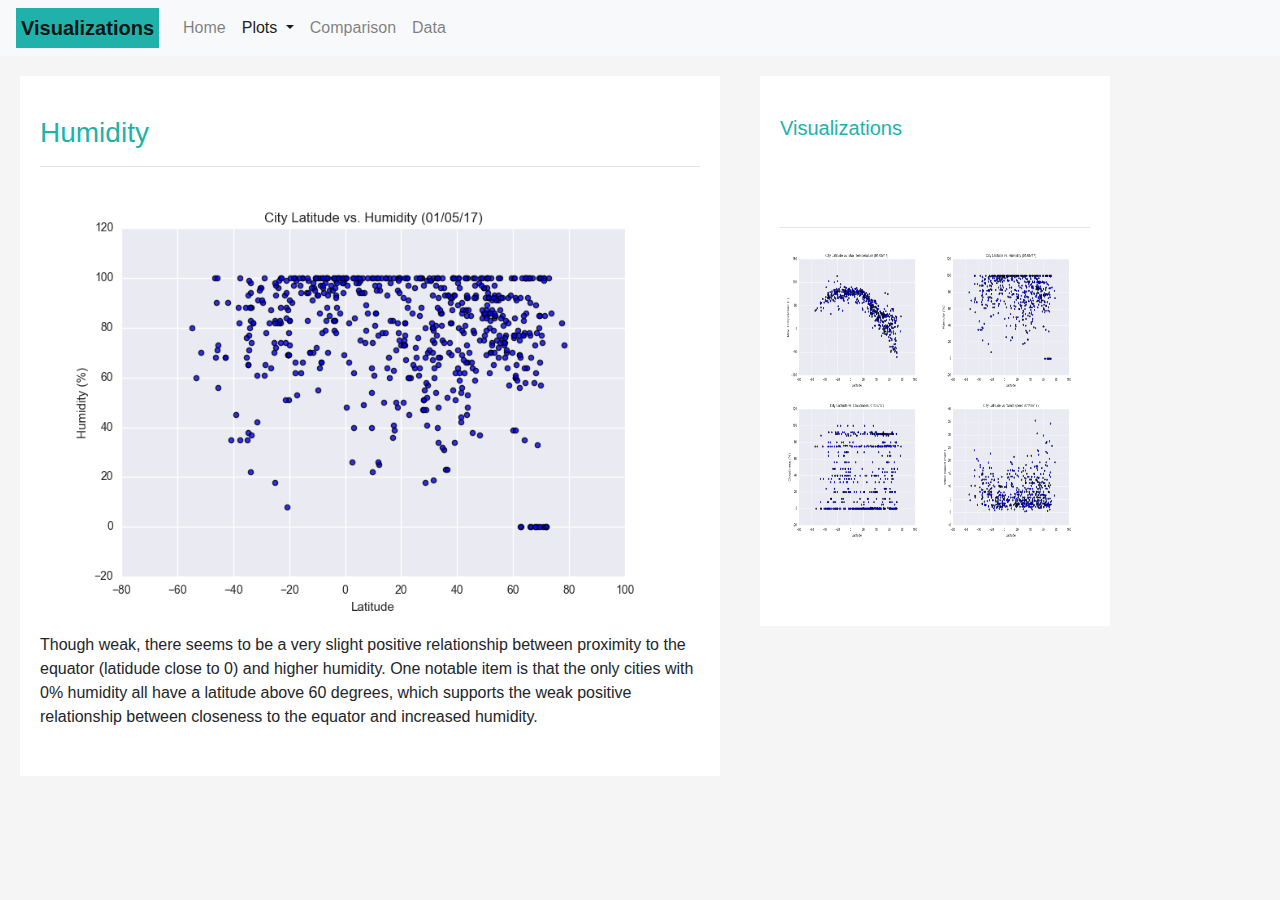
<file: humidity.html>
<!DOCTYPE html>
<html lang="en">
<head>
  <meta charset="UTF-8">
  <title>Bootstrap Visualization Dashboard</title>
  <link rel="stylesheet" href="https://stackpath.bootstrapcdn.com/bootstrap/4.3.1/css/bootstrap.min.css" integrity="sha384-ggOyR0iXCbMQv3Xipma34MD+dH/1fQ784/j6cY/iJTQUOhcWr7x9JvoRxT2MZw1T" crossorigin="anonymous">

  <link rel="stylesheet" href="style.css">
</head>

<body class="body">
    <!-- NAVBAR AND TABS TO OTHER PAGES-->
    <nav class="navbar navbar-expand-lg navbar-light bg-light">

        <!-- Logo / Brand in top left of webpage, and setup of Navigation Bar -->
        <a class="navbar-brand" href="index.html">Visualizations</a>
        <button class="navbar-toggler" type="button" data-toggle="collapse" data-target="#navbarNavDropdown" aria-controls="navbarNavDropdown" aria-expanded="false" aria-label="Toggle navigation">
          <span class="navbar-toggler-icon"></span>
        </button>
        <div class="collapse navbar-collapse" id="navbarNavDropdown">
          <ul class="navbar-nav">

            <!-- Home button for Landing Page-->
            <li class="nav-item">
                <a class="nav-link" href="index.html"> Home <span class="sr-only">(current)</span></a>
            </li>

            <!-- Dropdown for Plots selection -->
            <li class="nav-item dropdown active">
                <a class="nav-link dropdown-toggle" href="#" id="navbarDropdownMenuLink" data-toggle="dropdown" aria-haspopup="true" aria-expanded="false">
                  Plots
                </a>
                <div class="dropdown-menu" aria-labelledby="navbarDropdownMenuLink">
                  <a class="dropdown-item" href="temperature.html">Max Temperature</a>
                  <a class="dropdown-item" href="humidity.html">Humidity</a>
                  <a class="dropdown-item" href="cloudiness.html">Cloudiness</a>
                  <a class="dropdown-item" href="windspeed.html">Wind Speed</a>
                </div>
            </li>
            
            <!-- Comparison button-->
            <li class="nav-item">
              <a class="nav-link" href="comparison.html">Comparison</a>
            </li>

            <!-- Data button-->
            <li class="nav-item">
              <a class="nav-link" href="data.html">Data</a>
            </li>
            
          </ul>
        </div>
    </nav>

    <div class="container summarycontainer">
      <div class="row">
          <div class="analysisbox1"> 
            <h3 class="analysistitle"> Humidity </h3>
            <hr>
              <img class="analysisimage" src="Resources/assets/images/Fig2.png" alt="Humidity">
          <p> Though weak, there seems to be a very slight positive relationship between proximity to the equator (latidude close to 0) and higher humidity. One notable item is that the only cities with 0% humidity all have a latitude above 60 degrees, which supports the weak positive relationship between closeness to the equator and increased humidity.
          </p>
        </div>

      <div class = "row box2">
        <h5 class="analysisthumbnailtitle">Visualizations</h5>
        <div>
        <hr>
        <a href="temperature.html">
          <img class = "thumbnail" src="Resources/assets/images/Fig1.png" alt="Max Temperature">
        </a>
        <a href="humidity.html">
          <img class = "thumbnail" src="Resources/assets/images/Fig2.png" alt="Humidity">
        </a>
        <a href="cloudiness.html">
          <img class = "thumbnail" src="Resources/assets/images/Fig3.png" alt="Cloudiness">
        </a>
        <a href="windspeed.html">
          <img class = "thumbnail" src="Resources/assets/images/Fig4.png" alt="Wind Speed">
        </a>
        </div>
      </div>
    </div>





    <script src="https://code.jquery.com/jquery-3.3.1.slim.min.js" integrity="sha384-q8i/X+965DzO0rT7abK41JStQIAqVgRVzpbzo5smXKp4YfRvH+8abtTE1Pi6jizo" crossorigin="anonymous"></script>
    <script src="https://cdnjs.cloudflare.com/ajax/libs/popper.js/1.14.7/umd/popper.min.js" integrity="sha384-UO2eT0CpHqdSJQ6hJty5KVphtPhzWj9WO1clHTMGa3JDZwrnQq4sF86dIHNDz0W1" crossorigin="anonymous"></script>
    <script src="https://stackpath.bootstrapcdn.com/bootstrap/4.3.1/js/bootstrap.min.js" integrity="sha384-JjSmVgyd0p3pXB1rRibZUAYoIIy6OrQ6VrjIEaFf/nJGzIxFDsf4x0xIM+B07jRM" crossorigin="anonymous"></script>

</body>
</file>
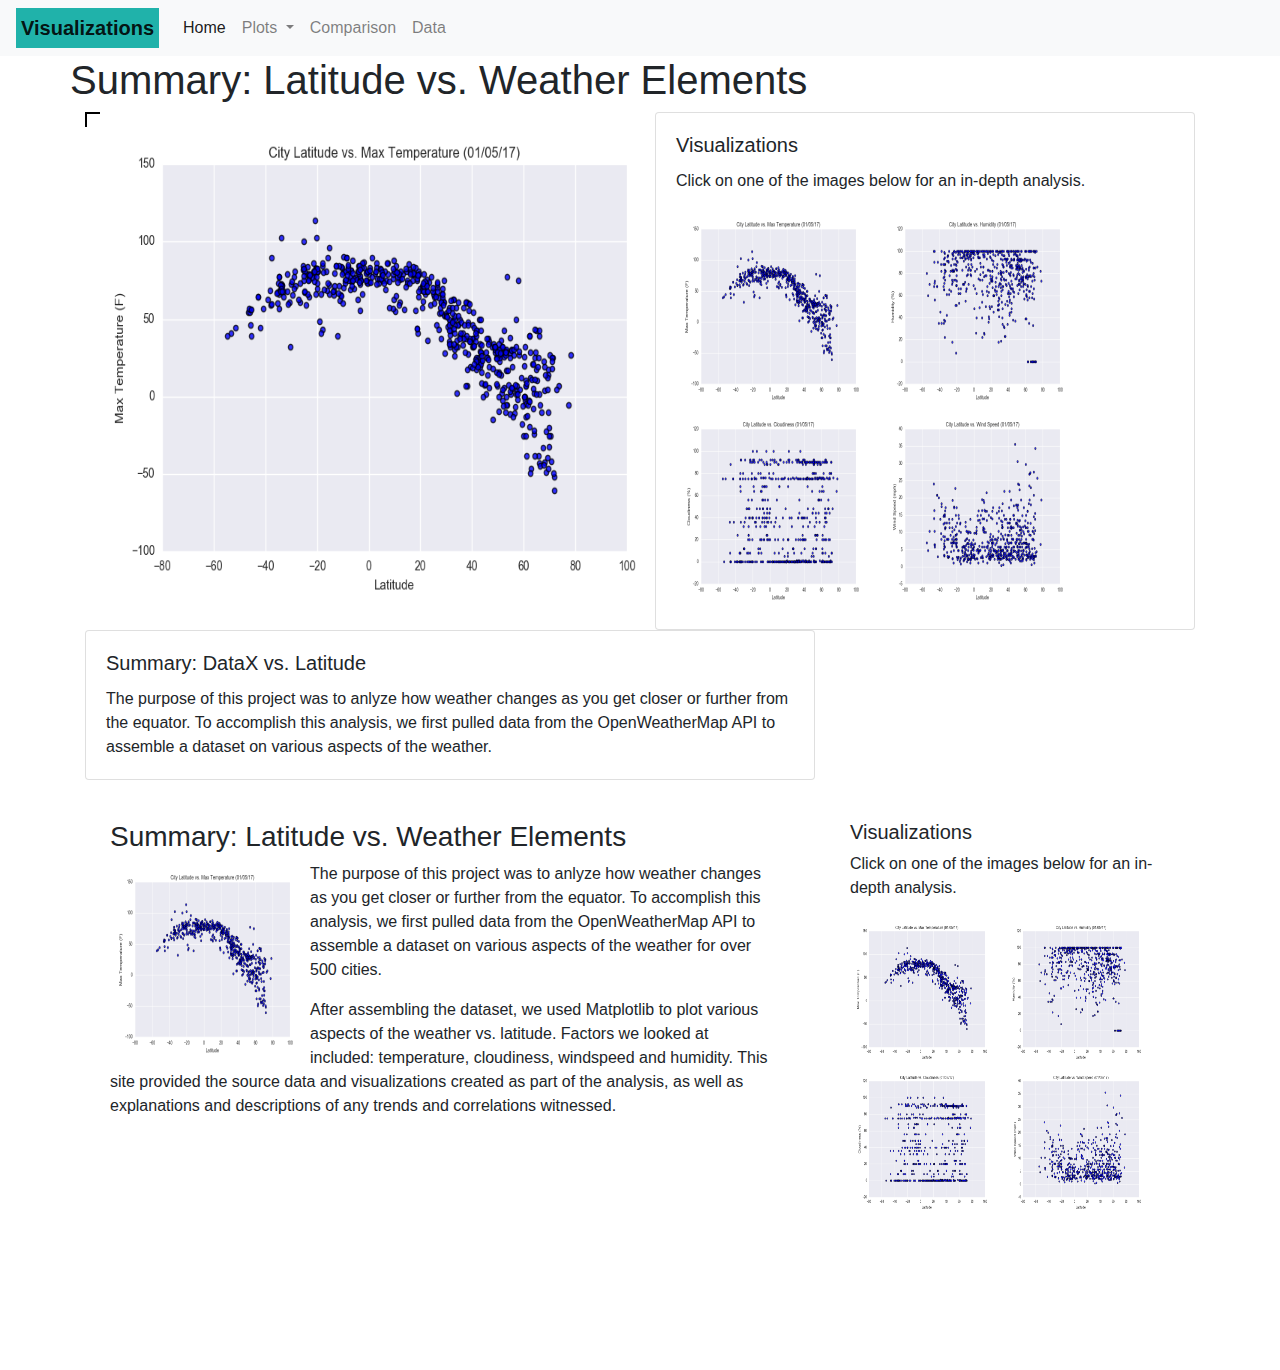
<file: index-trial1.html>
<!DOCTYPE html>
<html lang="en">
<head>
  <meta charset="UTF-8">
  <title>Bootstrap Visualization Dashboard</title>
  <link rel="stylesheet" href="https://stackpath.bootstrapcdn.com/bootstrap/4.3.1/css/bootstrap.min.css" integrity="sha384-ggOyR0iXCbMQv3Xipma34MD+dH/1fQ784/j6cY/iJTQUOhcWr7x9JvoRxT2MZw1T" crossorigin="anonymous">

  <link rel="stylesheet" href="style.css">
</head>

<body>
    <!-- NAVBAR AND TABS TO OTHER PAGES-->
    <nav class="navbar navbar-expand-lg navbar-light bg-light">

        <!-- Logo / Brand in top left of webpage, and setup of Navigation Bar -->
        <a class="navbar-brand" href="index.html">Visualizations</a>
        <button class="navbar-toggler" type="button" data-toggle="collapse" data-target="#navbarNavDropdown" aria-controls="navbarNavDropdown" aria-expanded="false" aria-label="Toggle navigation">
          <span class="navbar-toggler-icon"></span>
        </button>
        <div class="collapse navbar-collapse" id="navbarNavDropdown">
          <ul class="navbar-nav">

            <!-- Home button for Landing Page-->
            <li class="nav-item active">
                <a class="nav-link" href="index.html"> Home <span class="sr-only">(current)</span></a>
            </li>

            <!-- Dropdown for Plots selection -->
            <li class="nav-item dropdown">
                <a class="nav-link dropdown-toggle" href="#" id="navbarDropdownMenuLink" data-toggle="dropdown" aria-haspopup="true" aria-expanded="false">
                  Plots
                </a>
                <div class="dropdown-menu" aria-labelledby="navbarDropdownMenuLink">
                  <a class="dropdown-item" href="temperature.html">Max Temperature</a>
                  <a class="dropdown-item" href="humidity.html">Humidity</a>
                  <a class="dropdown-item" href="cloudiness.html">Cloudiness</a>
                  <a class="dropdown-item" href="windspeed.html">Wind Speed</a>
                </div>
            </li>
            
            <!-- Comparison button-->
            <li class="nav-item">
              <a class="nav-link" href="comparison.html">Comparison</a>
            </li>

            <!-- Data button-->
            <li class="nav-item">
              <a class="nav-link" href="data.html">Data</a>
            </li>
            
          </ul>
        </div>
    </nav>

    <!-- Create Summary section and Visualizations section for landing page using Bootstrap cards-->
    <div class="container">
        <div class="row">
          <h1> Summary:  Latitude vs. Weather Elements </h1>
        </div>
        <div class="row">
            <div class="col-md-6">
            <div class="image">
                <img src="Resources/assets/images/Fig1.png" alt="Max Temperature" style="width:600px;height:500px;">
            </div>
            </div>
            <div class="col-md-6">
                <div class="card">
                <div class="card-body">
                    <h5 class="card-title">Visualizations</h5>
                    <p class="card-text">Click on one of the images below for an in-depth analysis.</p>
                    <a href="temperature.html">
                      <img src="Resources/assets/images/Fig1.png" alt="Max Temperature" style="width:200px;height:200px;">
                    </a>
                    <a href="humidity.html">
                      <img src="Resources/assets/images/Fig2.png" alt="Humidity" style="width:200px;height:200px;">
                    </a>
                    <a href="cloudiness.html">
                      <img src="Resources/assets/images/Fig3.png" alt="Cloudiness" style="width:200px;height:200px;">
                    </a>
                    <a href="windspeed.html">
                      <img src="Resources/assets/images/Fig4.png" alt="Wind Speed" style="width:200px;height:200px;">
                    </a>
                </div>
                </div>
            </div>
        </div>
        <div class="row">
            <div class="col-md-8">
                <div class="card">
                <div class="card-body">
                    <h5 class="card-title">Summary: DataX vs. Latitude</h5>
                    <p class="card-text">The purpose of this project was to anlyze how weather changes as you get closer or further from the equator. To accomplish this analysis, we first pulled data from the OpenWeatherMap API to assemble a dataset on various aspects of the weather.</p>
                </div>
                </div>
            </div>
        </div>  
        <div class="row summarypage">
          <div class = "box1">
            <h3> Summary: Latitude vs. Weather Elements</h3>
            <img class = picture src="Resources/assets/images/Fig1.png" alt="Max Temperature">
            <p> The purpose of this project was to anlyze how weather changes as you get closer or further from the equator. To accomplish this analysis, we first pulled data from the OpenWeatherMap API to assemble a dataset on various aspects of the weather for over 500 cities.  
            </p>
            <p>After assembling the dataset, we used Matplotlib to plot various aspects of the weather vs. latitude. Factors we looked at included: temperature, cloudiness, windspeed and humidity. This site provided the source data and visualizations created as part of the analysis, as well as explanations and descriptions of any trends and correlations witnessed.</p>
          </div>
        
          <div class = "box2">
            <h5>Visualizations</h5>
            <p class="card-text">Click on one of the images below for an in-depth analysis.</p>
            <a href="temperature.html">
              <img class = "thumbnail" src="Resources/assets/images/Fig1.png" alt="Max Temperature">
            </a>
            <a href="humidity.html">
              <img class = "thumbnail" src="Resources/assets/images/Fig2.png" alt="Humidity">
            </a>
            <a href="cloudiness.html">
              <img class = "thumbnail" src="Resources/assets/images/Fig3.png" alt="Cloudiness">
            </a>
            <a href="windspeed.html">
              <img class = "thumbnail" src="Resources/assets/images/Fig4.png" alt="Wind Speed">
            </a>
          </div>
        </div>
    </div>














    <script src="https://code.jquery.com/jquery-3.3.1.slim.min.js" integrity="sha384-q8i/X+965DzO0rT7abK41JStQIAqVgRVzpbzo5smXKp4YfRvH+8abtTE1Pi6jizo" crossorigin="anonymous"></script>
    <script src="https://cdnjs.cloudflare.com/ajax/libs/popper.js/1.14.7/umd/popper.min.js" integrity="sha384-UO2eT0CpHqdSJQ6hJty5KVphtPhzWj9WO1clHTMGa3JDZwrnQq4sF86dIHNDz0W1" crossorigin="anonymous"></script>
    <script src="https://stackpath.bootstrapcdn.com/bootstrap/4.3.1/js/bootstrap.min.js" integrity="sha384-JjSmVgyd0p3pXB1rRibZUAYoIIy6OrQ6VrjIEaFf/nJGzIxFDsf4x0xIM+B07jRM" crossorigin="anonymous"></script>

</body>
</file>
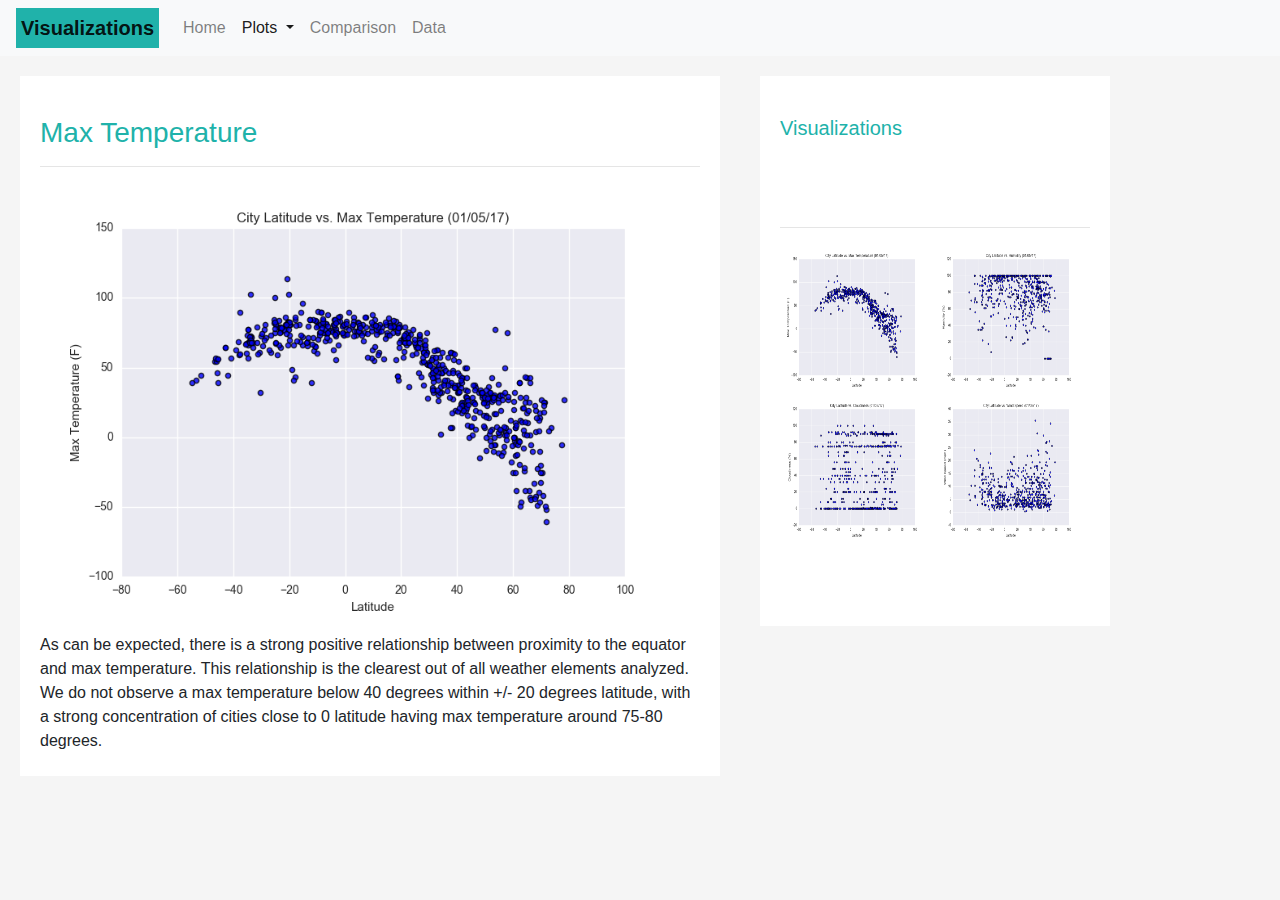
<file: temperature.html>
<!DOCTYPE html>
<html lang="en">
<head>
  <meta charset="UTF-8">
  <title>Bootstrap Visualization Dashboard</title>
  <link rel="stylesheet" href="https://stackpath.bootstrapcdn.com/bootstrap/4.3.1/css/bootstrap.min.css" integrity="sha384-ggOyR0iXCbMQv3Xipma34MD+dH/1fQ784/j6cY/iJTQUOhcWr7x9JvoRxT2MZw1T" crossorigin="anonymous">

  <link rel="stylesheet" href="style.css">
</head>

<body class="body">
    <!-- NAVBAR AND TABS TO OTHER PAGES-->
    <nav class="navbar navbar-expand-lg navbar-light bg-light">

        <!-- Logo / Brand in top left of webpage, and setup of Navigation Bar -->
        <a class="navbar-brand" href="index.html">Visualizations</a>
        <button class="navbar-toggler" type="button" data-toggle="collapse" data-target="#navbarNavDropdown" aria-controls="navbarNavDropdown" aria-expanded="false" aria-label="Toggle navigation">
          <span class="navbar-toggler-icon"></span>
        </button>
        <div class="collapse navbar-collapse" id="navbarNavDropdown">
          <ul class="navbar-nav">

            <!-- Home button for Landing Page-->
            <li class="nav-item">
                <a class="nav-link" href="index.html"> Home <span class="sr-only">(current)</span></a>
            </li>

            <!-- Dropdown for Plots selection -->
            <li class="nav-item dropdown active">
                <a class="nav-link dropdown-toggle" href="#" id="navbarDropdownMenuLink" data-toggle="dropdown" aria-haspopup="true" aria-expanded="false">
                  Plots
                </a>
                <div class="dropdown-menu" aria-labelledby="navbarDropdownMenuLink">
                  <a class="dropdown-item" href="temperature.html">Max Temperature</a>
                  <a class="dropdown-item" href="humidity.html">Humidity</a>
                  <a class="dropdown-item" href="cloudiness.html">Cloudiness</a>
                  <a class="dropdown-item" href="windspeed.html">Wind Speed</a>
                </div>
            </li>
            
            <!-- Comparison button-->
            <li class="nav-item">
              <a class="nav-link" href="comparison.html">Comparison</a>
            </li>

            <!-- Data button-->
            <li class="nav-item">
              <a class="nav-link" href="data.html">Data</a>
            </li>
            
          </ul>
        </div>
    </nav>

    <div class="container summarycontainer">
      <div class="row">
          <div class="analysisbox1"> 
            <h3 class="analysistitle"> Max Temperature </h3>
            <hr>
              <img class="analysisimage" src="Resources/assets/images/Fig1.png" alt="Temperature">
          <p> As can be expected, there is a strong positive relationship between proximity to the equator and max temperature. This relationship is the clearest out of all weather elements analyzed. We do not observe a max temperature below 40 degrees within +/- 20 degrees latitude, with a strong concentration of cities close to 0 latitude having max temperature around 75-80 degrees.
          </p>  
      </div>

      <div class = "row box2">
        <h5 class="analysisthumbnailtitle">Visualizations</h5>
        <div>
        <hr>
        <a href="temperature.html">
          <img class = "thumbnail" src="Resources/assets/images/Fig1.png" alt="Max Temperature">
        </a>
        <a href="humidity.html">
          <img class = "thumbnail" src="Resources/assets/images/Fig2.png" alt="Humidity">
        </a>
        <a href="cloudiness.html">
          <img class = "thumbnail" src="Resources/assets/images/Fig3.png" alt="Cloudiness">
        </a>
        <a href="windspeed.html">
          <img class = "thumbnail" src="Resources/assets/images/Fig4.png" alt="Wind Speed">
        </a>
        </div>
      </div>
    </div>











    <script src="https://code.jquery.com/jquery-3.3.1.slim.min.js" integrity="sha384-q8i/X+965DzO0rT7abK41JStQIAqVgRVzpbzo5smXKp4YfRvH+8abtTE1Pi6jizo" crossorigin="anonymous"></script>
    <script src="https://cdnjs.cloudflare.com/ajax/libs/popper.js/1.14.7/umd/popper.min.js" integrity="sha384-UO2eT0CpHqdSJQ6hJty5KVphtPhzWj9WO1clHTMGa3JDZwrnQq4sF86dIHNDz0W1" crossorigin="anonymous"></script>
    <script src="https://stackpath.bootstrapcdn.com/bootstrap/4.3.1/js/bootstrap.min.js" integrity="sha384-JjSmVgyd0p3pXB1rRibZUAYoIIy6OrQ6VrjIEaFf/nJGzIxFDsf4x0xIM+B07jRM" crossorigin="anonymous"></script>

</body>
</file>
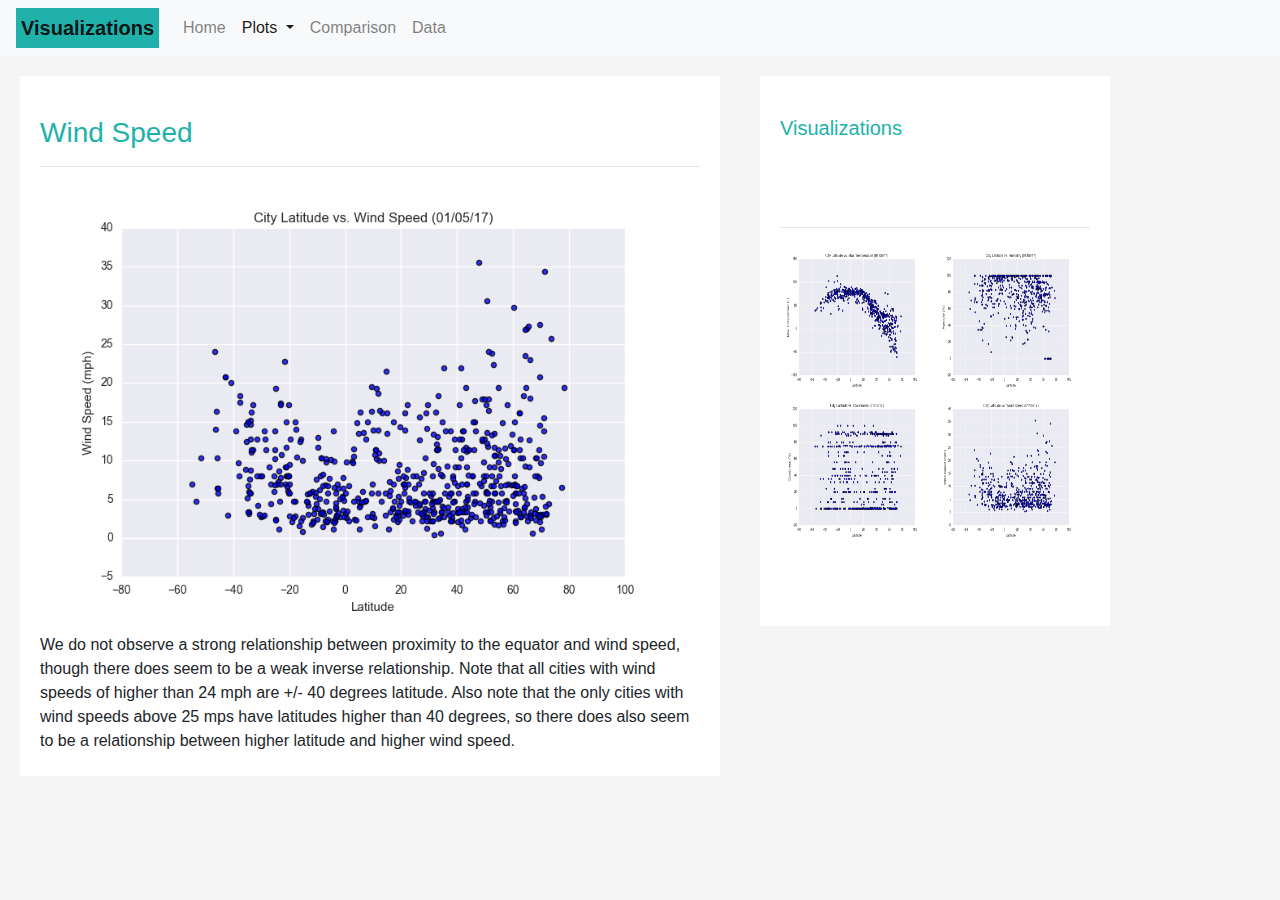
<file: windspeed.html>
<!DOCTYPE html>
<html lang="en">
<head>
  <meta charset="UTF-8">
  <title>Bootstrap Visualization Dashboard</title>
  <link rel="stylesheet" href="https://stackpath.bootstrapcdn.com/bootstrap/4.3.1/css/bootstrap.min.css" integrity="sha384-ggOyR0iXCbMQv3Xipma34MD+dH/1fQ784/j6cY/iJTQUOhcWr7x9JvoRxT2MZw1T" crossorigin="anonymous">

  <link rel="stylesheet" href="style.css">
</head>

<body class="body">
    <!-- NAVBAR AND TABS TO OTHER PAGES-->
    <nav class="navbar navbar-expand-lg navbar-light bg-light">

        <!-- Logo / Brand in top left of webpage, and setup of Navigation Bar -->
        <a class="navbar-brand" href="index.html">Visualizations</a>
        <button class="navbar-toggler" type="button" data-toggle="collapse" data-target="#navbarNavDropdown" aria-controls="navbarNavDropdown" aria-expanded="false" aria-label="Toggle navigation">
          <span class="navbar-toggler-icon"></span>
        </button>
        <div class="collapse navbar-collapse" id="navbarNavDropdown">
          <ul class="navbar-nav">

            <!-- Home button for Landing Page-->
            <li class="nav-item">
                <a class="nav-link" href="index.html"> Home <span class="sr-only">(current)</span></a>
            </li>

            <!-- Dropdown for Plots selection -->
            <li class="nav-item dropdown active">
                <a class="nav-link dropdown-toggle" href="#" id="navbarDropdownMenuLink" data-toggle="dropdown" aria-haspopup="true" aria-expanded="false">
                  Plots
                </a>
                <div class="dropdown-menu" aria-labelledby="navbarDropdownMenuLink">
                  <a class="dropdown-item" href="temperature.html">Max Temperature</a>
                  <a class="dropdown-item" href="humidity.html">Humidity</a>
                  <a class="dropdown-item" href="cloudiness.html">Cloudiness</a>
                  <a class="dropdown-item" href="windspeed.html">Wind Speed</a>
                </div>
            </li>
            
            <!-- Comparison button-->
            <li class="nav-item">
              <a class="nav-link" href="comparison.html">Comparison</a>
            </li>

            <!-- Data button-->
            <li class="nav-item">
              <a class="nav-link" href="data.html">Data</a>
            </li>
            
          </ul>
        </div>
    </nav>

    <div class="container summarycontainer">
        <div class="row">
            <div class="analysisbox1"> 
              <h3 class="analysistitle"> Wind Speed </h3>
              <hr>
                <img class="analysisimage" src="Resources/assets/images/Fig4.png" alt="Wind Speed">
            <p> We do not observe a strong relationship between proximity to the equator and wind speed, though there does seem to be a weak inverse relationship. Note that all cities with wind speeds of higher than 24 mph are +/- 40 degrees latitude. Also note that the only cities with wind speeds above 25 mps have latitudes higher than 40 degrees, so there does also seem to be a relationship between higher latitude and higher wind speed.
            </p>
        </div>

        <div class = "row box2">
          <h5 class="analysisthumbnailtitle">Visualizations</h5>
          <div>
          <hr>
          <a href="temperature.html">
            <img class = "thumbnail" src="Resources/assets/images/Fig1.png" alt="Max Temperature">
          </a>
          <a href="humidity.html">
            <img class = "thumbnail" src="Resources/assets/images/Fig2.png" alt="Humidity">
          </a>
          <a href="cloudiness.html">
            <img class = "thumbnail" src="Resources/assets/images/Fig3.png" alt="Cloudiness">
          </a>
          <a href="windspeed.html">
            <img class = "thumbnail" src="Resources/assets/images/Fig4.png" alt="Wind Speed">
          </a>
          </div>
        </div>
    </div>





    <script src="https://code.jquery.com/jquery-3.3.1.slim.min.js" integrity="sha384-q8i/X+965DzO0rT7abK41JStQIAqVgRVzpbzo5smXKp4YfRvH+8abtTE1Pi6jizo" crossorigin="anonymous"></script>
    <script src="https://cdnjs.cloudflare.com/ajax/libs/popper.js/1.14.7/umd/popper.min.js" integrity="sha384-UO2eT0CpHqdSJQ6hJty5KVphtPhzWj9WO1clHTMGa3JDZwrnQq4sF86dIHNDz0W1" crossorigin="anonymous"></script>
    <script src="https://stackpath.bootstrapcdn.com/bootstrap/4.3.1/js/bootstrap.min.js" integrity="sha384-JjSmVgyd0p3pXB1rRibZUAYoIIy6OrQ6VrjIEaFf/nJGzIxFDsf4x0xIM+B07jRM" crossorigin="anonymous"></script>

</body>
</file>
<file: style.css>
.body {
  background: whitesmoke;
}

.image {
    width: 15px;
    height: 15px;
    background: #2db34a;
    border: 2px solid black;
  }

.navbar-brand {
  background: lightseagreen;
  font-weight: bold;
  padding: 5px;
}

.summarycontainer {
  background: whitesmoke;
  margin-left: 0px;
  margin-right: 0px;
}

.box1 {
  width: 700px;
  height: 550px;
  margin: 20px;
  background: white;
  padding: 20px;
}

.summarytitle {
  margin-top: 20px;
  margin-bottom: 10px;
  color: lightseagreen;
}

.picture {
  float: left;
  width: 200px;
  height: 200px;
}

.box2 {
  width: 350px;
  height: 550px;
  float: right;
  margin: 20px;
  background: white;
  padding: 20px;
}

.thumbnailtitle {
  margin-top: 20px;
  color: lightseagreen;
}

.thumbnail {
  width: 150px;
  height: 150px;
}

.analysisbox1 {
  width: 700px;
  height: 700px;
  margin: 20px;
  background: white;
  padding: 20px;
}

.analysistitle {
  margin-top: 20px;
  margin-bottom: 10px;
  color: lightseagreen;
}

.analysisimage {
  width: 650px;
  height: 450px;
}

.analysisthumbnailtitle {
  margin-top: 20px;
  margin-right: 50px;
  color: lightseagreen;
}

.comparisoncontainer {
  margin-top: 25px;
  background: white;
}

.comparisonsmaintitle {
  margin-top: 20px;
  margin-left: 20px;
  margin-bottom: 20px;
  color: lightseagreen;
}

.comparisonstext {
  margin-left: 20px;
}

.comparisonstitle {
  margin-top: 20px;
  margin-bottom: 5px;
  color: lightseagreen;
  text-align: center;
}

.comparisonimage{
    display: block;
    margin-left: auto;
    margin-right: auto;
    width: 80%;
}

.datatitle {
  margin-top: 20px;
  margin-left: 20px;
  color: lightseagreen;
}

.datatext {
  margin-left:20px;
  margin-bottom: 50px;
}

@media (max-width: 960px) {
  .comparisonimage {
    height: 400px;
    width: 400px;
  }

@media (max-width: 720px) {
  .comparisonimage {
    height: 300px;
    width: 300px;
  }
}

@media (max-width: 540px) {
  .comparisonimage {
    height: 250px;
    width: 250px;
  }

  .navbar {
    background: lightseagreen;
  }
}





}
</file>
